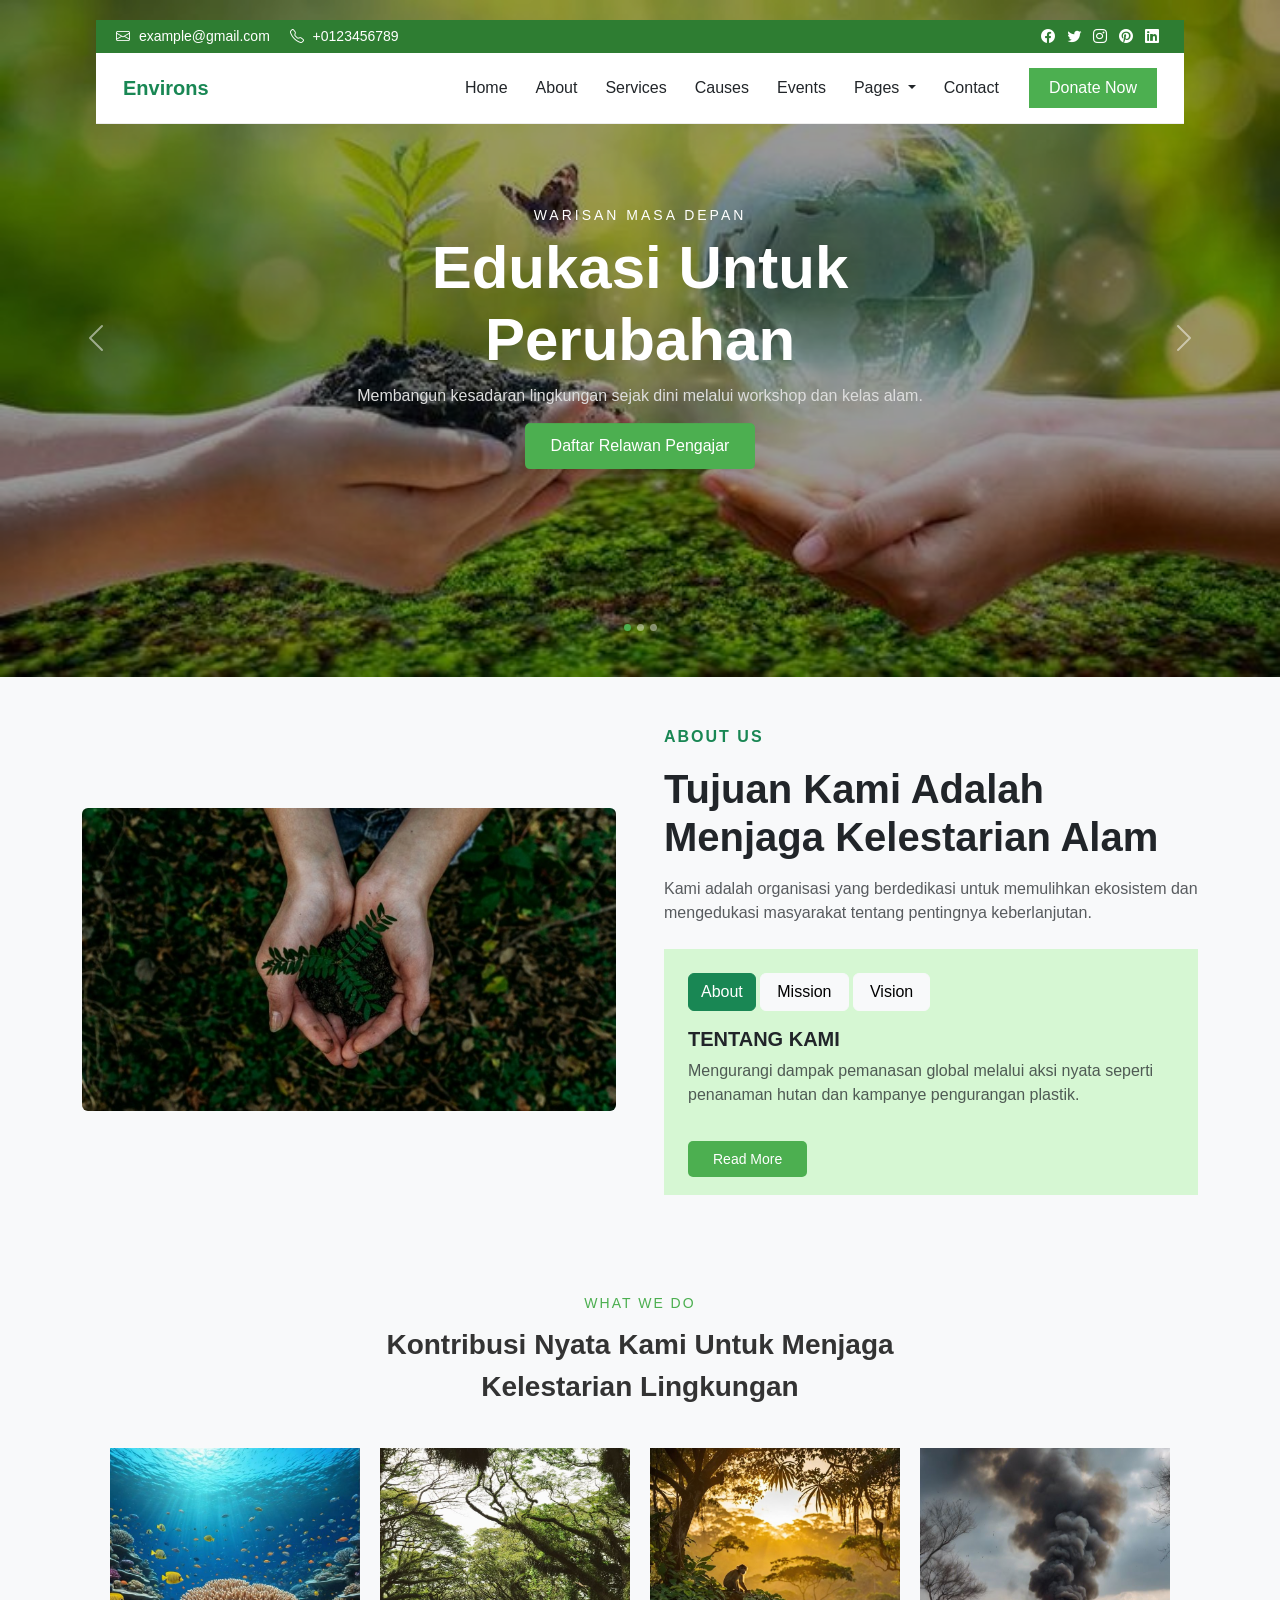
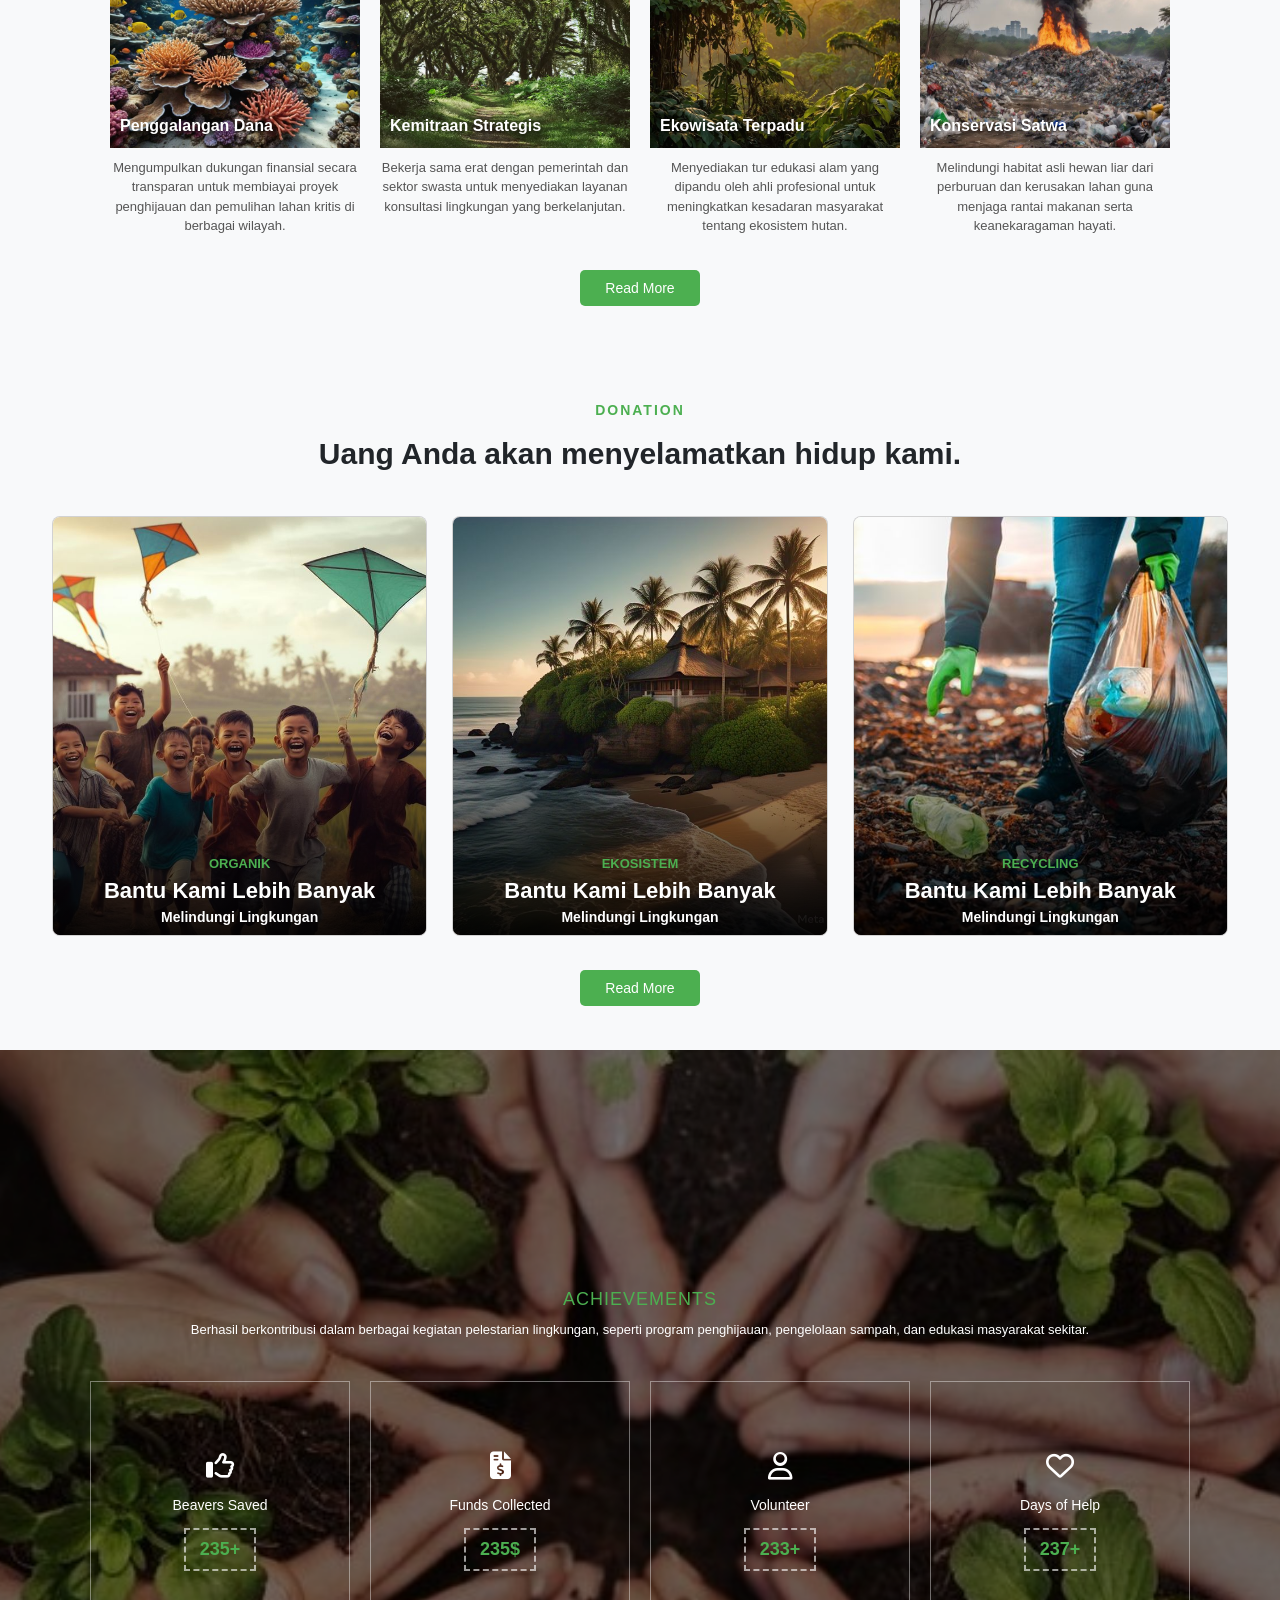
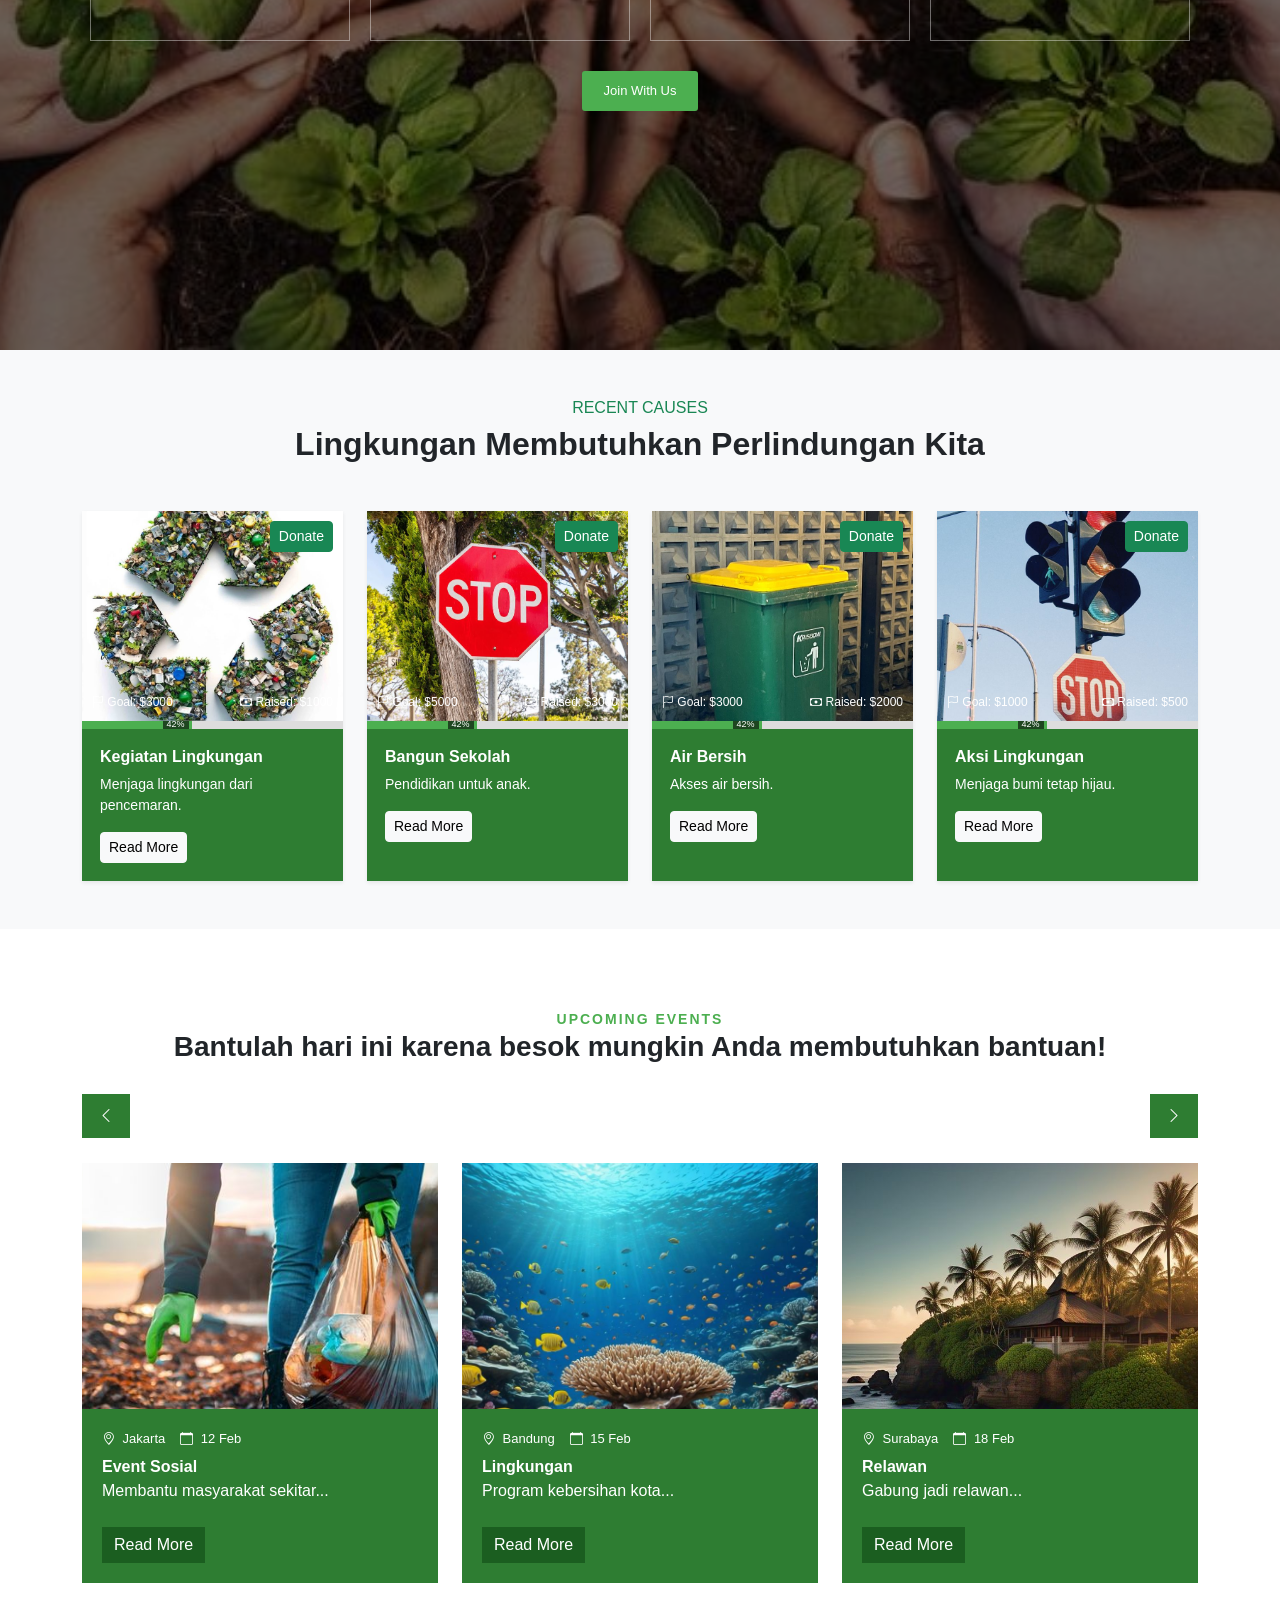
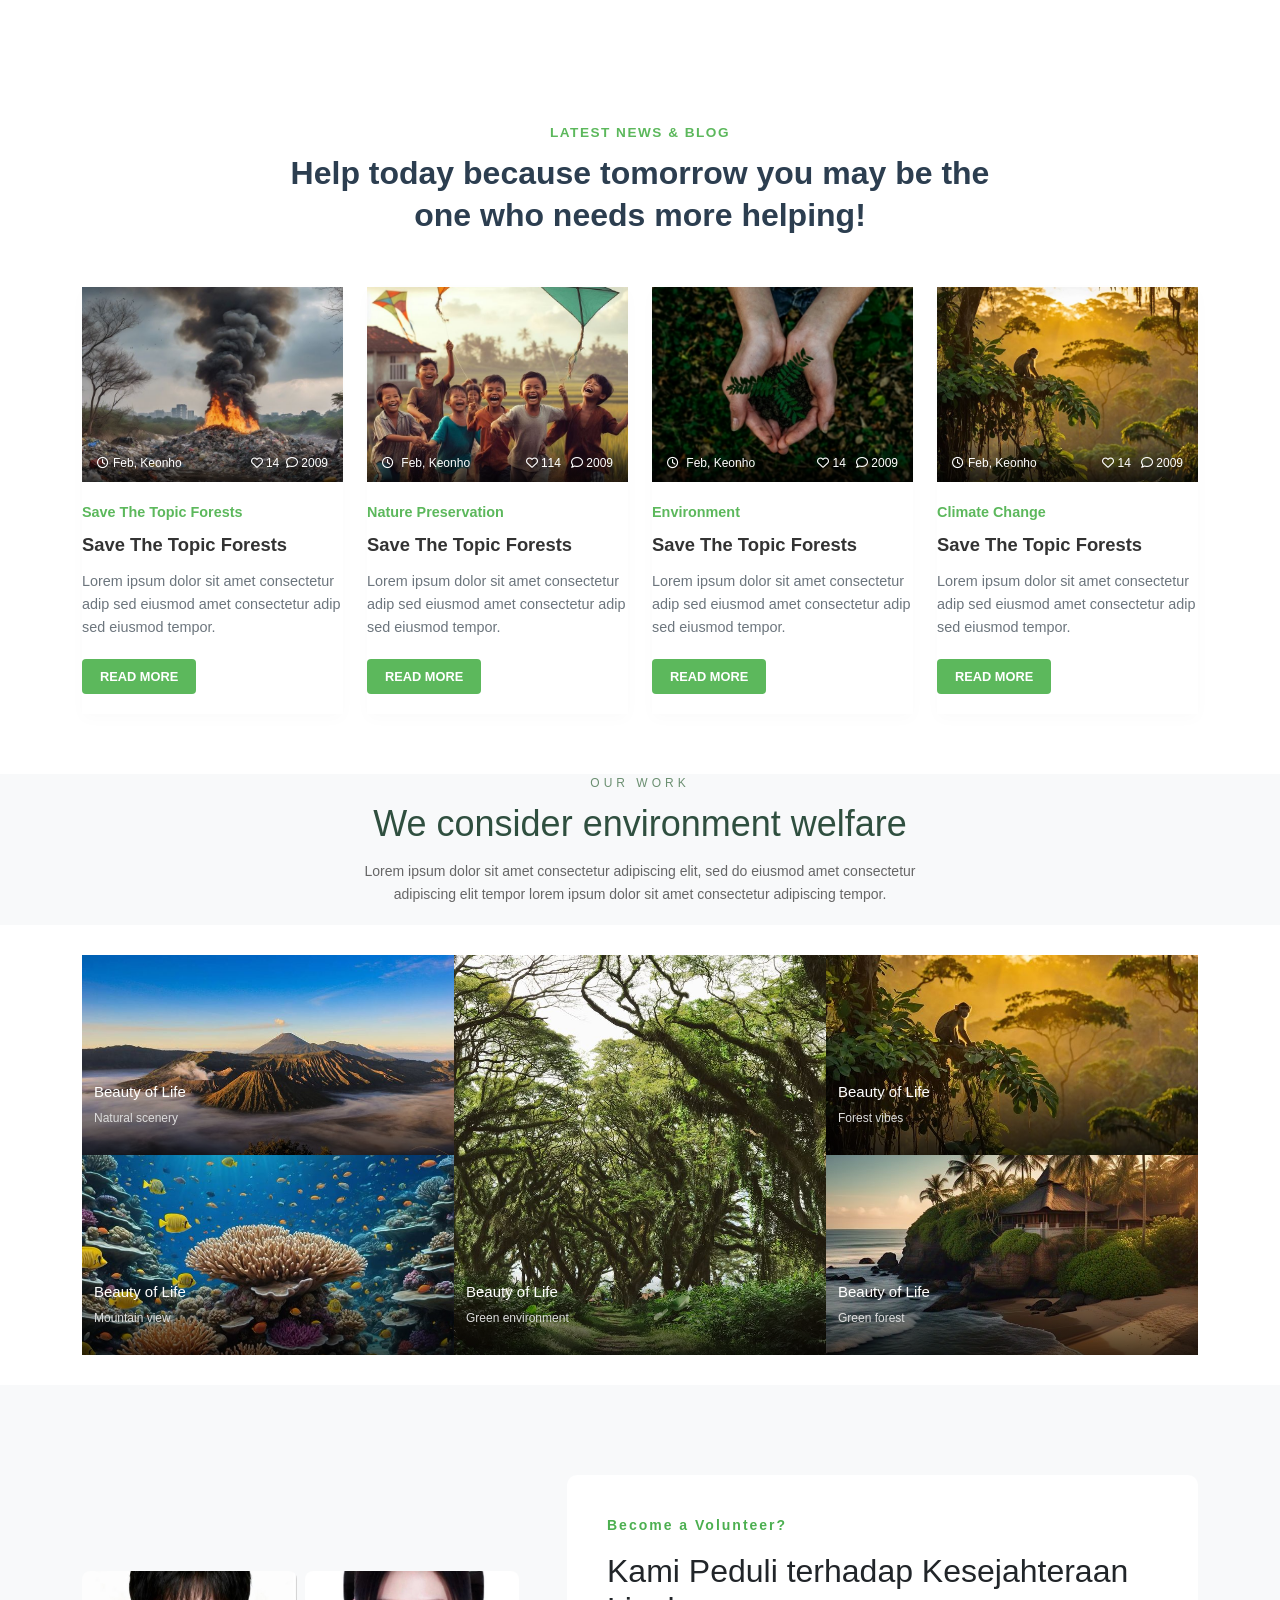
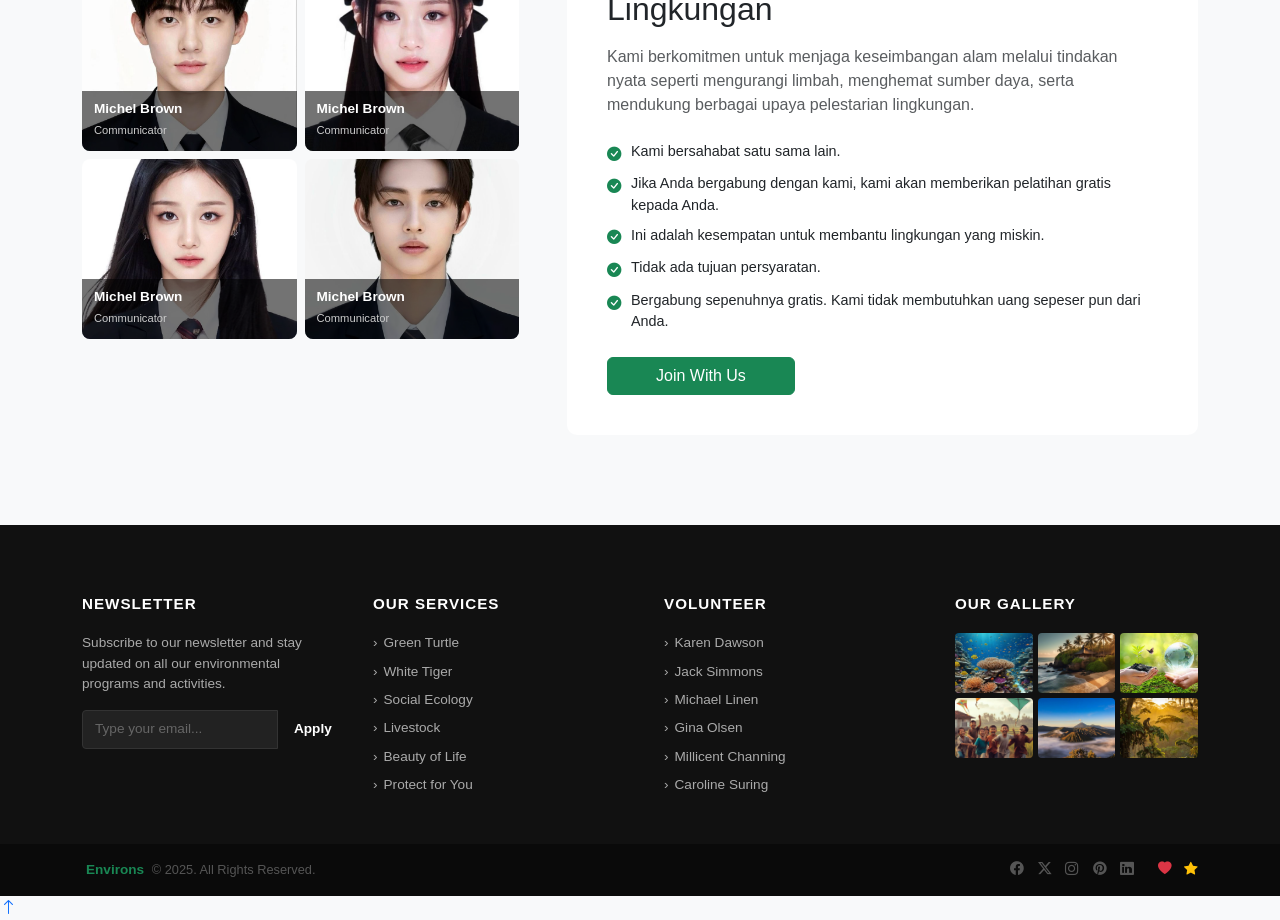
<file: index.html>
<!DOCTYPE html>
<html lang="en">
<head>
    <meta charset="UTF-8">
    <meta name="viewport" content="width=device-width, initial-scale=1.0">
    <title>Environment</title>
    
<link href="https://cdn.jsdelivr.net/npm/bootstrap@5.3.0/dist/css/bootstrap.min.css" rel="stylesheet">
<link rel="stylesheet" href="https://cdnjs.cloudflare.com/ajax/libs/font-awesome/6.5.0/css/all.min.css">
<link href="https://cdn.jsdelivr.net/npm/bootstrap-icons@1.11.3/font/bootstrap-icons.css" rel="stylesheet">
<link rel="stylesheet" href="style.css">


<body>
<div class="hero">

  <div id="navWrap" class="nav-wrapper">

    <!-- TOPBAR -->
    <div class="topbar d-flex justify-content-between align-items-center">

      <!-- KIRI -->
      <div>
        <i class="bi bi-envelope"></i> example@gmail.com
        <i class="bi bi-telephone ms-3"></i> +0123456789
      </div>

      <!-- KANAN -->
      <div>
        <i class="bi bi-facebook me-2"></i>
        <i class="bi bi-twitter me-2"></i>
        <i class="bi bi-instagram me-2"></i>
        <i class="bi bi-pinterest me-2"></i>
        <i class="bi bi-linkedin"></i>
      </div>

    </div>

    <!-- NAVBAR -->
    <nav class="navbar navbar-expand-lg navbar-custom">
      <div class="container-fluid">

        <!-- LOGO -->
        <a href="index.html" class="navbar-brand fw-bold text-success">Environs</a>

        <button class="navbar-toggler" data-bs-toggle="collapse" data-bs-target="#menu">
          <span class="navbar-toggler-icon"></span>
        </button>

        <div class="collapse navbar-collapse" id="menu">

          <!-- MENU -->
          <ul class="navbar-nav ms-auto me-3">

            <li class="nav-item">
              <a href="index.html" class="nav-link text-dark">Home</a>
            </li>

            <li class="nav-item">
              <a href="about.html" class="nav-link text-dark">About</a>
            </li>

            <li class="nav-item">
              <a href="services.html" class="nav-link text-dark">Services</a>
            </li>

            <li class="nav-item">
              <a href="causes.html" class="nav-link text-dark">Causes</a>
            </li>

            <li class="nav-item">
              <a href="events.html" class="nav-link text-dark">Events</a>
            </li>

            <!-- DROPDOWN -->
            <li class="nav-item dropdown">
              <a class="nav-link dropdown-toggle text-dark" href="#" role="button" data-bs-toggle="dropdown">
                Pages
              </a>
              <ul class="dropdown-menu">
                <li><a class="dropdown-item" href="blog.html">Blog</a></li>
                <li><a class="dropdown-item" href="gallery.html">Gallery</a></li>
                <li><a class="dropdown-item" href="volunteer.html">Volunteer</a></li>
                <li><a class="dropdown-item" href="volunteer.html">Donate</a></li>
                <li><a class="dropdown-item" href="404eror.html">404 Eror</a></li>
              </ul>
            </li>

            <li class="nav-item">
              <a href="contact.html" class="nav-link text-dark">Contact</a>
            </li>

          </ul>
          
          <!-- BUTTON -->
          <a href="#" class="btn-donate">Donate Now</a>

        </div>
      </div>
    </nav>

  </div>

</div>

  <!-- CAROUSEL -->
  <div id="carouselExampleCaptions" class="carousel slide" data-bs-ride="carousel">

  <!--indicator-->
  <div class="carousel-indicators">
    <button type="button" data-bs-target="#carouselExampleCaptions" data-bs-slide-to="0" class="active"></button>
    <button type="button" data-bs-target="#carouselExampleCaptions" data-bs-slide-to="1"></button>
    <button type="button" data-bs-target="#carouselExampleCaptions" data-bs-slide-to="2"></button>
  </div>

  <!--slide-->
  <div class="carousel-inner">

    <div class="carousel-item active">
      <img src="asset/airdun.jpg">

      <div class="carousel-caption">
        <h6>WARISAN MASA DEPAN</h6>
        <h1>Edukasi Untuk<br>Perubahan</h1>
        <p>Membangun kesadaran lingkungan sejak dini melalui workshop dan kelas alam.</p>
        <a href="#" class="btn btn-hero">Daftar Relawan Pengajar</a>
      </div>
    </div>

    <div class="carousel-item">
      <img src="asset/tngndun.jpg">

      <div class="carousel-caption">
        <h6>GERAK BERSAMA</h6>
        <h1>Jaga Bumi Kita</h1>
        <p>Aksi kecil bisa memberi dampak besar untuk masa depan.</p>
        <a href="#" class="btn btn-hero">Gabung Sekarang</a>
      </div>
    </div>

    <div class="carousel-item">
      <img src="asset/tngnsmph.jpg">

      <div class="carousel-caption">
        <h6>HIJAUKAN DUNIA</h6>
        <h1>Mulai Dari Kita</h1>
        <p>Langkah kecil hari ini menentukan masa depan bumi.</p>
        <a href="#" class="btn btn-hero">Ikut Aksi</a>
      </div>
    </div>

  </div>

  <!--button-->
  <button class="carousel-control-prev" type="button" data-bs-target="#carouselExampleCaptions" data-bs-slide="prev">
    <span class="carousel-control-prev-icon"></span>
  </button>

  <button class="carousel-control-next" type="button" data-bs-target="#carouselExampleCaptions" data-bs-slide="next">
    <span class="carousel-control-next-icon"></span>
  </button>

</div>
<script>
window.addEventListener("scroll", function() {
  let nav = document.getElementById("navWrap");

  if (window.scrollY > 100) {
    nav.classList.add("scrolled");
  } else {
    nav.classList.remove("scrolled");
  }
});
</script>

<div class="container py-5">
  <div class="row align-items-center g-5">

    <div class="col-md-6">
      <img src="asset/daun2.jpeg" 
           class="img-fluid rounded">
    </div>

    <div class="col-md-6">

      <div class="text-success fw-semibold small-text">ABOUT US</div>

      <h1 class="fw-bold my-3">
        Tujuan Kami Adalah Menjaga Kelestarian Alam
      </h1>

      <p class="text-muted">
        Kami adalah organisasi yang berdedikasi untuk memulihkan ekosistem 
        dan mengedukasi masyarakat tentang pentingnya keberlanjutan.
      </p>

      <!-- BOX -->
      <div class="custom-box p-4 mt-4">

        <!-- TABS -->
        <div class="mb-3">
          <button class="btn btn-success">About</button>
          <button class="btn btn-light px-3">Mission</button>
          <button class="btn btn-light px-3">Vision</button>
        </div>

        <h5 class="fw-bold">TENTANG KAMI</h5>

        <p class="text-muted">
          Mengurangi dampak pemanasan global melalui aksi nyata seperti 
          penanaman hutan dan kampanye pengurangan plastik.
        </p>

        <div class="wwd-btn">
    <a href="#">Read More</a>
  </div>

      </div>
    </div>
  </div>
</div>

<div class="wwd-container">
  <div class="wwd-subtitle">WHAT WE DO</div>
  <div class="wwd-title">
    Kontribusi Nyata Kami Untuk Menjaga<br>
    Kelestarian Lingkungan
  </div>

  <div class="wwd-grid">

    <!-- Card 1 -->
    <div class="wwd-card">
      <div class="wwd-img">
        <img src="asset/trbukrng.jpg" alt="">
        <div class="wwd-overlay">Penggalangan Dana</div>
      </div>
      <div class="wwd-desc">
        Mengumpulkan dukungan finansial secara transparan untuk membiayai proyek penghijauan dan pemulihan lahan kritis di berbagai wilayah.
      </div>
    </div>

    <!-- Card 2 -->
    <div class="wwd-card">
      <div class="wwd-img">
        <img src="asset/htn3.jpg" alt="">
        <div class="wwd-overlay">Kemitraan Strategis</div>
      </div>
      <div class="wwd-desc">
        Bekerja sama erat dengan pemerintah dan sektor swasta untuk menyediakan layanan konsultasi lingkungan yang berkelanjutan.
      </div>
    </div>

    <!-- Card 3 -->
    <div class="wwd-card">
      <div class="wwd-img">
        <img src="asset/pmndngnhtn.jpg" alt="">
        <div class="wwd-overlay">Ekowisata Terpadu</div>
      </div>
      <div class="wwd-desc">
        Menyediakan tur edukasi alam yang dipandu oleh ahli profesional untuk meningkatkan kesadaran masyarakat tentang ekosistem hutan.
      </div>
    </div>

    <!-- Card 4 -->
    <div class="wwd-card">
      <div class="wwd-img">
        <img src="asset/smphkbkrn.jpg" alt="">
        <div class="wwd-overlay">Konservasi Satwa</div>
      </div>
      <div class="wwd-desc">
        Melindungi habitat asli hewan liar dari perburuan dan kerusakan lahan guna menjaga rantai makanan serta keanekaragaman hayati.
      </div>
    </div>

  </div>

  <div class="wwd-btn">
    <a href="#">Read More</a>
  </div>
</div>

<section class="donation">

  <div class="judul-atas">DONATION</div>
  <div class="judul">Uang Anda akan menyelamatkan hidup kami.</div>

  <div class="container">

    <div class="card">
      <img src="asset/anklayang2.jpg">
      <div class="overlay">
        <div class="text">
          <div class="small-title">ORGANIK</div>
          <div class="big-title">Bantu Kami Lebih Banyak</div>
          <div class="subtitle">Melindungi Lingkungan</div>
          <div class="desc">Melindungi lingkungan adalah tanggung jawab kita bersama.</div>
        </div>
        <div class="btn-card">
          <button>Donasi Sekarang</button>
        </div>
      </div>
    </div>

    <div class="card">
      <img src="asset/pnti1.jpg">
      <div class="overlay">
        <div class="text">
          <div class="small-title">EKOSISTEM</div>
          <div class="big-title">Bantu Kami Lebih Banyak</div>
          <div class="subtitle">Melindungi Lingkungan</div>
          <div class="desc">Melindungi lingkungan adalah tanggung jawab kita bersama.</div>
        </div>
        <div class="btn-card">
          <button>Donasi Sekarang</button>
        </div>
      </div>
    </div>

    <div class="card">
      <img src="asset/smphpntai2.jpg">
      <div class="overlay">
        <div class="text">
          <div class="small-title">RECYCLING</div>
          <div class="big-title">Bantu Kami Lebih Banyak</div>
          <div class="subtitle">Melindungi Lingkungan</div>
          <div class="desc">Melindungi lingkungan adalah tanggung jawab kita bersama.</div>
        </div>
        <div class="btn-card">
          <button>Donasi Sekarang</button>
        </div>
      </div>
    </div>

  </div>
<div class="wwd-btn">
    <a href="#">Read More</a>
  </div>
</section>

<section class="achievement">

  <div class="content">

    <h2>ACHIEVEMENTS</h2>
    <p>
      Berhasil berkontribusi dalam berbagai kegiatan pelestarian lingkungan,
      seperti program penghijauan, pengelolaan sampah, dan edukasi masyarakat sekitar.
    </p>

    <div class="box-container">

      <div class="box">
        <div class="icon"><i class="fa-regular fa-thumbs-up"></i></div>
        <div class="box-title">Beavers Saved</div>
        <div class="number-box"><span id="num1">0</span>+</div>
      </div>

      <div class="box">
        <div class="icon"><i class="fa-solid fa-file-invoice-dollar"></i></div>
        <div class="box-title">Funds Collected</div>
        <div class="number-box"><span id="num2">0</span>$</div>
      </div>

      <div class="box">
        <div class="icon"><i class="fa-regular fa-user"></i></div>
        <div class="box-title">Volunteer</div>
        <div class="number-box"><span id="num3">0</span>+</div>
      </div>

      <div class="box">
        <div class="icon"><i class="fa-regular fa-heart"></i></div>
        <div class="box-title">Days of Help</div>
        <div class="number-box"><span id="num4">0</span>+</div>
      </div>

    </div>

    <a href="#" class="join-btn">Join With Us</a>

  </div>

</section>

<script>
let started = false;

function animateNumber(id, start, end, duration) {
  let obj = document.getElementById(id);
  let range = end - start;
  let current = start;
  let increment = end > start ? 1 : -1;
  let stepTime = Math.abs(Math.floor(duration / range));

  let timer = setInterval(function () {
    current += increment;
    obj.innerHTML = current;
    if (current == end) clearInterval(timer);
  }, stepTime);
}

window.addEventListener("scroll", function () {
  let section = document.querySelector(".achievement");
  let position = section.getBoundingClientRect().top;
  let screenPosition = window.innerHeight / 1.3;

  if (position < screenPosition && !started) {
    animateNumber("num1", 0, 1600, 2000);
    animateNumber("num2", 0, 513, 2000);
    animateNumber("num3", 0, 713, 2000);
    animateNumber("num4", 0, 487, 2000);
    started = true;
  }
});
</script>

<section class="py-5 text-center causes">
<div class="container">

<h6 class="text-success">RECENT CAUSES</h6>
<h2 class="fw-bold mb-5">Lingkungan Membutuhkan Perlindungan Kita</h2>

<div class="row g-4">

<!-- CARD -->
<div class="col-md-3">
<div class="card cause-card shadow-sm">

<div class="img-wrap">
<img src="asset/resn.jpg" class="cause-img">

<button class="btn btn-success btn-sm donate-btn">Donate</button>

<div class="overlay-info">
<span><i class="bi bi-flag"></i> Goal: $3000</span>
<span><i class="bi bi-cash"></i> Raised: $1000</span>
</div>
</div>

<div class="bar-container">
  <div class="bar" data-progress="47">
    <div class="label">0%</div>
  </div>
</div>

<div class="cause-body text-start">
<h6 class="fw-bold">Kegiatan Lingkungan</h6>
<p class="small">Menjaga lingkungan dari pencemaran.</p>
<button class="btn btn-light btn-sm">Read More</button>
</div>

</div>
</div>

<!-- CARD 2 -->
<div class="col-md-3">
<div class="card cause-card shadow-sm">

<div class="img-wrap">
<img src="asset/stop.jpg" class="cause-img">

<button class="btn btn-success btn-sm donate-btn">Donate</button>

<div class="overlay-info">
<span><i class="bi bi-flag"></i> Goal: $5000</span>
<span><i class="bi bi-cash"></i> Raised: $3000</span>
</div>
</div>

<div class="bar-container">
  <div class="bar" data-progress="60">
    <div class="label">0%</div>
  </div>
</div>

<div class="cause-body text-start">
<h6 class="fw-bold">Bangun Sekolah</h6>
<p class="small">Pendidikan untuk anak.</p>
<button class="btn btn-light btn-sm">Read More</button>
</div>

</div>
</div>

<!-- CARD 3 -->
<div class="col-md-3">
<div class="card cause-card shadow-sm">

<div class="img-wrap">
<img src="asset/tmptsmph.jpg" class="cause-img">

<button class="btn btn-success btn-sm donate-btn">Donate</button>

<div class="overlay-info">
<span><i class="bi bi-flag"></i> Goal: $3000</span>
<span><i class="bi bi-cash"></i> Raised: $2000</span>
</div>
</div>

<div class="bar-container">
  <div class="bar" data-progress="70">
    <div class="label">0%</div>
  </div>
</div>

<div class="cause-body text-start">
<h6 class="fw-bold">Air Bersih</h6>
<p class="small">Akses air bersih.</p>
<button class="btn btn-light btn-sm">Read More</button>
</div>

</div>
</div>

<!-- CARD 4 -->
<div class="col-md-3">
<div class="card cause-card shadow-sm">

<div class="img-wrap">
<img src="asset/lmpumrhknnghhju.jpg" class="cause-img">

<button class="btn btn-success btn-sm donate-btn">Donate</button>

<div class="overlay-info">
<span><i class="bi bi-flag"></i> Goal: $1000</span>
<span><i class="bi bi-cash"></i> Raised: $500</span>
</div>
</div>

<div class="bar-container">
  <div class="bar" data-progress="50">
    <div class="label">0%</div>
  </div>
</div>

<div class="cause-body text-start">
<h6 class="fw-bold">Aksi Lingkungan</h6>
<p class="small">Menjaga bumi tetap hijau.</p>
<button class="btn btn-light btn-sm">Read More</button>
</div>

</div>
</div>

</div>
</div>
</section>

<script>
const bars = document.querySelectorAll(".bar");

function animateBars(){
  bars.forEach(bar=>{
    let val = bar.getAttribute("data-progress");
    let label = bar.querySelector(".label");

    let percent = 0;

    let interval = setInterval(()=>{
      if(percent >= val){
        clearInterval(interval);
      } else {
        percent++;
        bar.style.width = percent + "%";
        label.innerText = percent + "%";
      }
    }, 15);
  });
}

window.addEventListener("scroll", function(){
  let sec = document.querySelector(".causes");
  let pos = sec.getBoundingClientRect().top;
  let screen = window.innerHeight;

  if(pos < screen - 100){
    animateBars();
  }
});
</script>


<section id="events">
<div class="container">

    <!-- HEADER -->
<div class="header-text">
  <div class="section-label">UPCOMING EVENTS</div>
  <h3>Bantulah hari ini karena besok mungkin Anda membutuhkan bantuan!</h3>
</div>

<!-- NAV -->
<div class="luky-nav">
  <button onclick="prevSlide()">
    <i class="bi bi-chevron-left"></i>
  </button>
  <button onclick="nextSlide()">
    <i class="bi bi-chevron-right"></i>
  </button>
</div>

<!-- SLIDER -->
<div class="luky-container">
<div class="luky-track" id="track">

<!-- SLIDE 1 -->
<div class="luky-slide">
<div class="row g-4">

<div class="col-md-4">
<div class="event-card">
<img src="asset/smphpntai2.jpg">
<div class="event-overlay">
<div class="meta">
<span><i class="bi bi-geo-alt"></i> Jakarta</span>
<span><i class="bi bi-calendar"></i> 12 Feb</span>
</div>
<div class="event-title">Event Sosial</div>
<p>Membantu masyarakat sekitar...</p>
<button class="btn-read">Read More</button>
</div>
</div>
</div>

<div class="col-md-4">
<div class="event-card">
<img src="asset/trbukrng.jpg">
<div class="event-overlay">
<div class="meta">
<span><i class="bi bi-geo-alt"></i> Bandung</span>
<span><i class="bi bi-calendar"></i> 15 Feb</span>
</div>
<div class="event-title">Lingkungan</div>
<p>Program kebersihan kota...</p>
<button class="btn-read">Read More</button>
</div>
</div>
</div>

<div class="col-md-4">
<div class="event-card">
<img src="asset/pnti1.jpg">
<div class="event-overlay">
<div class="meta">
<span><i class="bi bi-geo-alt"></i> Surabaya</span>
<span><i class="bi bi-calendar"></i> 18 Feb</span>
</div>
<div class="event-title">Relawan</div>
<p>Gabung jadi relawan...</p>
<button class="btn-read">Read More</button>
</div>
</div>
</div>

</div>
</div>

<!-- SLIDE 2 -->
<div class="luky-slide">
<div class="row g-4">

<div class="col-md-4">
<div class="event-card">
<img src="asset/lmpumrhknnghhju.jpg">
<div class="event-overlay">
<div class="meta">
<span><i class="bi bi-geo-alt"></i> Bali</span>
<span><i class="bi bi-calendar"></i> 20 Feb</span>
</div>
<div class="event-title">Donasi</div>
<p>Berbagi makanan...</p>
<button class="btn-read">Read More</button>
</div>
</div>
</div>

<div class="col-md-4">
<div class="event-card">
<img src="asset/anklayang2.jpg">
<div class="event-overlay">
<div class="meta">
<span><i class="bi bi-geo-alt"></i> Jogja</span>
<span><i class="bi bi-calendar"></i> 22 Feb</span>
</div>
<div class="event-title">Program Sosial</div>
<p>Kegiatan berbagi...</p>
<button class="btn-read">Read More</button>
</div>
</div>
</div>

<div class="col-md-4">
<div class="event-card">
<img src="asset/smphkbkrn.jpg">
<div class="event-overlay">
<div class="meta">
<span><i class="bi bi-geo-alt"></i> Medan</span>
<span><i class="bi bi-calendar"></i> 25 Feb</span>
</div>
<div class="event-title">Bantuan</div>
<p>Membantu yang membutuhkan...</p>
<button class="btn-read">Read More</button>
</div>
</div>
</div>

</div>
</div>

</div>
</div>

</div>
</section>

<div class="ln-section-wrapper">
    <div class="container">
        
        <div class="ln-header-group">
            <span class="ln-tagline">LATEST NEWS & BLOG</span>
            <h2 class="ln-main-title">Help today because tomorrow you may be the one who needs more helping!</h2>
        </div>

        <div class="row g-4">
            
            <div class="col-lg-3 col-md-6">
                <div class="ln-card-item">
                    <div class="ln-img-container">
                        <img src="asset/smphkbkrn.jpg" alt="News">
                        <div class="ln-img-overlay">
                            <span><i class="far fa-clock me-1"></i>Feb, Keonho</span>
                            <span>
                                <i class="far fa-heart"></i> 14&nbsp;
                                <i class="far fa-comment"></i> 2009
                            </span>
                        </div>
                    </div>
                    <div class="ln-content-body">
                        <a href="#" class="ln-category-label">Save The Topic Forests</a>
                        <h3 class="ln-post-title">Save The Topic Forests</h3>
                        <p class="ln-post-excerpt">Lorem ipsum dolor sit amet consectetur adip sed eiusmod amet consectetur adip sed eiusmod tempor.</p>
                        <a href="#" class="ln-btn-action">Read More</a>
                    </div>
                </div>
            </div>

            <div class="col-lg-3 col-md-6">
                <div class="ln-card-item">
                    <div class="ln-img-container">
                        <img src="asset/anklayang2.jpg" alt="News">
                        <div class="ln-img-overlay">
                            <span><i class="far fa-clock me-1"></i> Feb, Keonho</span>
                            <span><i class="far fa-heart"></i> 114 &nbsp; 
                                <i class="far fa-comment"></i> 2009</span>
                        </div>
                    </div>
                    <div class="ln-content-body">
                        <a href="#" class="ln-category-label">Nature Preservation</a>
                        <h3 class="ln-post-title">Save The Topic Forests</h3>
                        <p class="ln-post-excerpt">Lorem ipsum dolor sit amet consectetur adip sed eiusmod amet consectetur adip sed eiusmod tempor.</p>
                        <a href="#" class="ln-btn-action">Read More</a>
                    </div>
                </div>
            </div>

            <div class="col-lg-3 col-md-6">
                <div class="ln-card-item">
                    <div class="ln-img-container">
                        <img src="asset/daun2.jpeg" alt="News">
                        <div class="ln-img-overlay">
                            <span><i class="far fa-clock me-1"></i> Feb, Keonho</span>
                            <span><i class="far fa-heart"></i> 14 &nbsp; 
                                <i class="far fa-comment"></i> 2009</span>
                        </div>
                    </div>
                    <div class="ln-content-body">
                        <a href="#" class="ln-category-label">Environment</a>
                        <h3 class="ln-post-title">Save The Topic Forests</h3>
                        <p class="ln-post-excerpt">Lorem ipsum dolor sit amet consectetur adip sed eiusmod amet consectetur adip sed eiusmod tempor.</p>
                        <a href="#" class="ln-btn-action">Read More</a>
                    </div>
                </div>
            </div>

            <div class="col-lg-3 col-md-6">
                <div class="ln-card-item">
                    <div class="ln-img-container">
                        <img src="asset/pmndngnhtn.jpg" alt="News">
                        <div class="ln-img-overlay">
                            <span><i class="far fa-clock me-1"></i>Feb, Keonho</span>
                            <span><i class="far fa-heart"></i> 14 &nbsp; 
                                <i class="far fa-comment"></i> 2009</span>
                        </div>
                    </div>
                    <div class="ln-content-body">
                        <a href="#" class="ln-category-label">Climate Change</a>
                        <h3 class="ln-post-title">Save The Topic Forests</h3>
                        <p class="ln-post-excerpt">Lorem ipsum dolor sit amet consectetur adip sed eiusmod amet consectetur adip sed eiusmod tempor.</p>
                        <a href="#" class="ln-btn-action">Read More</a>
                    </div>
                </div>
            </div>

        </div>
    </div>
</div>

<div class="gallery-header">
  <p class="sub">OUR WORK</p>
  <h2>We consider environment welfare</h2>
  <p class="desc">
    Lorem ipsum dolor sit amet consectetur adipiscing elit, sed do eiusmod amet
    consectetur adipiscing elit tempor lorem ipsum dolor sit amet consectetur adipiscing
    tempor.
  </p>
</div>
<section id="gallery">
  <div class="container">

    <div class="gallery-grid">

      <!-- 1 -->
      <div class="gallery-item">
        <img src="asset/pmdngngnng.jpg">
        <div class="gallery-overlay"><i class="bi bi-plus"></i></div>
        <div class="gallery-text">
          <h4>Beauty of Life</h4>
          <p>Natural scenery</p>
        </div>
      </div>

      <!-- 2 (TENGAH PANJANG) -->
      <div class="gallery-item">
        <img src="asset/htn3.jpg">
        <div class="gallery-overlay"><i class="bi bi-plus"></i></div>
        <div class="gallery-text">
          <h4>Beauty of Life</h4>
          <p>Green environment</p>
        </div>
      </div>

      <!-- 3 -->
      <div class="gallery-item">
        <img src="asset/pmndngnhtn.jpg">
        <div class="gallery-overlay"><i class="bi bi-plus"></i></div>
        <div class="gallery-text">
          <h4>Beauty of Life</h4>
          <p>Forest vibes</p>
        </div>
      </div>

      <!-- 4 -->
      <div class="gallery-item">
        <img src="asset/trbukrng.jpg">
        <div class="gallery-overlay"><i class="bi bi-plus"></i></div>
        <div class="gallery-text">
          <h4>Beauty of Life</h4>
          <p>Mountain view</p>
        </div>
      </div>

      <!-- 5 -->
      <div class="gallery-item">
        <img src="asset/pnti1.jpg">
        <div class="gallery-overlay"><i class="bi bi-plus"></i></div>
        <div class="gallery-text">
          <h4>Beauty of Life</h4>
          <p>Green forest</p>
        </div>
      </div>

    </div>

  </div>
</section>

<!-- ═══════════════════════════════════ VOLUNTEER ═══════════════════════════════════ -->
<section id="volunteer">
  <div class="container">
    <div class="row g-5 align-items-center">
      <!-- Volunteer Grid -->
      <div class="col-lg-5">
        <div class="vol-grid">
          <div class="vol-card">
            <img src="asset/1.jpg" alt="Michel" />
            <div class="vol-card-info">
              <h6>Michel Brown</h6>
              <small>Communicator</small>
            </div>
            <div class="vol-social">
              <a href="#"><i class="bi bi-facebook"></i></a>
              <a href="#"><i class="bi bi-twitter-x"></i></a>
              <a href="#"><i class="bi bi-instagram"></i></a>
            </div>
          </div>
          <div class="vol-card">
            <img src="asset/2.jpg" alt="Michel 2" />
            <div class="vol-card-info">
              <h6>Michel Brown</h6>
              <small>Communicator</small>
            </div>
            <div class="vol-social">
              <a href="#"><i class="bi bi-facebook"></i></a>
              <a href="#"><i class="bi bi-twitter-x"></i></a>
              <a href="#"><i class="bi bi-instagram"></i></a>
            </div>
          </div>
          <div class="vol-card">
            <img src="asset/3.jpg" alt="Michel 3" />
            <div class="vol-card-info">
              <h6>Michel Brown</h6>
              <small>Communicator</small>
            </div>
            <div class="vol-social">
              <a href="#"><i class="bi bi-facebook"></i></a>
              <a href="#"><i class="bi bi-twitter-x"></i></a>
              <a href="#"><i class="bi bi-instagram"></i></a>
            </div>
          </div>
          <div class="vol-card">
            <img src="asset/4.jpg" alt="Michel 4" />
            <div class="vol-card-info">
              <h6>Michel Brown</h6>
              <small>Communicator</small>
            </div>
            <div class="vol-social">
              <a href="#"><i class="bi bi-facebook"></i></a>
              <a href="#"><i class="bi bi-twitter-x"></i></a>
              <a href="#"><i class="bi bi-instagram"></i></a>
            </div>
          </div>
        </div>
      </div>
      <!-- Volunteer Text -->
      <div class="col-lg-7">
        <div class="volunteer-left">
          <p class="section-label">Become a Volunteer?</p>
          <h2 class="section-title mb-3">Kami Peduli terhadap Kesejahteraan Lingkungan</h2>
          <p class="text-muted mb-4">Kami berkomitmen untuk menjaga keseimbangan alam melalui tindakan nyata seperti mengurangi limbah, menghemat sumber daya, serta mendukung berbagai upaya pelestarian lingkungan.</p>
          <ul class="vol-check list-unstyled mb-4">
            <li><i class="bi bi-check-circle-fill text-success"></i> Kami bersahabat satu sama lain.</li>
            <li><i class="bi bi-check-circle-fill text-success"></i> Jika Anda bergabung dengan kami, kami akan memberikan pelatihan gratis kepada Anda.</li>
            <li><i class="bi bi-check-circle-fill text-success"></i> Ini adalah kesempatan untuk membantu lingkungan yang miskin.</li>
            <li><i class="bi bi-check-circle-fill text-success"></i> Tidak ada tujuan persyaratan.</li>
            <li><i class="bi bi-check-circle-fill text-success"></i> Bergabung sepenuhnya gratis. Kami tidak membutuhkan uang sepeser pun dari Anda.</li>
          </ul>
          <a href="#" class="btn btn-success px-5">Join With Us</a>
        </div>
      </div>
    </div>
  </div>
</section>

<!-- footer -->
<footer id="footer">
  <div id="footer-main">
    <div class="container">
      <div class="row g-5">
        <!-- Newsletter -->
        <div class="col-md-3">
          <h6>Newsletter</h6>
          <p>Subscribe to our newsletter and stay updated on all our environmental programs and activities.</p>
          <div class="footer-newsletter d-flex mt-3">
            <input type="email" placeholder="Type your email..." />
            <button>Apply</button>
          </div>
        </div>
        <!-- Our Services -->
        <div class="col-md-3">
          <h6>Our Services</h6>
          <ul>
            <li><a href="#">Green Turtle</a></li>
            <li><a href="#">White Tiger</a></li>
            <li><a href="#">Social Ecology</a></li>
            <li><a href="#">Livestock</a></li>
            <li><a href="#">Beauty of Life</a></li>
            <li><a href="#">Protect for You</a></li>
          </ul>
        </div>
        <!-- Volunteer -->
        <div class="col-md-3">
          <h6>Volunteer</h6>
          <ul>
            <li><a href="#">Karen Dawson</a></li>
            <li><a href="#">Jack Simmons</a></li>
            <li><a href="#">Michael Linen</a></li>
            <li><a href="#">Gina Olsen</a></li>
            <li><a href="#">Millicent Channing</a></li>
            <li><a href="#">Caroline Suring</a></li>
          </ul>
        </div>
        <!-- Our Gallery -->
        <div class="col-md-3">
          <h6>Our Gallery</h6>
          <div class="footer-gallery">
            <img src="asset/trbukrng.jpg" alt="g1" />
            <img src="asset/pnti1.jpg" alt="g2" />
            <img src="asset/airdun.jpg" alt="g3" />
            <img src="asset/anklayang2.jpg" alt="g4" />
            <img src="asset/pmdngngnng.jpg" alt="g5" />
            <img src="asset/pmndngnhtn.jpg" alt="g6" />
          </div>
        </div>
      </div>
    </div>
  </div>

  <div id="footer-bottom">
    <div class="container d-flex justify-content-between align-items-center flex-wrap gap-2">
      <div>
        <a href="#" class="text-success fw-bold text-decoration-none me-1"><i class="bi bi-leaf-fill me-1"></i>Environs</a>
        &copy; 2025. All Rights Reserved.
      </div>
      <div class="d-flex align-items-center">
        <div class="footer-social">
          <a href="#"><i class="bi bi-facebook"></i></a>
          <a href="#"><i class="bi bi-twitter-x"></i></a>
          <a href="#"><i class="bi bi-instagram"></i></a>
          <a href="#"><i class="bi bi-pinterest"></i></a>
          <a href="#"><i class="bi bi-linkedin"></i></a>
        </div>
        <div class="ms-4">
          <a href="#" class="me-2"><i class="bi bi-heart-fill text-danger"></i></a>
          <a href="#"><i class="bi bi-star-fill text-warning"></i></a>
        </div>
      </div>
    </div>
  </div>
</footer>

    <a href="#" class="btn-up"><i class="bi bi-arrow-up"></i></a>

    <script src="https://cdn.jsdelivr.net/npm/bootstrap@5.3.0/dist/js/bootstrap.bundle.min.js"></script>
    <script>
        // Logika Navbar mengecil saat scroll
        window.onscroll = function() {
            var header = document.getElementById("mainHeader");
            if (window.pageYOffset > 80) {
                header.classList.add("scrolled");
            } else {
                header.classList.remove("scrolled");
            }
        };
    </script>


</body>
</html>
</file>
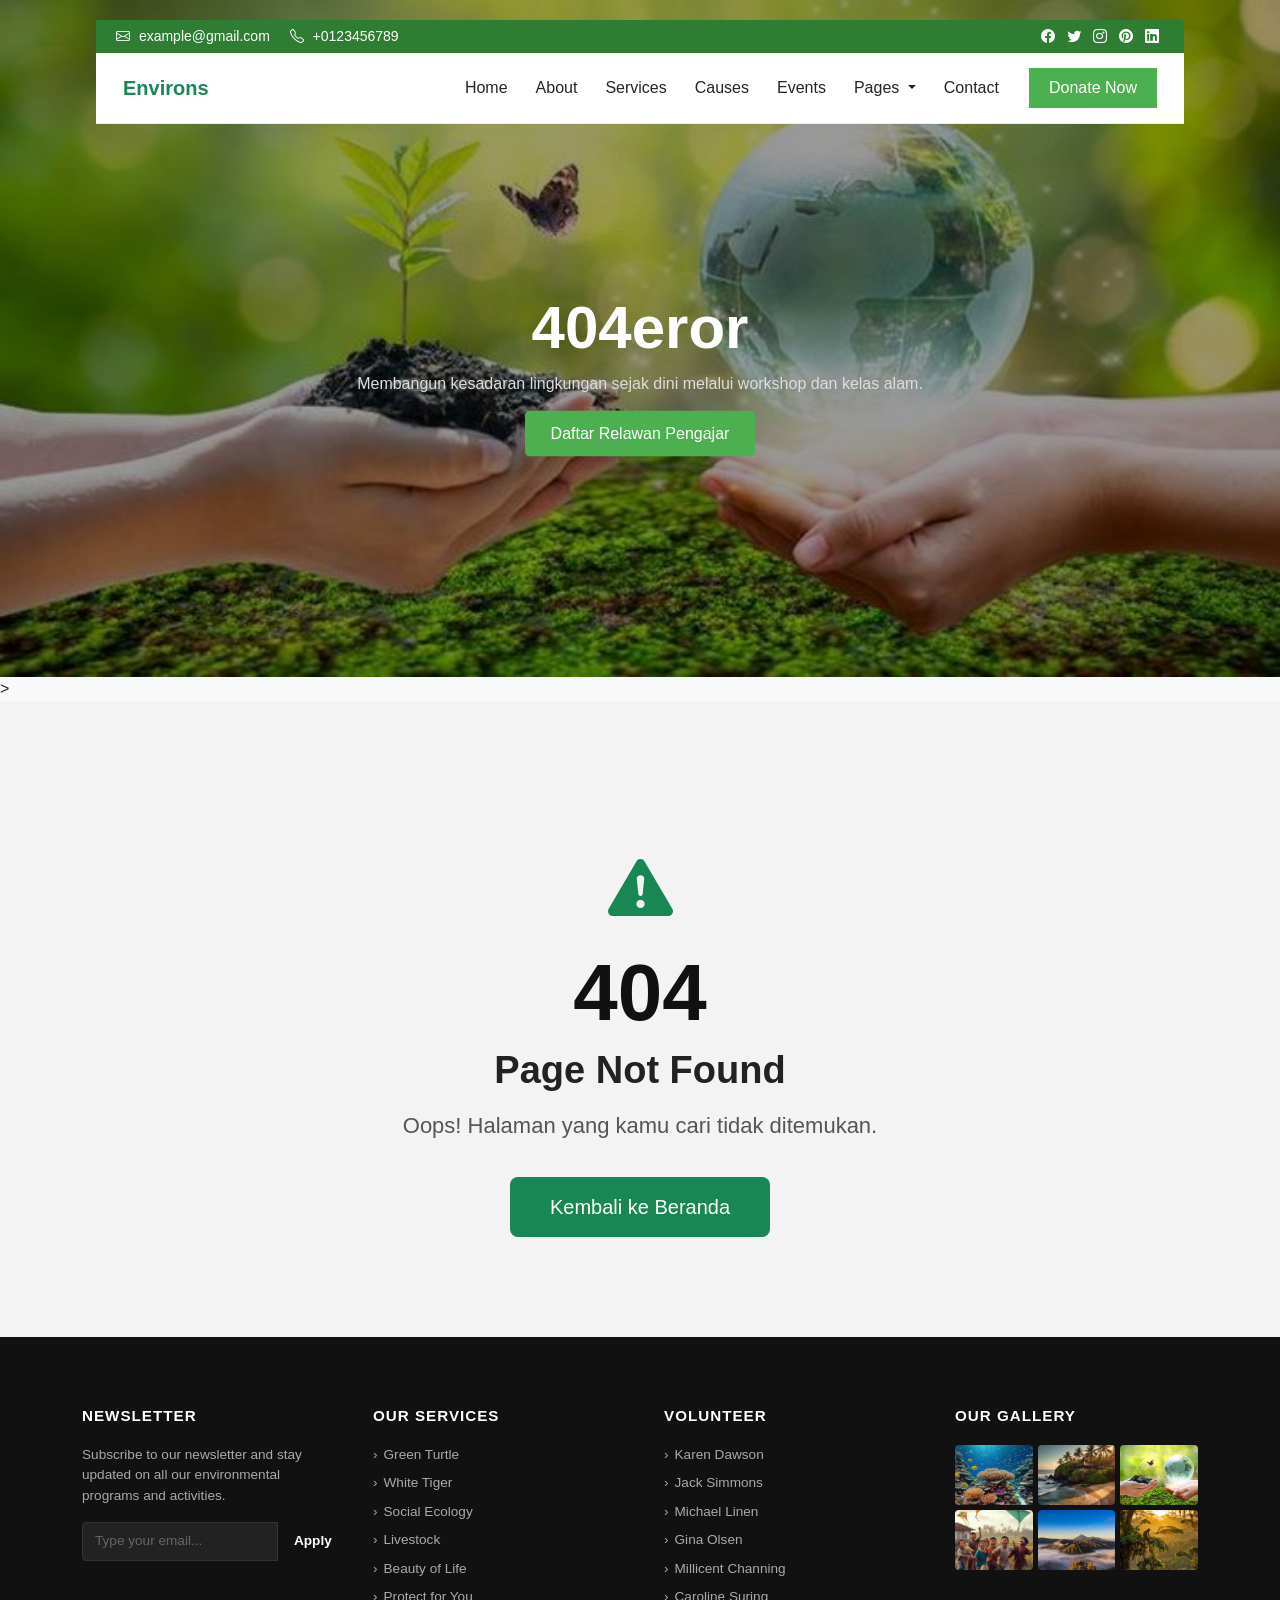
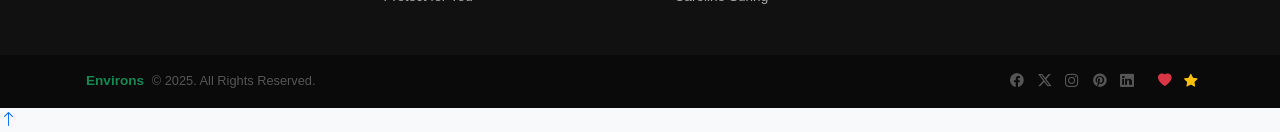
<file: 404eror.html>
<!DOCTYPE html>
<html lang="en">
<head>
<meta charset="UTF-8">
<meta name="viewport" content="width=device-width, initial-scale=1.0">
<title>404 Error - Environs</title>

<!-- Bootstrap -->
<link href="https://cdn.jsdelivr.net/npm/bootstrap@5.3.0/dist/css/bootstrap.min.css" rel="stylesheet">

<!-- Icons -->
<link href="https://cdn.jsdelivr.net/npm/bootstrap-icons@1.11.3/font/bootstrap-icons.css" rel="stylesheet">

<!-- CSS Website -->
<link rel="stylesheet" href="style.css">

<style>
/* =========================
   KHUSUS HALAMAN 404
   AMAN - TIDAK GANGGU CSS LAIN
========================= */

#adilla-404{
    width:100%;
    padding:140px 20px 100px;
    background:#f3f3f3;
    text-align:center;
}

#adilla-404 .adilla-box{
    max-width:700px;
    margin:auto;
}

#adilla-404 .adilla-icon{
    font-size:65px;
    color:#198754;
    margin-bottom:15px;
}

#adilla-404 .adilla-title{
    font-size:80px;
    font-weight:800;
    color:#111;
    margin:0;
    line-height:1;
}

#adilla-404 .adilla-subtitle{
    font-size:38px;
    font-weight:700;
    color:#222;
    margin:15px 0;
}

#adilla-404 .adilla-text{
    font-size:22px;
    color:#555;
    margin-bottom:35px;
}

#adilla-404 .adilla-btn{
    display:inline-block;
    padding:15px 40px;
    background:#198754;
    color:#fff;
    text-decoration:none;
    border-radius:8px;
    font-size:20px;
    transition:0.3s;
}

#adilla-404 .adilla-btn:hover{
    background:#146c43;
    color:#fff;
}

/* Responsive */
@media(max-width:768px){

    #adilla-404{
        padding:100px 15px 80px;
    }

    #adilla-404 .adilla-title{
        font-size:60px;
    }

    #adilla-404 .adilla-subtitle{
        font-size:28px;
    }

    #adilla-404 .adilla-text{
        font-size:18px;
    }

    #adilla-404 .adilla-btn{
        font-size:18px;
        padding:13px 28px;
    }
}
</style>

</head>
<body>

<div class="hero">

  <div id="navWrap" class="nav-wrapper">

    <!-- TOPBAR -->
    <div class="topbar d-flex justify-content-between align-items-center">

      <!-- KIRI -->
      <div>
        <i class="bi bi-envelope"></i> example@gmail.com
        <i class="bi bi-telephone ms-3"></i> +0123456789
      </div>

      <!-- KANAN -->
      <div>
        <i class="bi bi-facebook me-2"></i>
        <i class="bi bi-twitter me-2"></i>
        <i class="bi bi-instagram me-2"></i>
        <i class="bi bi-pinterest me-2"></i>
        <i class="bi bi-linkedin"></i>
      </div>

    </div>

    <!-- NAVBAR -->
    <nav class="navbar navbar-expand-lg navbar-custom">
      <div class="container-fluid">

        <!-- LOGO -->
        <a href="index.html" class="navbar-brand fw-bold text-success">Environs</a>

        <button class="navbar-toggler" data-bs-toggle="collapse" data-bs-target="#menu">
          <span class="navbar-toggler-icon"></span>
        </button>

        <div class="collapse navbar-collapse" id="menu">

          <!-- MENU -->
          <ul class="navbar-nav ms-auto me-3">

            <li class="nav-item">
              <a href="index.html" class="nav-link text-dark">Home</a>
            </li>

            <li class="nav-item">
              <a href="about.html" class="nav-link text-dark">About</a>
            </li>

            <li class="nav-item">
              <a href="services.html" class="nav-link text-dark">Services</a>
            </li>

            <li class="nav-item">
              <a href="causes.html" class="nav-link text-dark">Causes</a>
            </li>

            <li class="nav-item">
              <a href="events.html" class="nav-link text-dark">Events</a>
            </li>

            <!-- DROPDOWN -->
            <li class="nav-item dropdown">
              <a class="nav-link dropdown-toggle text-dark" href="#" role="button" data-bs-toggle="dropdown">
                Pages
              </a>
              <ul class="dropdown-menu">
                <li><a class="dropdown-item" href="blog.html">Blog</a></li>
                <li><a class="dropdown-item" href="gallery.html">Gallery</a></li>
                <li><a class="dropdown-item" href="volunteer.html">Volunteer</a></li>
                <li><a class="dropdown-item" href="volunteer.html">Donate</a></li>
                <li><a class="dropdown-item" href="404eror.html">404 Eror</a></li>
              </ul>
            </li>

            <li class="nav-item">
              <a href="contact.html" class="nav-link text-dark">Contact</a>
            </li>

          </ul>

          <!-- BUTTON -->
          <a href="#" class="btn-donate">Donate Now</a>

        </div>
      </div>
    </nav>

  </div>

</div>

  <!--slide-->
  <!-- SLIDER -->
<div id="heroCarousel" class="carousel slide" data-bs-ride="carousel">

  <div class="carousel-inner">

    <div class="carousel-item active">
      <img src="asset/airdun.jpg" class="d-block w-100">

      <div class="carousel-caption">
        <h1><br>404eror</h1>
        <p>Membangun kesadaran lingkungan sejak dini melalui workshop dan kelas alam.</p>
        <a href="#" class="btn btn-hero">Daftar Relawan Pengajar</a>
      </div>
    </div>

  </div>

</div>

    
    <script>
window.addEventListener("scroll", function() {
  let nav = document.getElementById("navWrap");

  if (window.scrollY > 100) {
    nav.classList.add("scrolled");
  } else {
    nav.classList.remove("scrolled");
  }
});
</script>>

<!-- =========================
     ISI 404
========================= -->

<section id="adilla-404">

<div class="adilla-box">

<div class="adilla-icon">
<i class="bi bi-exclamation-triangle-fill"></i>
</div>

<h1 class="adilla-title">404</h1>

<h2 class="adilla-subtitle">Page Not Found</h2>

<p class="adilla-text">
Oops! Halaman yang kamu cari tidak ditemukan.
</p>

<a href="index.html" class="adilla-btn">
Kembali ke Beranda
</a>

</div>

</section>



<!-- =========================
     SCRIPT
========================= -->

<script src="https://cdn.jsdelivr.net/npm/bootstrap@5.3.0/dist/js/bootstrap.bundle.min.js"></script>

<script>
window.addEventListener("scroll", function () {
    let nav = document.getElementById("navWrap");

    if (window.scrollY > 100) {
        nav.classList.add("scrolled");
    } else {
        nav.classList.remove("scrolled");
    }
});
</script>

<!-- footer -->
<footer id="footer">
  <div id="footer-main">
    <div class="container">
      <div class="row g-5">
        <!-- Newsletter -->
        <div class="col-md-3">
          <h6>Newsletter</h6>
          <p>Subscribe to our newsletter and stay updated on all our environmental programs and activities.</p>
          <div class="footer-newsletter d-flex mt-3">
            <input type="email" placeholder="Type your email..." />
            <button>Apply</button>
          </div>
        </div>
        <!-- Our Services -->
        <div class="col-md-3">
          <h6>Our Services</h6>
          <ul>
            <li><a href="#">Green Turtle</a></li>
            <li><a href="#">White Tiger</a></li>
            <li><a href="#">Social Ecology</a></li>
            <li><a href="#">Livestock</a></li>
            <li><a href="#">Beauty of Life</a></li>
            <li><a href="#">Protect for You</a></li>
          </ul>
        </div>
        <!-- Volunteer -->
        <div class="col-md-3">
          <h6>Volunteer</h6>
          <ul>
            <li><a href="#">Karen Dawson</a></li>
            <li><a href="#">Jack Simmons</a></li>
            <li><a href="#">Michael Linen</a></li>
            <li><a href="#">Gina Olsen</a></li>
            <li><a href="#">Millicent Channing</a></li>
            <li><a href="#">Caroline Suring</a></li>
          </ul>
        </div>
        <!-- Our Gallery -->
        <div class="col-md-3">
          <h6>Our Gallery</h6>
          <div class="footer-gallery">
            <img src="asset/trbukrng.jpg" alt="g1" />
            <img src="asset/pnti1.jpg" alt="g2" />
            <img src="asset/airdun.jpg" alt="g3" />
            <img src="asset/anklayang2.jpg" alt="g4" />
            <img src="asset/pmdngngnng.jpg" alt="g5" />
            <img src="asset/pmndngnhtn.jpg" alt="g6" />
          </div>
        </div>
      </div>
    </div>
  </div>

  <div id="footer-bottom">
    <div class="container d-flex justify-content-between align-items-center flex-wrap gap-2">
      <div>
        <a href="#" class="text-success fw-bold text-decoration-none me-1"><i class="bi bi-leaf-fill me-1"></i>Environs</a>
        &copy; 2025. All Rights Reserved.
      </div>
      <div class="d-flex align-items-center">
        <div class="footer-social">
          <a href="#"><i class="bi bi-facebook"></i></a>
          <a href="#"><i class="bi bi-twitter-x"></i></a>
          <a href="#"><i class="bi bi-instagram"></i></a>
          <a href="#"><i class="bi bi-pinterest"></i></a>
          <a href="#"><i class="bi bi-linkedin"></i></a>
        </div>
        <div class="ms-4">
          <a href="#" class="me-2"><i class="bi bi-heart-fill text-danger"></i></a>
          <a href="#"><i class="bi bi-star-fill text-warning"></i></a>
        </div>
      </div>
    </div>
  </div>
</footer>

    <a href="#" class="btn-up"><i class="bi bi-arrow-up"></i></a>

    <script src="https://cdn.jsdelivr.net/npm/bootstrap@5.3.0/dist/js/bootstrap.bundle.min.js"></script>
    <script>
        // Logika Navbar mengecil saat scroll
        window.onscroll = function() {
            var header = document.getElementById("mainHeader");
            if (window.pageYOffset > 80) {
                header.classList.add("scrolled");
            } else {
                header.classList.remove("scrolled");
            }
        };
    </script>

</body>
</html>
</file>
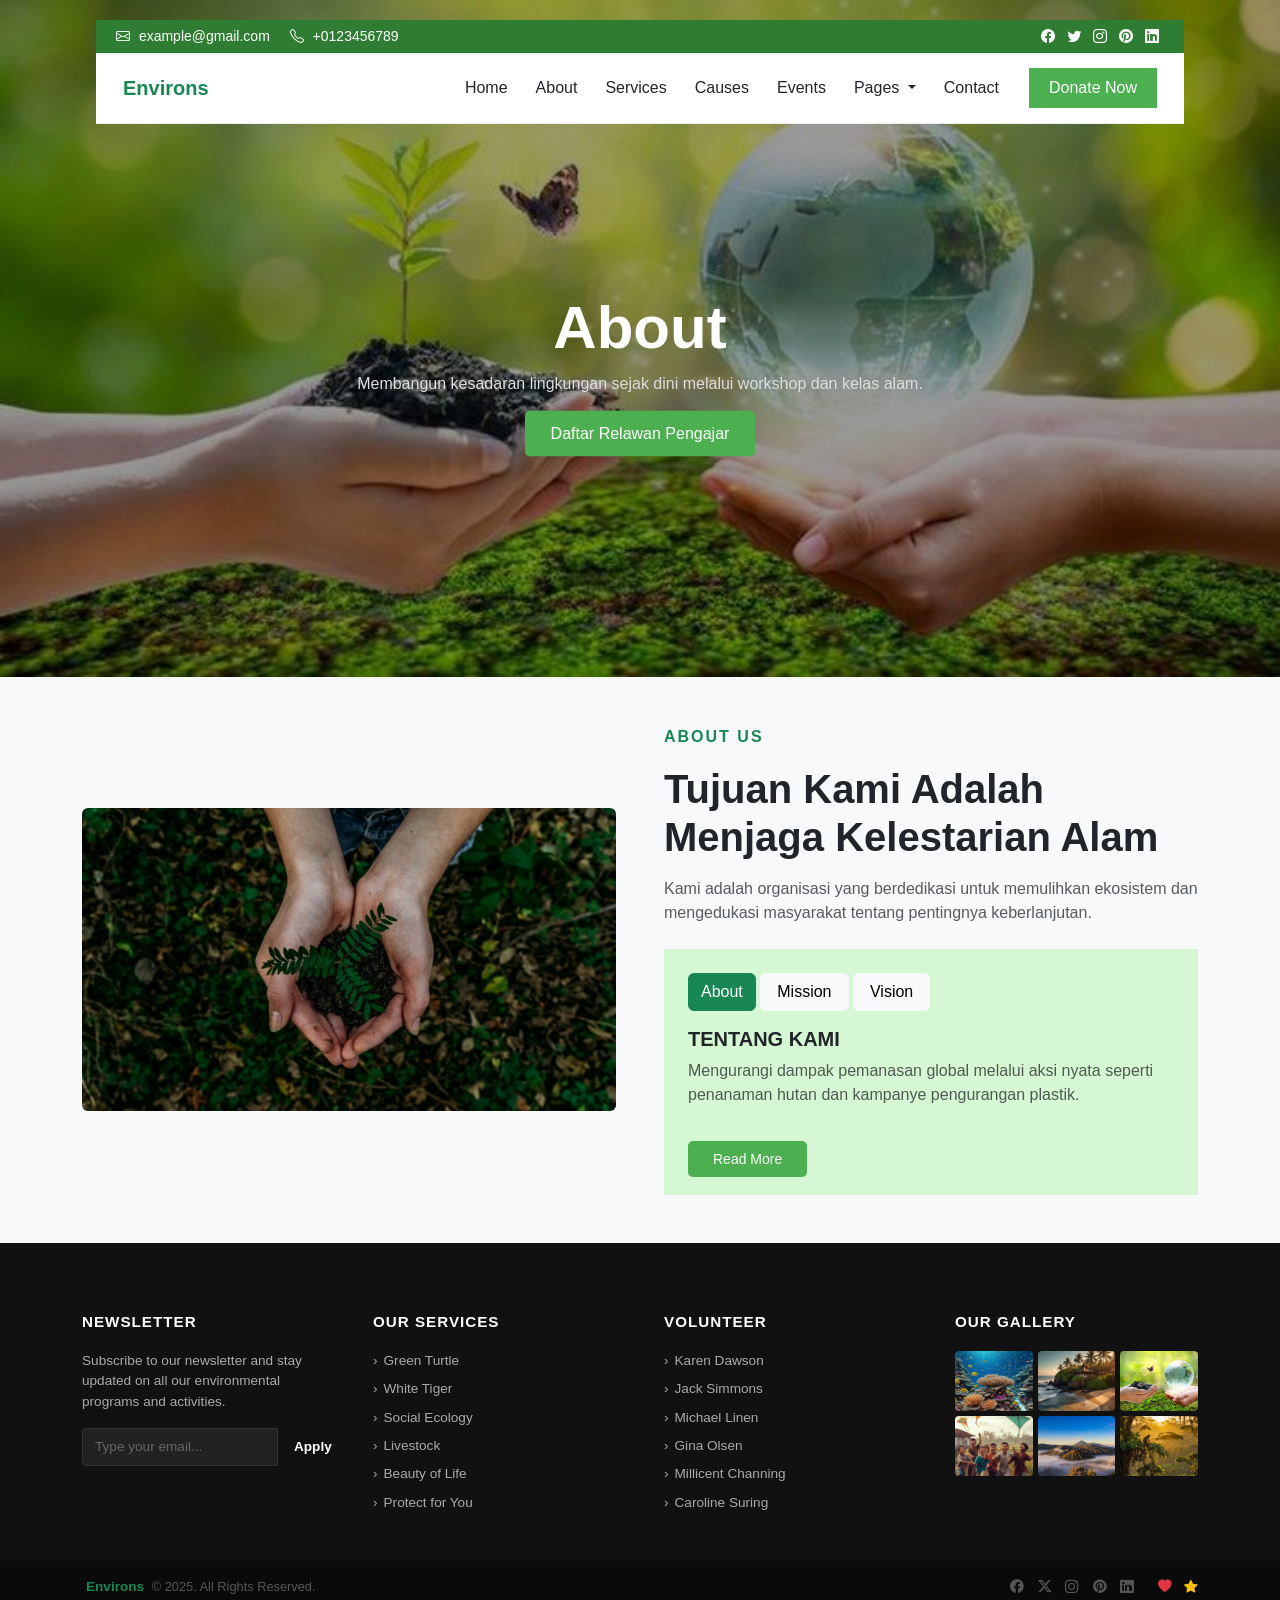
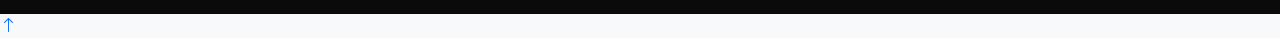
<file: about.html>
<!DOCTYPE html>
<html lang="en">
<head>
    <meta charset="UTF-8">
    <meta name="viewport" content="width=device-width, initial-scale=1.0">
    <title>Document</title>
    <link href="https://cdn.jsdelivr.net/npm/bootstrap@5.3.0/dist/css/bootstrap.min.css" rel="stylesheet">
<link rel="stylesheet" href="https://cdnjs.cloudflare.com/ajax/libs/font-awesome/6.5.0/css/all.min.css">
<link href="https://cdn.jsdelivr.net/npm/bootstrap-icons@1.11.3/font/bootstrap-icons.css" rel="stylesheet">
<link rel="stylesheet" href="style.css">


<body>

<div class="hero">

  <div id="navWrap" class="nav-wrapper">

    <!-- TOPBAR -->
    <div class="topbar d-flex justify-content-between align-items-center">

      <!-- KIRI -->
      <div>
        <i class="bi bi-envelope"></i> example@gmail.com
        <i class="bi bi-telephone ms-3"></i> +0123456789
      </div>

      <!-- KANAN -->
      <div>
        <i class="bi bi-facebook me-2"></i>
        <i class="bi bi-twitter me-2"></i>
        <i class="bi bi-instagram me-2"></i>
        <i class="bi bi-pinterest me-2"></i>
        <i class="bi bi-linkedin"></i>
      </div>

    </div>

    <!-- NAVBAR -->
    <nav class="navbar navbar-expand-lg navbar-custom">
      <div class="container-fluid">

        <!-- LOGO -->
        <a href="index.html" class="navbar-brand fw-bold text-success">Environs</a>

        <button class="navbar-toggler" data-bs-toggle="collapse" data-bs-target="#menu">
          <span class="navbar-toggler-icon"></span>
        </button>

        <div class="collapse navbar-collapse" id="menu">

          <!-- MENU -->
          <ul class="navbar-nav ms-auto me-3">

            <li class="nav-item">
              <a href="index.html" class="nav-link text-dark">Home</a>
            </li>

            <li class="nav-item">
              <a href="about.html" class="nav-link text-dark">About</a>
            </li>

            <li class="nav-item">
              <a href="services.html" class="nav-link text-dark">Services</a>
            </li>

            <li class="nav-item">
              <a href="causes.html" class="nav-link text-dark">Causes</a>
            </li>

            <li class="nav-item">
              <a href="events.html" class="nav-link text-dark">Events</a>
            </li>

            <!-- DROPDOWN -->
            <li class="nav-item dropdown">
              <a class="nav-link dropdown-toggle text-dark" href="#" role="button" data-bs-toggle="dropdown">
                Pages
              </a>
              <ul class="dropdown-menu">
                <li><a class="dropdown-item" href="blog.html">Blog</a></li>
                <li><a class="dropdown-item" href="gallery.html">Gallery</a></li>
                <li><a class="dropdown-item" href="volunteer.html">Volunteer</a></li>
                <li><a class="dropdown-item" href="donate.html">Donate</a></li>
                <li><a class="dropdown-item" href="404eror.html">404 Eror</a></li>
              </ul>
            </li>

            <li class="nav-item">
              <a href="contact.html" class="nav-link text-dark">Contact</a>
            </li>

          </ul>

          <!-- BUTTON -->
          <a href="#" class="btn-donate">Donate Now</a>

        </div>
      </div>
    </nav>

  </div>

</div>

  <!--slide-->
  <!-- SLIDER -->
<div id="heroCarousel" class="carousel slide" data-bs-ride="carousel">

  <div class="carousel-inner">

    <div class="carousel-item active">
      <img src="asset/airdun.jpg" class="d-block w-100">

      <div class="carousel-caption">
        <h1><br>About</h1>
        <p>Membangun kesadaran lingkungan sejak dini melalui workshop dan kelas alam.</p>
        <a href="#" class="btn btn-hero">Daftar Relawan Pengajar</a>
      </div>
    </div>

  </div>

</div>

    
    <script>
window.addEventListener("scroll", function() {
  let nav = document.getElementById("navWrap");

  if (window.scrollY > 100) {
    nav.classList.add("scrolled");
  } else {
    nav.classList.remove("scrolled");
  }
});
</script>

<div class="container py-5">
  <div class="row align-items-center g-5">

    <div class="col-md-6">
      <img src="asset/daun2.jpeg" 
           class="img-fluid rounded">
    </div>

    <div class="col-md-6">

      <div class="text-success fw-semibold small-text">ABOUT US</div>

      <h1 class="fw-bold my-3">
        Tujuan Kami Adalah Menjaga Kelestarian Alam
      </h1>

      <p class="text-muted">
        Kami adalah organisasi yang berdedikasi untuk memulihkan ekosistem 
        dan mengedukasi masyarakat tentang pentingnya keberlanjutan.
      </p>

      <!-- BOX -->
      <div class="custom-box p-4 mt-4">

        <!-- TABS -->
        <div class="mb-3">
          <button class="btn btn-success">About</button>
          <button class="btn btn-light px-3">Mission</button>
          <button class="btn btn-light px-3">Vision</button>
        </div>

        <h5 class="fw-bold">TENTANG KAMI</h5>

        <p class="text-muted">
          Mengurangi dampak pemanasan global melalui aksi nyata seperti 
          penanaman hutan dan kampanye pengurangan plastik.
        </p>

        <div class="wwd-btn">
    <a href="#">Read More</a>
  </div>

      </div>
    </div>
  </div>
</div>
<!-- footer -->
<footer id="footer">
  <div id="footer-main">
    <div class="container">
      <div class="row g-5">
        <!-- Newsletter -->
        <div class="col-md-3">
          <h6>Newsletter</h6>
          <p>Subscribe to our newsletter and stay updated on all our environmental programs and activities.</p>
          <div class="footer-newsletter d-flex mt-3">
            <input type="email" placeholder="Type your email..." />
            <button>Apply</button>
          </div>
        </div>
        <!-- Our Services -->
        <div class="col-md-3">
          <h6>Our Services</h6>
          <ul>
            <li><a href="#">Green Turtle</a></li>
            <li><a href="#">White Tiger</a></li>
            <li><a href="#">Social Ecology</a></li>
            <li><a href="#">Livestock</a></li>
            <li><a href="#">Beauty of Life</a></li>
            <li><a href="#">Protect for You</a></li>
          </ul>
        </div>
        <!-- Volunteer -->
        <div class="col-md-3">
          <h6>Volunteer</h6>
          <ul>
            <li><a href="#">Karen Dawson</a></li>
            <li><a href="#">Jack Simmons</a></li>
            <li><a href="#">Michael Linen</a></li>
            <li><a href="#">Gina Olsen</a></li>
            <li><a href="#">Millicent Channing</a></li>
            <li><a href="#">Caroline Suring</a></li>
          </ul>
        </div>
        <!-- Our Gallery -->
        <div class="col-md-3">
          <h6>Our Gallery</h6>
          <div class="footer-gallery">
            <img src="asset/trbukrng.jpg" alt="g1" />
            <img src="asset/pnti1.jpg" alt="g2" />
            <img src="asset/airdun.jpg" alt="g3" />
            <img src="asset/anklayang2.jpg" alt="g4" />
            <img src="asset/pmdngngnng.jpg" alt="g5" />
            <img src="asset/pmndngnhtn.jpg" alt="g6" />
          </div>
        </div>
      </div>
    </div>
  </div>

  <div id="footer-bottom">
    <div class="container d-flex justify-content-between align-items-center flex-wrap gap-2">
      <div>
        <a href="#" class="text-success fw-bold text-decoration-none me-1"><i class="bi bi-leaf-fill me-1"></i>Environs</a>
        &copy; 2025. All Rights Reserved.
      </div>
      <div class="d-flex align-items-center">
        <div class="footer-social">
          <a href="#"><i class="bi bi-facebook"></i></a>
          <a href="#"><i class="bi bi-twitter-x"></i></a>
          <a href="#"><i class="bi bi-instagram"></i></a>
          <a href="#"><i class="bi bi-pinterest"></i></a>
          <a href="#"><i class="bi bi-linkedin"></i></a>
        </div>
        <div class="ms-4">
          <a href="#" class="me-2"><i class="bi bi-heart-fill text-danger"></i></a>
          <a href="#"><i class="bi bi-star-fill text-warning"></i></a>
        </div>
      </div>
    </div>
  </div>
</footer>

    <a href="#" class="btn-up"><i class="bi bi-arrow-up"></i></a>

    <script src="https://cdn.jsdelivr.net/npm/bootstrap@5.3.0/dist/js/bootstrap.bundle.min.js"></script>
    <script>
        // Logika Navbar mengecil saat scroll
        window.onscroll = function() {
            var header = document.getElementById("mainHeader");
            if (window.pageYOffset > 80) {
                header.classList.add("scrolled");
            } else {
                header.classList.remove("scrolled");
            }
        };
    </script>

</body>
</html>
</file>
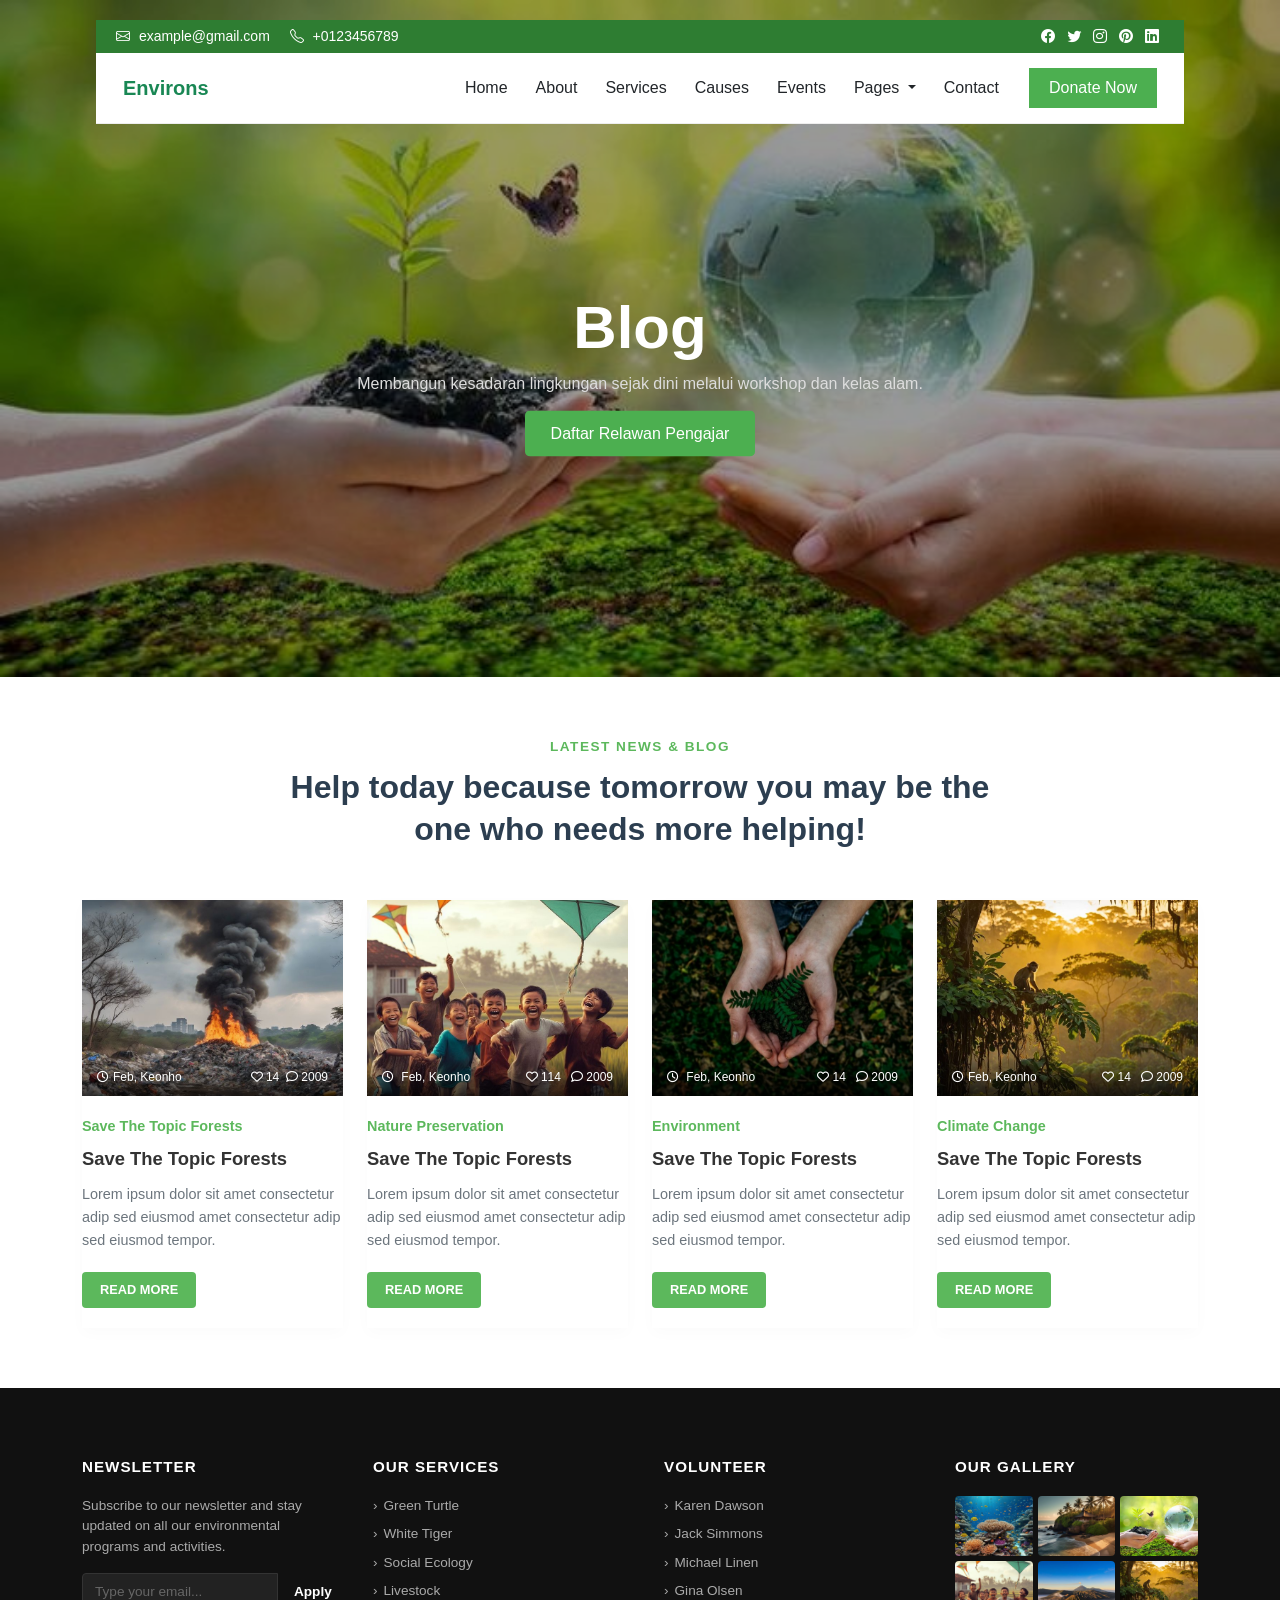
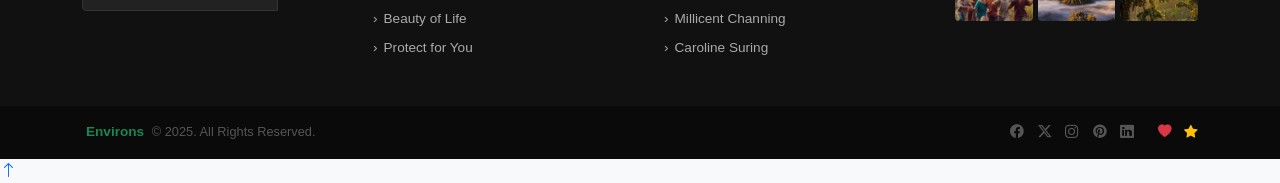
<file: blog.html>
<!DOCTYPE html>
<html lang="en">
<head>
    <meta charset="UTF-8">
    <meta name="viewport" content="width=device-width, initial-scale=1.0">
    <title>Document</title>
    <link href="https://cdn.jsdelivr.net/npm/bootstrap@5.3.0/dist/css/bootstrap.min.css" rel="stylesheet">
<link rel="stylesheet" href="https://cdnjs.cloudflare.com/ajax/libs/font-awesome/6.5.0/css/all.min.css">
<link href="https://cdn.jsdelivr.net/npm/bootstrap-icons@1.11.3/font/bootstrap-icons.css" rel="stylesheet">
<link rel="stylesheet" href="style.css">

<body>

<div class="hero">

  <div id="navWrap" class="nav-wrapper">

    <!-- TOPBAR -->
    <div class="topbar d-flex justify-content-between align-items-center">

      <!-- KIRI -->
      <div>
        <i class="bi bi-envelope"></i> example@gmail.com
        <i class="bi bi-telephone ms-3"></i> +0123456789
      </div>

      <!-- KANAN -->
      <div>
        <i class="bi bi-facebook me-2"></i>
        <i class="bi bi-twitter me-2"></i>
        <i class="bi bi-instagram me-2"></i>
        <i class="bi bi-pinterest me-2"></i>
        <i class="bi bi-linkedin"></i>
      </div>

    </div>

    <!-- NAVBAR -->
    <nav class="navbar navbar-expand-lg navbar-custom">
      <div class="container-fluid">

        <!-- LOGO -->
        <a href="index.html" class="navbar-brand fw-bold text-success">Environs</a>

        <button class="navbar-toggler" data-bs-toggle="collapse" data-bs-target="#menu">
          <span class="navbar-toggler-icon"></span>
        </button>

        <div class="collapse navbar-collapse" id="menu">

          <!-- MENU -->
          <ul class="navbar-nav ms-auto me-3">

            <li class="nav-item">
              <a href="index.html" class="nav-link text-dark">Home</a>
            </li>

            <li class="nav-item">
              <a href="about.html" class="nav-link text-dark">About</a>
            </li>

            <li class="nav-item">
              <a href="services.html" class="nav-link text-dark">Services</a>
            </li>

            <li class="nav-item">
              <a href="causes.html" class="nav-link text-dark">Causes</a>
            </li>

            <li class="nav-item">
              <a href="events.html" class="nav-link text-dark">Events</a>
            </li>

            <!-- DROPDOWN -->
            <li class="nav-item dropdown">
              <a class="nav-link dropdown-toggle text-dark" href="#" role="button" data-bs-toggle="dropdown">
                Pages
              </a>
              <ul class="dropdown-menu">
                <li><a class="dropdown-item" href="blog.html">Blog</a></li>
                <li><a class="dropdown-item" href="gallery.html">Gallery</a></li>
                <li><a class="dropdown-item" href="volunteer.html">Volunteer</a></li>
                <li><a class="dropdown-item" href="donate.html">Donate</a></li>
                <li><a class="dropdown-item" href="404eror.html">404 Eror</a></li>
              </ul>
            </li>

            <li class="nav-item">
              <a href="contact.html" class="nav-link text-dark">Contact</a>
            </li>

          </ul>

          <!-- BUTTON -->
          <a href="#" class="btn-donate">Donate Now</a>

        </div>
      </div>
    </nav>

  </div>

</div>

  <!--slide-->
  <!-- SLIDER -->
<div id="heroCarousel" class="carousel slide" data-bs-ride="carousel">

  <div class="carousel-inner">

    <div class="carousel-item active">
      <img src="asset/airdun.jpg" class="d-block w-100">

      <div class="carousel-caption">
        <h1><br>Blog</h1>
        <p>Membangun kesadaran lingkungan sejak dini melalui workshop dan kelas alam.</p>
        <a href="#" class="btn btn-hero">Daftar Relawan Pengajar</a>
      </div>
    </div>

  </div>

</div>

    
    <script>
window.addEventListener("scroll", function() {
  let nav = document.getElementById("navWrap");

  if (window.scrollY > 100) {
    nav.classList.add("scrolled");
  } else {
    nav.classList.remove("scrolled");
  }
});
</script>

<div class="ln-section-wrapper">
    <div class="container">
        
        <div class="ln-header-group">
            <span class="ln-tagline">LATEST NEWS & BLOG</span>
            <h2 class="ln-main-title">Help today because tomorrow you may be the one who needs more helping!</h2>
        </div>

        <div class="row g-4">
            
            <div class="col-lg-3 col-md-6">
                <div class="ln-card-item">
                    <div class="ln-img-container">
                        <img src="asset/smphkbkrn.jpg" alt="News">
                        <div class="ln-img-overlay">
                            <span><i class="far fa-clock me-1"></i>Feb, Keonho</span>
                            <span>
                                <i class="far fa-heart"></i> 14&nbsp;
                                <i class="far fa-comment"></i> 2009
                            </span>
                        </div>
                    </div>
                    <div class="ln-content-body">
                        <a href="#" class="ln-category-label">Save The Topic Forests</a>
                        <h3 class="ln-post-title">Save The Topic Forests</h3>
                        <p class="ln-post-excerpt">Lorem ipsum dolor sit amet consectetur adip sed eiusmod amet consectetur adip sed eiusmod tempor.</p>
                        <a href="#" class="ln-btn-action">Read More</a>
                    </div>
                </div>
            </div>

            <div class="col-lg-3 col-md-6">
                <div class="ln-card-item">
                    <div class="ln-img-container">
                        <img src="asset/anklayang2.jpg" alt="News">
                        <div class="ln-img-overlay">
                            <span><i class="far fa-clock me-1"></i> Feb, Keonho</span>
                            <span><i class="far fa-heart"></i> 114 &nbsp; 
                                <i class="far fa-comment"></i> 2009</span>
                        </div>
                    </div>
                    <div class="ln-content-body">
                        <a href="#" class="ln-category-label">Nature Preservation</a>
                        <h3 class="ln-post-title">Save The Topic Forests</h3>
                        <p class="ln-post-excerpt">Lorem ipsum dolor sit amet consectetur adip sed eiusmod amet consectetur adip sed eiusmod tempor.</p>
                        <a href="#" class="ln-btn-action">Read More</a>
                    </div>
                </div>
            </div>

            <div class="col-lg-3 col-md-6">
                <div class="ln-card-item">
                    <div class="ln-img-container">
                        <img src="asset/daun2.jpeg" alt="News">
                        <div class="ln-img-overlay">
                            <span><i class="far fa-clock me-1"></i> Feb, Keonho</span>
                            <span><i class="far fa-heart"></i> 14 &nbsp; 
                                <i class="far fa-comment"></i> 2009</span>
                        </div>
                    </div>
                    <div class="ln-content-body">
                        <a href="#" class="ln-category-label">Environment</a>
                        <h3 class="ln-post-title">Save The Topic Forests</h3>
                        <p class="ln-post-excerpt">Lorem ipsum dolor sit amet consectetur adip sed eiusmod amet consectetur adip sed eiusmod tempor.</p>
                        <a href="#" class="ln-btn-action">Read More</a>
                    </div>
                </div>
            </div>

            <div class="col-lg-3 col-md-6">
                <div class="ln-card-item">
                    <div class="ln-img-container">
                        <img src="asset/pmndngnhtn.jpg" alt="News">
                        <div class="ln-img-overlay">
                            <span><i class="far fa-clock me-1"></i>Feb, Keonho</span>
                            <span><i class="far fa-heart"></i> 14 &nbsp; 
                                <i class="far fa-comment"></i> 2009</span>
                        </div>
                    </div>
                    <div class="ln-content-body">
                        <a href="#" class="ln-category-label">Climate Change</a>
                        <h3 class="ln-post-title">Save The Topic Forests</h3>
                        <p class="ln-post-excerpt">Lorem ipsum dolor sit amet consectetur adip sed eiusmod amet consectetur adip sed eiusmod tempor.</p>
                        <a href="#" class="ln-btn-action">Read More</a>
                    </div>
                </div>
            </div>

        </div>
    </div>
</div>

<!-- footer -->
<footer id="footer">
  <div id="footer-main">
    <div class="container">
      <div class="row g-5">
        <!-- Newsletter -->
        <div class="col-md-3">
          <h6>Newsletter</h6>
          <p>Subscribe to our newsletter and stay updated on all our environmental programs and activities.</p>
          <div class="footer-newsletter d-flex mt-3">
            <input type="email" placeholder="Type your email..." />
            <button>Apply</button>
          </div>
        </div>
        <!-- Our Services -->
        <div class="col-md-3">
          <h6>Our Services</h6>
          <ul>
            <li><a href="#">Green Turtle</a></li>
            <li><a href="#">White Tiger</a></li>
            <li><a href="#">Social Ecology</a></li>
            <li><a href="#">Livestock</a></li>
            <li><a href="#">Beauty of Life</a></li>
            <li><a href="#">Protect for You</a></li>
          </ul>
        </div>
        <!-- Volunteer -->
        <div class="col-md-3">
          <h6>Volunteer</h6>
          <ul>
            <li><a href="#">Karen Dawson</a></li>
            <li><a href="#">Jack Simmons</a></li>
            <li><a href="#">Michael Linen</a></li>
            <li><a href="#">Gina Olsen</a></li>
            <li><a href="#">Millicent Channing</a></li>
            <li><a href="#">Caroline Suring</a></li>
          </ul>
        </div>
        <!-- Our Gallery -->
        <div class="col-md-3">
          <h6>Our Gallery</h6>
          <div class="footer-gallery">
            <img src="asset/trbukrng.jpg" alt="g1" />
            <img src="asset/pnti1.jpg" alt="g2" />
            <img src="asset/airdun.jpg" alt="g3" />
            <img src="asset/anklayang2.jpg" alt="g4" />
            <img src="asset/pmdngngnng.jpg" alt="g5" />
            <img src="asset/pmndngnhtn.jpg" alt="g6" />
          </div>
        </div>
      </div>
    </div>
  </div>

  <div id="footer-bottom">
    <div class="container d-flex justify-content-between align-items-center flex-wrap gap-2">
      <div>
        <a href="#" class="text-success fw-bold text-decoration-none me-1"><i class="bi bi-leaf-fill me-1"></i>Environs</a>
        &copy; 2025. All Rights Reserved.
      </div>
      <div class="d-flex align-items-center">
        <div class="footer-social">
          <a href="#"><i class="bi bi-facebook"></i></a>
          <a href="#"><i class="bi bi-twitter-x"></i></a>
          <a href="#"><i class="bi bi-instagram"></i></a>
          <a href="#"><i class="bi bi-pinterest"></i></a>
          <a href="#"><i class="bi bi-linkedin"></i></a>
        </div>
        <div class="ms-4">
          <a href="#" class="me-2"><i class="bi bi-heart-fill text-danger"></i></a>
          <a href="#"><i class="bi bi-star-fill text-warning"></i></a>
        </div>
      </div>
    </div>
  </div>
</footer>

    <a href="#" class="btn-up"><i class="bi bi-arrow-up"></i></a>

    <script src="https://cdn.jsdelivr.net/npm/bootstrap@5.3.0/dist/js/bootstrap.bundle.min.js"></script>
    <script>
        // Logika Navbar mengecil saat scroll
        window.onscroll = function() {
            var header = document.getElementById("mainHeader");
            if (window.pageYOffset > 80) {
                header.classList.add("scrolled");
            } else {
                header.classList.remove("scrolled");
            }
        };
    </script>

</body>
</html>
</file>
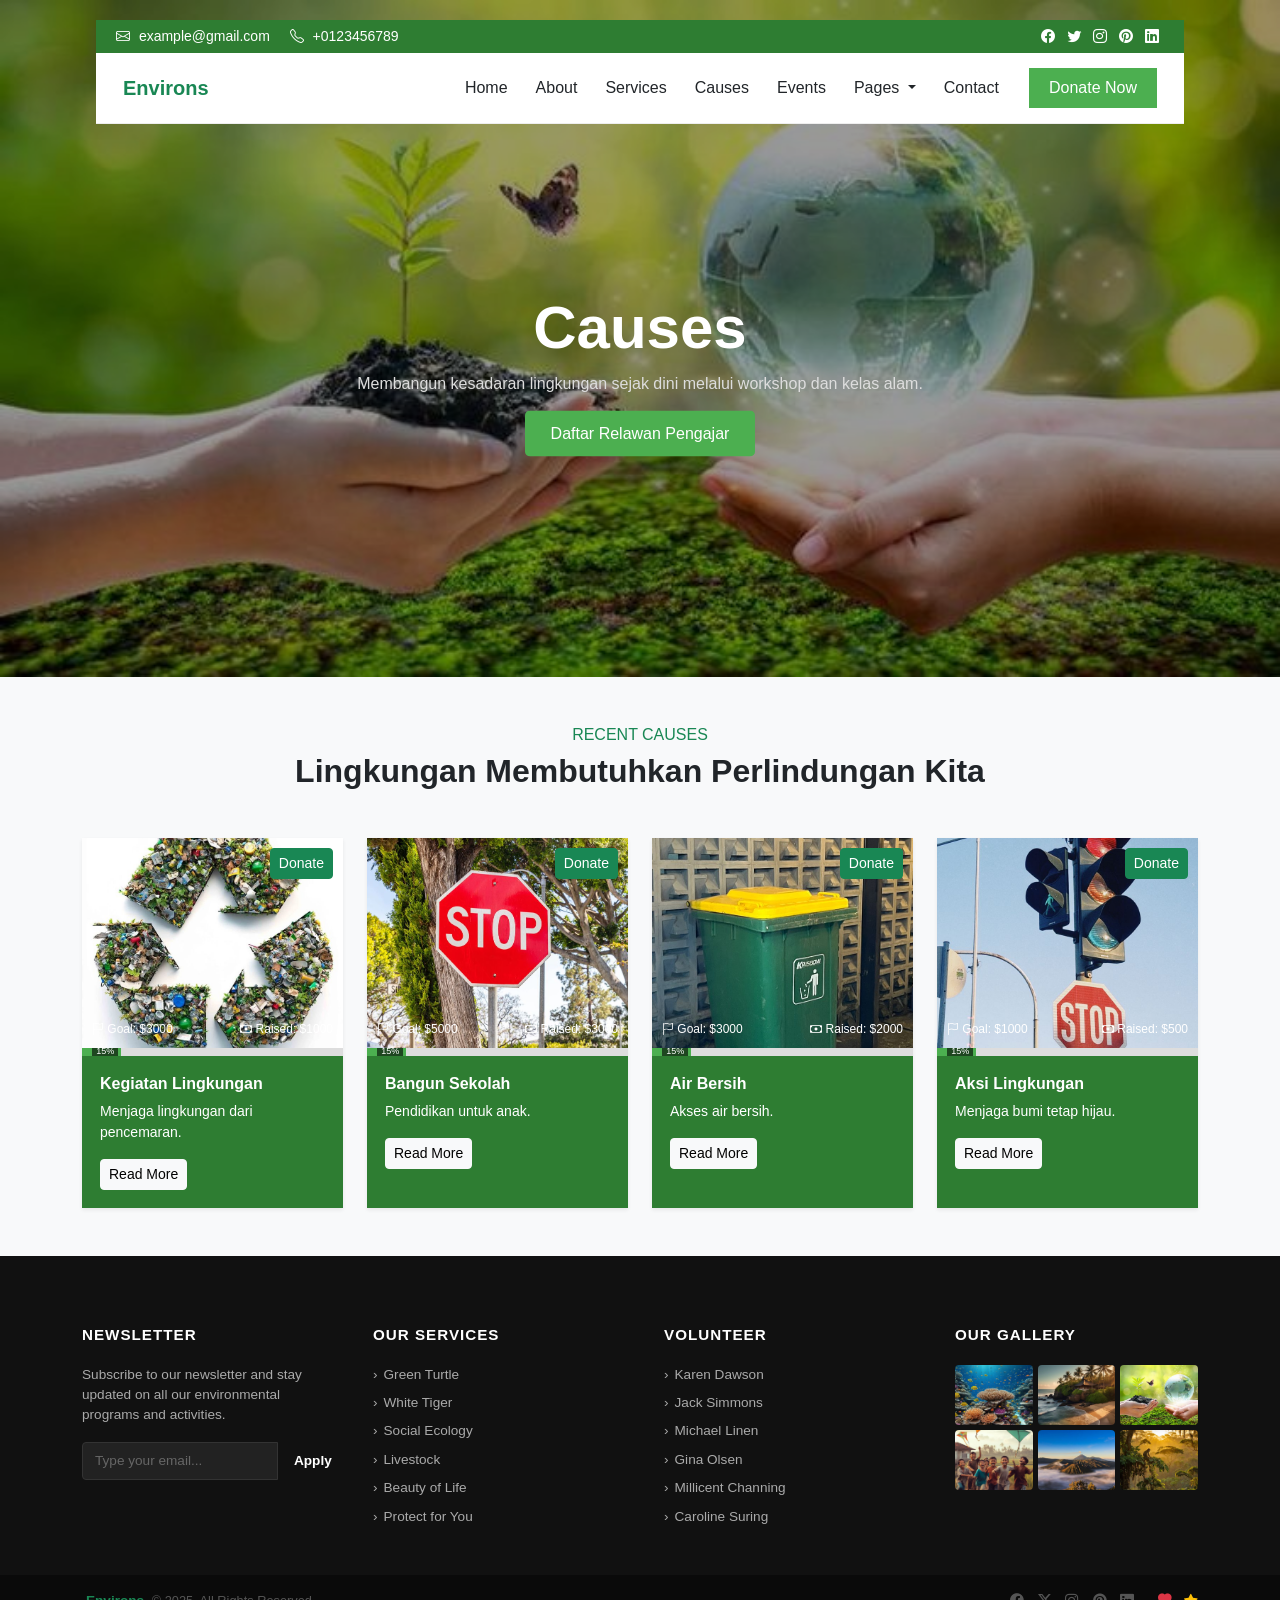
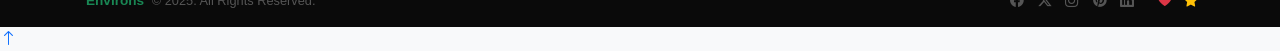
<file: causes.html>
<!DOCTYPE html>
<html lang="en">
<head>
    <meta charset="UTF-8">
    <meta name="viewport" content="width=device-width, initial-scale=1.0">
    <title>Document</title>
    <link href="https://cdn.jsdelivr.net/npm/bootstrap@5.3.0/dist/css/bootstrap.min.css" rel="stylesheet">
<link rel="stylesheet" href="https://cdnjs.cloudflare.com/ajax/libs/font-awesome/6.5.0/css/all.min.css">
<link href="https://cdn.jsdelivr.net/npm/bootstrap-icons@1.11.3/font/bootstrap-icons.css" rel="stylesheet">
<link rel="stylesheet" href="style.css">

<body>

<div class="hero">

  <div id="navWrap" class="nav-wrapper">

    <!-- TOPBAR -->
    <div class="topbar d-flex justify-content-between align-items-center">

      <!-- KIRI -->
      <div>
        <i class="bi bi-envelope"></i> example@gmail.com
        <i class="bi bi-telephone ms-3"></i> +0123456789
      </div>

      <!-- KANAN -->
      <div>
        <i class="bi bi-facebook me-2"></i>
        <i class="bi bi-twitter me-2"></i>
        <i class="bi bi-instagram me-2"></i>
        <i class="bi bi-pinterest me-2"></i>
        <i class="bi bi-linkedin"></i>
      </div>

    </div>

    <!-- NAVBAR -->
    <nav class="navbar navbar-expand-lg navbar-custom">
      <div class="container-fluid">

        <!-- LOGO -->
        <a href="index.html" class="navbar-brand fw-bold text-success">Environs</a>

        <button class="navbar-toggler" data-bs-toggle="collapse" data-bs-target="#menu">
          <span class="navbar-toggler-icon"></span>
        </button>

        <div class="collapse navbar-collapse" id="menu">

          <!-- MENU -->
          <ul class="navbar-nav ms-auto me-3">

            <li class="nav-item">
              <a href="index.html" class="nav-link text-dark">Home</a>
            </li>

            <li class="nav-item">
              <a href="about.html" class="nav-link text-dark">About</a>
            </li>

            <li class="nav-item">
              <a href="services.html" class="nav-link text-dark">Services</a>
            </li>

            <li class="nav-item">
              <a href="causes.html" class="nav-link text-dark">Causes</a>
            </li>

            <li class="nav-item">
              <a href="events.html" class="nav-link text-dark">Events</a>
            </li>

            <!-- DROPDOWN -->
            <li class="nav-item dropdown">
              <a class="nav-link dropdown-toggle text-dark" href="#" role="button" data-bs-toggle="dropdown">
                Pages
              </a>
              <ul class="dropdown-menu">
                <li><a class="dropdown-item" href="blog.html">Blog</a></li>
                <li><a class="dropdown-item" href="gallery.html">Gallery</a></li>
                <li><a class="dropdown-item" href="volunteer.html">Volunteer</a></li>
                <li><a class="dropdown-item" href="donate.html">Donate</a></li>
                <li><a class="dropdown-item" href="404eror.html">404 Eror</a></li>
              </ul>
            </li>

            <li class="nav-item">
              <a href="contact.html" class="nav-link text-dark">Contact</a>
            </li>

          </ul>

          <!-- BUTTON -->
          <a href="#" class="btn-donate">Donate Now</a>

        </div>
      </div>
    </nav>

  </div>

</div>

  <!--slide-->
  <div id="heroCarousel" class="carousel slide" data-bs-ride="carousel">

  <div class="carousel-inner">

    <div class="carousel-item active">
      <img src="asset/airdun.jpg" class="d-block w-100">

      <div class="carousel-caption">
        <h1><br>Causes</h1>
        <p>Membangun kesadaran lingkungan sejak dini melalui workshop dan kelas alam.</p>
        <a href="#" class="btn btn-hero">Daftar Relawan Pengajar</a>
      </div>
    </div>

  </div>

</div>
    
    <script>
window.addEventListener("scroll", function() {
  let nav = document.getElementById("navWrap");

  if (window.scrollY > 100) {
    nav.classList.add("scrolled");
  } else {
    nav.classList.remove("scrolled");
  }
});
</script>


<section class="py-5 text-center causes">
<div class="container">

<h6 class="text-success">RECENT CAUSES</h6>
<h2 class="fw-bold mb-5">Lingkungan Membutuhkan Perlindungan Kita</h2>

<div class="row g-4">

<!-- CARD -->
<div class="col-md-3">
<div class="card cause-card shadow-sm">

<div class="img-wrap">
<img src="asset/resn.jpg" class="cause-img">

<button class="btn btn-success btn-sm donate-btn">Donate</button>

<div class="overlay-info">
<span><i class="bi bi-flag"></i> Goal: $3000</span>
<span><i class="bi bi-cash"></i> Raised: $1000</span>
</div>
</div>

<div class="bar-container">
  <div class="bar" data-progress="47">
    <div class="label">0%</div>
  </div>
</div>

<div class="cause-body text-start">
<h6 class="fw-bold">Kegiatan Lingkungan</h6>
<p class="small">Menjaga lingkungan dari pencemaran.</p>
<button class="btn btn-light btn-sm">Read More</button>
</div>

</div>
</div>

<!-- CARD 2 -->
<div class="col-md-3">
<div class="card cause-card shadow-sm">

<div class="img-wrap">
<img src="asset/stop.jpg" class="cause-img">

<button class="btn btn-success btn-sm donate-btn">Donate</button>

<div class="overlay-info">
<span><i class="bi bi-flag"></i> Goal: $5000</span>
<span><i class="bi bi-cash"></i> Raised: $3000</span>
</div>
</div>

<div class="bar-container">
  <div class="bar" data-progress="60">
    <div class="label">0%</div>
  </div>
</div>

<div class="cause-body text-start">
<h6 class="fw-bold">Bangun Sekolah</h6>
<p class="small">Pendidikan untuk anak.</p>
<button class="btn btn-light btn-sm">Read More</button>
</div>

</div>
</div>

<!-- CARD 3 -->
<div class="col-md-3">
<div class="card cause-card shadow-sm">

<div class="img-wrap">
<img src="asset/tmptsmph.jpg" class="cause-img">

<button class="btn btn-success btn-sm donate-btn">Donate</button>

<div class="overlay-info">
<span><i class="bi bi-flag"></i> Goal: $3000</span>
<span><i class="bi bi-cash"></i> Raised: $2000</span>
</div>
</div>

<div class="bar-container">
  <div class="bar" data-progress="70">
    <div class="label">0%</div>
  </div>
</div>

<div class="cause-body text-start">
<h6 class="fw-bold">Air Bersih</h6>
<p class="small">Akses air bersih.</p>
<button class="btn btn-light btn-sm">Read More</button>
</div>

</div>
</div>

<!-- CARD 4 -->
<div class="col-md-3">
<div class="card cause-card shadow-sm">

<div class="img-wrap">
<img src="asset/lmpumrhknnghhju.jpg" class="cause-img">

<button class="btn btn-success btn-sm donate-btn">Donate</button>

<div class="overlay-info">
<span><i class="bi bi-flag"></i> Goal: $1000</span>
<span><i class="bi bi-cash"></i> Raised: $500</span>
</div>
</div>

<div class="bar-container">
  <div class="bar" data-progress="50">
    <div class="label">0%</div>
  </div>
</div>

<div class="cause-body text-start">
<h6 class="fw-bold">Aksi Lingkungan</h6>
<p class="small">Menjaga bumi tetap hijau.</p>
<button class="btn btn-light btn-sm">Read More</button>
</div>

</div>
</div>

</div>
</div>
</section>

<script>
const bars = document.querySelectorAll(".bar");

function animateBars(){
  bars.forEach(bar=>{
    let val = bar.getAttribute("data-progress");
    let label = bar.querySelector(".label");

    let percent = 0;

    let interval = setInterval(()=>{
      if(percent >= val){
        clearInterval(interval);
      } else {
        percent++;
        bar.style.width = percent + "%";
        label.innerText = percent + "%";
      }
    }, 15);
  });
}

window.addEventListener("scroll", function(){
  let sec = document.querySelector(".causes");
  let pos = sec.getBoundingClientRect().top;
  let screen = window.innerHeight;

  if(pos < screen - 100){
    animateBars();
  }
});
</script>

<!-- footer -->
<footer id="footer">
  <div id="footer-main">
    <div class="container">
      <div class="row g-5">
        <!-- Newsletter -->
        <div class="col-md-3">
          <h6>Newsletter</h6>
          <p>Subscribe to our newsletter and stay updated on all our environmental programs and activities.</p>
          <div class="footer-newsletter d-flex mt-3">
            <input type="email" placeholder="Type your email..." />
            <button>Apply</button>
          </div>
        </div>
        <!-- Our Services -->
        <div class="col-md-3">
          <h6>Our Services</h6>
          <ul>
            <li><a href="#">Green Turtle</a></li>
            <li><a href="#">White Tiger</a></li>
            <li><a href="#">Social Ecology</a></li>
            <li><a href="#">Livestock</a></li>
            <li><a href="#">Beauty of Life</a></li>
            <li><a href="#">Protect for You</a></li>
          </ul>
        </div>
        <!-- Volunteer -->
        <div class="col-md-3">
          <h6>Volunteer</h6>
          <ul>
            <li><a href="#">Karen Dawson</a></li>
            <li><a href="#">Jack Simmons</a></li>
            <li><a href="#">Michael Linen</a></li>
            <li><a href="#">Gina Olsen</a></li>
            <li><a href="#">Millicent Channing</a></li>
            <li><a href="#">Caroline Suring</a></li>
          </ul>
        </div>
        <!-- Our Gallery -->
        <div class="col-md-3">
          <h6>Our Gallery</h6>
          <div class="footer-gallery">
            <img src="asset/trbukrng.jpg" alt="g1" />
            <img src="asset/pnti1.jpg" alt="g2" />
            <img src="asset/airdun.jpg" alt="g3" />
            <img src="asset/anklayang2.jpg" alt="g4" />
            <img src="asset/pmdngngnng.jpg" alt="g5" />
            <img src="asset/pmndngnhtn.jpg" alt="g6" />
          </div>
        </div>
      </div>
    </div>
  </div>

  <div id="footer-bottom">
    <div class="container d-flex justify-content-between align-items-center flex-wrap gap-2">
      <div>
        <a href="#" class="text-success fw-bold text-decoration-none me-1"><i class="bi bi-leaf-fill me-1"></i>Environs</a>
        &copy; 2025. All Rights Reserved.
      </div>
      <div class="d-flex align-items-center">
        <div class="footer-social">
          <a href="#"><i class="bi bi-facebook"></i></a>
          <a href="#"><i class="bi bi-twitter-x"></i></a>
          <a href="#"><i class="bi bi-instagram"></i></a>
          <a href="#"><i class="bi bi-pinterest"></i></a>
          <a href="#"><i class="bi bi-linkedin"></i></a>
        </div>
        <div class="ms-4">
          <a href="#" class="me-2"><i class="bi bi-heart-fill text-danger"></i></a>
          <a href="#"><i class="bi bi-star-fill text-warning"></i></a>
        </div>
      </div>
    </div>
  </div>
</footer>

    <a href="#" class="btn-up"><i class="bi bi-arrow-up"></i></a>

    <script src="https://cdn.jsdelivr.net/npm/bootstrap@5.3.0/dist/js/bootstrap.bundle.min.js"></script>
    <script>
        // Logika Navbar mengecil saat scroll
        window.onscroll = function() {
            var header = document.getElementById("mainHeader");
            if (window.pageYOffset > 80) {
                header.classList.add("scrolled");
            } else {
                header.classList.remove("scrolled");
            }
        };
    </script>


</body>
</html>
</file>
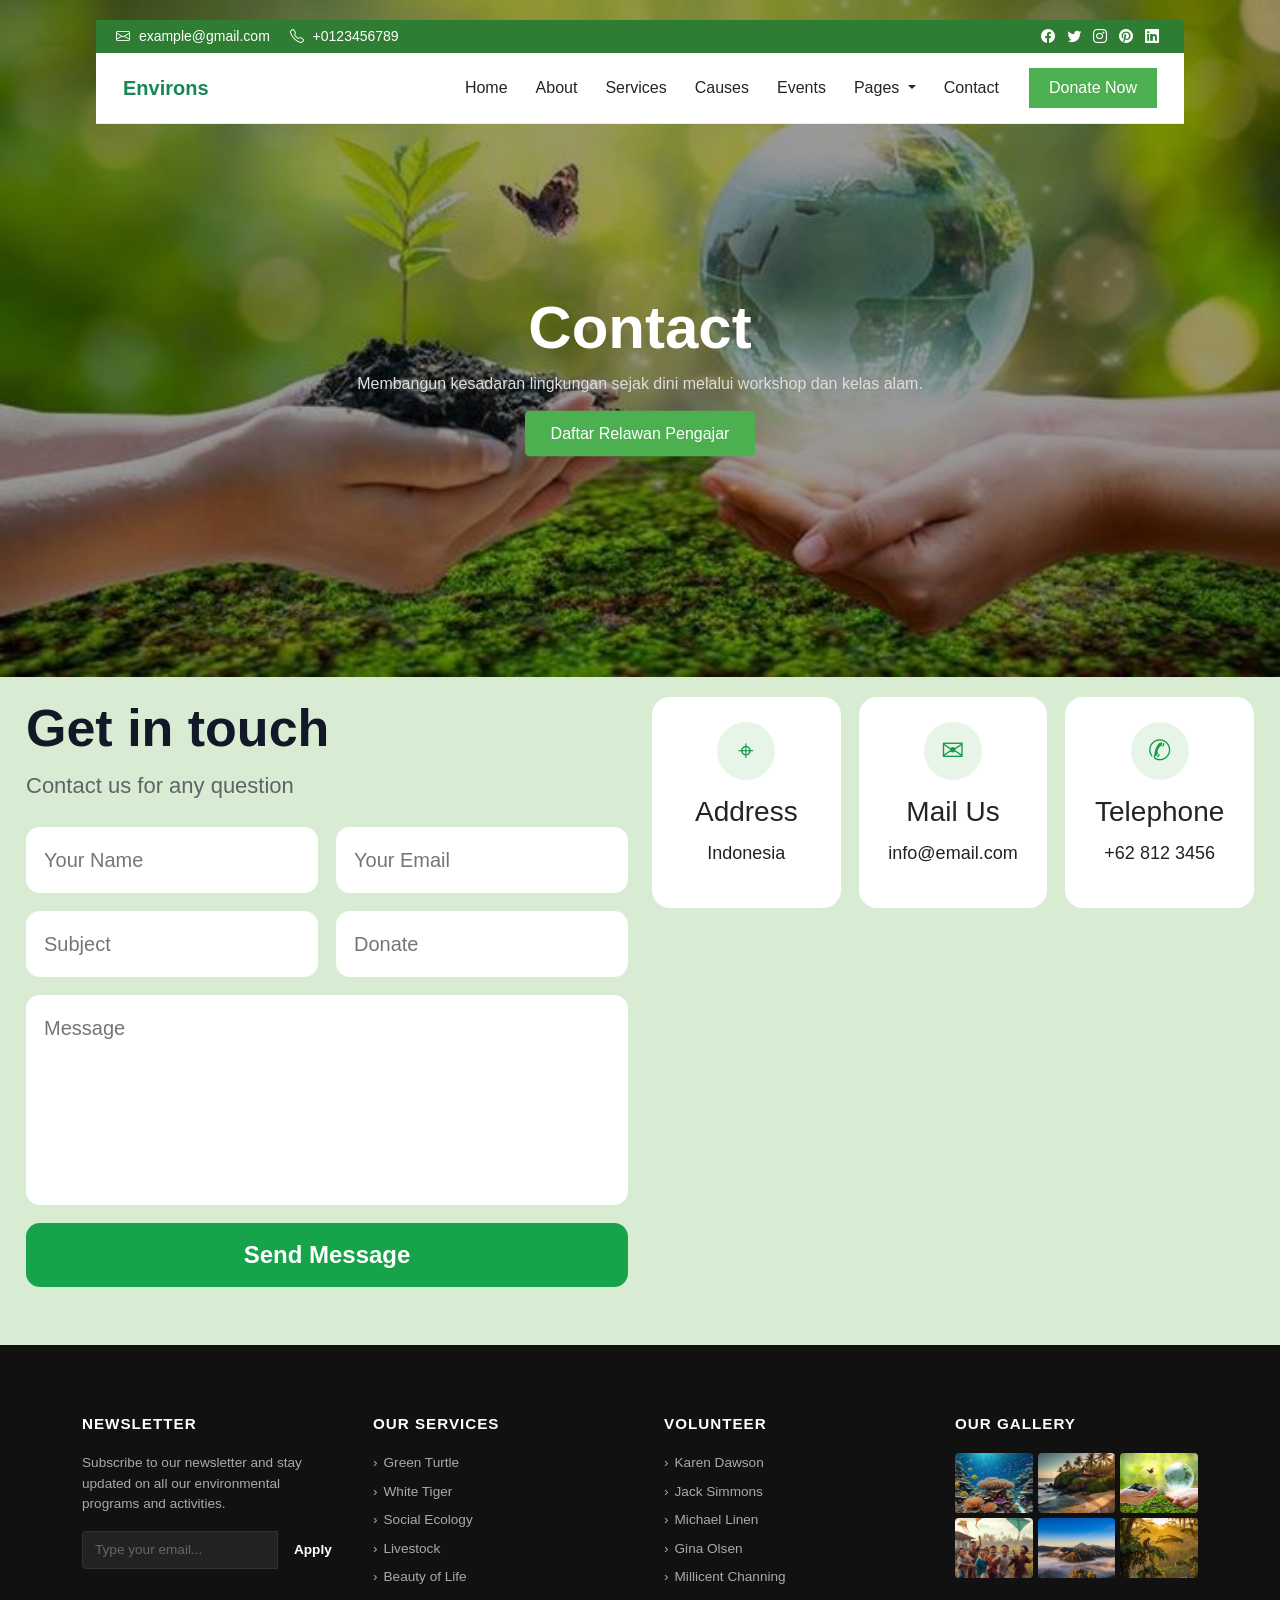
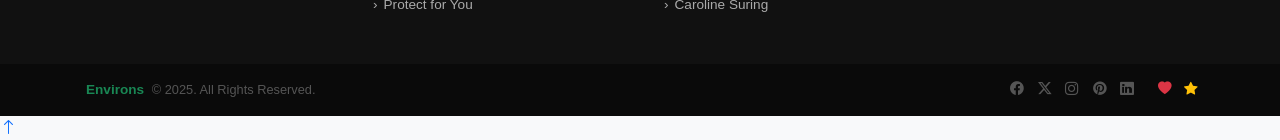
<file: contact.html>
<!DOCTYPE html>
<html lang="en">
<head>
    <meta charset="UTF-8">
    <meta name="viewport" content="width=device-width, initial-scale=1.0">
    <title>Document</title>
    <link href="https://cdn.jsdelivr.net/npm/bootstrap@5.3.0/dist/css/bootstrap.min.css" rel="stylesheet">
<link rel="stylesheet" href="https://cdnjs.cloudflare.com/ajax/libs/font-awesome/6.5.0/css/all.min.css">
<link href="https://cdn.jsdelivr.net/npm/bootstrap-icons@1.11.3/font/bootstrap-icons.css" rel="stylesheet">
<link rel="stylesheet" href="style.css">

<body>

<div class="hero">

  <div id="navWrap" class="nav-wrapper">

    <!-- TOPBAR -->
    <div class="topbar d-flex justify-content-between align-items-center">

      <!-- KIRI -->
      <div>
        <i class="bi bi-envelope"></i> example@gmail.com
        <i class="bi bi-telephone ms-3"></i> +0123456789
      </div>

      <!-- KANAN -->
      <div>
        <i class="bi bi-facebook me-2"></i>
        <i class="bi bi-twitter me-2"></i>
        <i class="bi bi-instagram me-2"></i>
        <i class="bi bi-pinterest me-2"></i>
        <i class="bi bi-linkedin"></i>
      </div>

    </div>

    <!-- NAVBAR -->
    <nav class="navbar navbar-expand-lg navbar-custom">
      <div class="container-fluid">

        <!-- LOGO -->
        <a href="index.html" class="navbar-brand fw-bold text-success">Environs</a>

        <button class="navbar-toggler" data-bs-toggle="collapse" data-bs-target="#menu">
          <span class="navbar-toggler-icon"></span>
        </button>

        <div class="collapse navbar-collapse" id="menu">

          <!-- MENU -->
          <ul class="navbar-nav ms-auto me-3">

            <li class="nav-item">
              <a href="index.html" class="nav-link text-dark">Home</a>
            </li>

            <li class="nav-item">
              <a href="about.html" class="nav-link text-dark">About</a>
            </li>

            <li class="nav-item">
              <a href="services.html" class="nav-link text-dark">Services</a>
            </li>

            <li class="nav-item">
              <a href="causes.html" class="nav-link text-dark">Causes</a>
            </li>

            <li class="nav-item">
              <a href="events.html" class="nav-link text-dark">Events</a>
            </li>

            <!-- DROPDOWN -->
            <li class="nav-item dropdown">
              <a class="nav-link dropdown-toggle text-dark" href="#" role="button" data-bs-toggle="dropdown">
                Pages
              </a>
              <ul class="dropdown-menu">
                <li><a class="dropdown-item" href="blog.html">Blog</a></li>
                <li><a class="dropdown-item" href="gallery.html">Gallery</a></li>
                <li><a class="dropdown-item" href="volunteer.html">Volunteer</a></li>
                <li><a class="dropdown-item" href="donate.html">Donate</a></li>
                <li><a class="dropdown-item" href="404eror.html">404 Eror</a></li>
              </ul>
            </li>

            <li class="nav-item">
              <a href="contact.html" class="nav-link text-dark">Contact</a>
            </li>

          </ul>

          <!-- BUTTON -->
          <a href="#" class="btn-donate">Donate Now</a>

        </div>
      </div>
    </nav>

  </div>

</div>

  <!--slide-->
  <div id="heroCarousel" class="carousel slide" data-bs-ride="carousel">

  <div class="carousel-inner">

    <div class="carousel-item active">
      <img src="asset/airdun.jpg" class="d-block w-100">

      <div class="carousel-caption">
        <h1><br>Contact</h1>
        <p>Membangun kesadaran lingkungan sejak dini melalui workshop dan kelas alam.</p>
        <a href="#" class="btn btn-hero">Daftar Relawan Pengajar</a>
      </div>
    </div>

  </div>

</div>
    
    <script>
window.addEventListener("scroll", function() {
  let nav = document.getElementById("navWrap");

  if (window.scrollY > 100) {
    nav.classList.add("scrolled");
  } else {
    nav.classList.remove("scrolled");
  }
});
</script>


<section class="agus-contact">
<div class="container-fluid">

<div class="row">

<!-- LEFT -->
<div class="col-lg-6">
<div class="agus-title">
<h1>Get in touch</h1>
<p>Contact us for any question</p>
</div>

<form>
<div class="agus-form-grid">
<input type="text" placeholder="Your Name">
<input type="email" placeholder="Your Email">

<input type="text" placeholder="Subject">
<input type="text" placeholder="Donate">

<textarea placeholder="Message"></textarea>
</div>

<button class="agus-send-btn">Send Message</button>
</form>
</div>

<!-- RIGHT -->
<div class="col-lg-6">

<div class="agus-info-wrap">

<div class="agus-info-box">
<div class="agus-icon-circle">⌖</div>
<h4>Address</h4>
<p>Indonesia</p>
</div>

<div class="agus-info-box">
<div class="agus-icon-circle">✉</div>
<h4>Mail Us</h4>
<p>info@email.com</p>
</div>

<div class="agus-info-box">
<div class="agus-icon-circle">✆</div>
<h4>Telephone</h4>
<p>+62 812 3456</p>
</div>

</div>

<div class="agus-map-box">
<iframe
  src="https://www.google.com/maps?q=HHJ5+PR2+Duren+Tengaran+Semarang&output=embed"
  width="100%"
  height="400"
  style="border:0;"
  loading="lazy">
</iframe>
</div>

</div>

</div>
</div>
</section>

<!-- footer -->
<footer id="footer">
  <div id="footer-main">
    <div class="container">
      <div class="row g-5">
        <!-- Newsletter -->
        <div class="col-md-3">
          <h6>Newsletter</h6>
          <p>Subscribe to our newsletter and stay updated on all our environmental programs and activities.</p>
          <div class="footer-newsletter d-flex mt-3">
            <input type="email" placeholder="Type your email..." />
            <button>Apply</button>
          </div>
        </div>
        <!-- Our Services -->
        <div class="col-md-3">
          <h6>Our Services</h6>
          <ul>
            <li><a href="#">Green Turtle</a></li>
            <li><a href="#">White Tiger</a></li>
            <li><a href="#">Social Ecology</a></li>
            <li><a href="#">Livestock</a></li>
            <li><a href="#">Beauty of Life</a></li>
            <li><a href="#">Protect for You</a></li>
          </ul>
        </div>
        <!-- Volunteer -->
        <div class="col-md-3">
          <h6>Volunteer</h6>
          <ul>
            <li><a href="#">Karen Dawson</a></li>
            <li><a href="#">Jack Simmons</a></li>
            <li><a href="#">Michael Linen</a></li>
            <li><a href="#">Gina Olsen</a></li>
            <li><a href="#">Millicent Channing</a></li>
            <li><a href="#">Caroline Suring</a></li>
          </ul>
        </div>
        <!-- Our Gallery -->
        <div class="col-md-3">
          <h6>Our Gallery</h6>
          <div class="footer-gallery">
            <img src="asset/trbukrng.jpg" alt="g1" />
            <img src="asset/pnti1.jpg" alt="g2" />
            <img src="asset/airdun.jpg" alt="g3" />
            <img src="asset/anklayang2.jpg" alt="g4" />
            <img src="asset/pmdngngnng.jpg" alt="g5" />
            <img src="asset/pmndngnhtn.jpg" alt="g6" />
          </div>
        </div>
      </div>
    </div>
  </div>

  <div id="footer-bottom">
    <div class="container d-flex justify-content-between align-items-center flex-wrap gap-2">
      <div>
        <a href="#" class="text-success fw-bold text-decoration-none me-1"><i class="bi bi-leaf-fill me-1"></i>Environs</a>
        &copy; 2025. All Rights Reserved.
      </div>
      <div class="d-flex align-items-center">
        <div class="footer-social">
          <a href="#"><i class="bi bi-facebook"></i></a>
          <a href="#"><i class="bi bi-twitter-x"></i></a>
          <a href="#"><i class="bi bi-instagram"></i></a>
          <a href="#"><i class="bi bi-pinterest"></i></a>
          <a href="#"><i class="bi bi-linkedin"></i></a>
        </div>
        <div class="ms-4">
          <a href="#" class="me-2"><i class="bi bi-heart-fill text-danger"></i></a>
          <a href="#"><i class="bi bi-star-fill text-warning"></i></a>
        </div>
      </div>
    </div>
  </div>
</footer>

    <a href="#" class="btn-up"><i class="bi bi-arrow-up"></i></a>

    <script src="https://cdn.jsdelivr.net/npm/bootstrap@5.3.0/dist/js/bootstrap.bundle.min.js"></script>
    <script>
        // Logika Navbar mengecil saat scroll
        window.onscroll = function() {
            var header = document.getElementById("mainHeader");
            if (window.pageYOffset > 80) {
                header.classList.add("scrolled");
            } else {
                header.classList.remove("scrolled");
            }
        };
    </script>


</body>
</html>
</file>
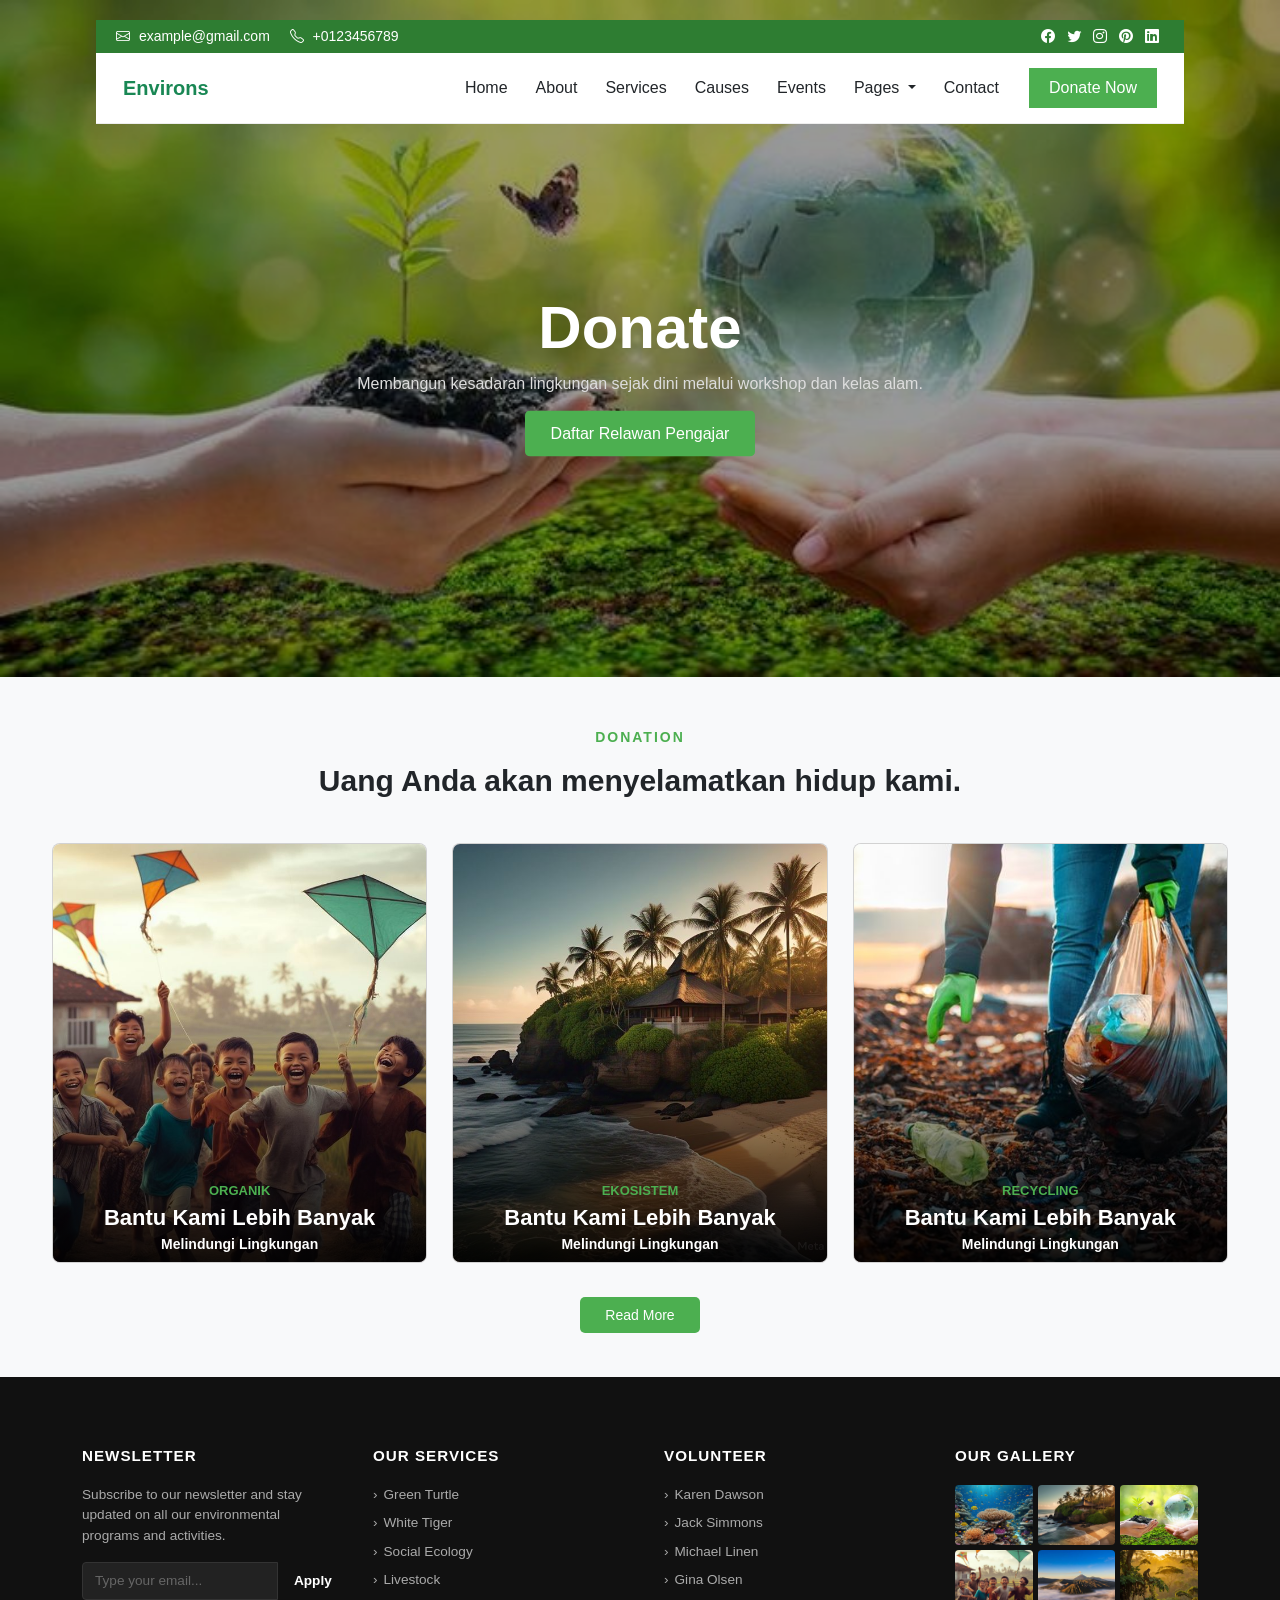
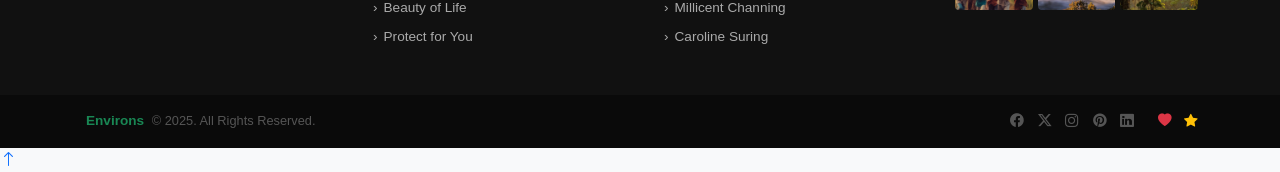
<file: donate.html>
<!DOCTYPE html>
<html lang="en">
<head>
    <meta charset="UTF-8">
    <meta name="viewport" content="width=device-width, initial-scale=1.0">
    <title>Document</title>
    <link href="https://cdn.jsdelivr.net/npm/bootstrap@5.3.0/dist/css/bootstrap.min.css" rel="stylesheet">
<link rel="stylesheet" href="https://cdnjs.cloudflare.com/ajax/libs/font-awesome/6.5.0/css/all.min.css">
<link href="https://cdn.jsdelivr.net/npm/bootstrap-icons@1.11.3/font/bootstrap-icons.css" rel="stylesheet">
<link rel="stylesheet" href="style.css">

<body>

<div class="hero">

  <div id="navWrap" class="nav-wrapper">

    <!-- TOPBAR -->
    <div class="topbar d-flex justify-content-between align-items-center">

      <!-- KIRI -->
      <div>
        <i class="bi bi-envelope"></i> example@gmail.com
        <i class="bi bi-telephone ms-3"></i> +0123456789
      </div>

      <!-- KANAN -->
      <div>
        <i class="bi bi-facebook me-2"></i>
        <i class="bi bi-twitter me-2"></i>
        <i class="bi bi-instagram me-2"></i>
        <i class="bi bi-pinterest me-2"></i>
        <i class="bi bi-linkedin"></i>
      </div>

    </div>

    <!-- NAVBAR -->
    <nav class="navbar navbar-expand-lg navbar-custom">
      <div class="container-fluid">

        <!-- LOGO -->
        <a href="index.html" class="navbar-brand fw-bold text-success">Environs</a>

        <button class="navbar-toggler" data-bs-toggle="collapse" data-bs-target="#menu">
          <span class="navbar-toggler-icon"></span>
        </button>

        <div class="collapse navbar-collapse" id="menu">

          <!-- MENU -->
          <ul class="navbar-nav ms-auto me-3">

            <li class="nav-item">
              <a href="index.html" class="nav-link text-dark">Home</a>
            </li>

            <li class="nav-item">
              <a href="about.html" class="nav-link text-dark">About</a>
            </li>

            <li class="nav-item">
              <a href="services.html" class="nav-link text-dark">Services</a>
            </li>

            <li class="nav-item">
              <a href="causes.html" class="nav-link text-dark">Causes</a>
            </li>

            <li class="nav-item">
              <a href="events.html" class="nav-link text-dark">Events</a>
            </li>

            <!-- DROPDOWN -->
            <li class="nav-item dropdown">
              <a class="nav-link dropdown-toggle text-dark" href="#" role="button" data-bs-toggle="dropdown">
                Pages
              </a>
              <ul class="dropdown-menu">
                <li><a class="dropdown-item" href="blog.html">Blog</a></li>
                <li><a class="dropdown-item" href="gallery.html">Gallery</a></li>
                <li><a class="dropdown-item" href="volunteer.html">Volunteer</a></li>
                <li><a class="dropdown-item" href="donate.html">Donate</a></li>
                <li><a class="dropdown-item" href="404eror.html">404 Eror</a></li>
              </ul>
            </li>

            <li class="nav-item">
              <a href="contact.html" class="nav-link text-dark">Contact</a>
            </li>

          </ul>

          <!-- BUTTON -->
          <a href="#" class="btn-donate">Donate Now</a>

        </div>
      </div>
    </nav>

  </div>

</div>

  <!--slide-->
  <!-- SLIDER -->
<div id="heroCarousel" class="carousel slide" data-bs-ride="carousel">

  <div class="carousel-inner">

    <div class="carousel-item active">
      <img src="asset/airdun.jpg" class="d-block w-100">

      <div class="carousel-caption">
        <h1><br>Donate</h1>
        <p>Membangun kesadaran lingkungan sejak dini melalui workshop dan kelas alam.</p>
        <a href="#" class="btn btn-hero">Daftar Relawan Pengajar</a>
      </div>
    </div>

  </div>

</div>

    
    <script>
window.addEventListener("scroll", function() {
  let nav = document.getElementById("navWrap");

  if (window.scrollY > 100) {
    nav.classList.add("scrolled");
  } else {
    nav.classList.remove("scrolled");
  }
});
</script>

<section class="donation">

  <div class="judul-atas">DONATION</div>
  <div class="judul">Uang Anda akan menyelamatkan hidup kami.</div>

  <div class="container">

    <div class="card">
      <img src="asset/anklayang2.jpg">
      <div class="overlay">
        <div class="text">
          <div class="small-title">ORGANIK</div>
          <div class="big-title">Bantu Kami Lebih Banyak</div>
          <div class="subtitle">Melindungi Lingkungan</div>
          <div class="desc">Melindungi lingkungan adalah tanggung jawab kita bersama.</div>
        </div>
        <div class="btn-card">
          <button>Donasi Sekarang</button>
        </div>
      </div>
    </div>

    <div class="card">
      <img src="asset/pnti1.jpg">
      <div class="overlay">
        <div class="text">
          <div class="small-title">EKOSISTEM</div>
          <div class="big-title">Bantu Kami Lebih Banyak</div>
          <div class="subtitle">Melindungi Lingkungan</div>
          <div class="desc">Melindungi lingkungan adalah tanggung jawab kita bersama.</div>
        </div>
        <div class="btn-card">
          <button>Donasi Sekarang</button>
        </div>
      </div>
    </div>

    <div class="card">
      <img src="asset/smphpntai2.jpg">
      <div class="overlay">
        <div class="text">
          <div class="small-title">RECYCLING</div>
          <div class="big-title">Bantu Kami Lebih Banyak</div>
          <div class="subtitle">Melindungi Lingkungan</div>
          <div class="desc">Melindungi lingkungan adalah tanggung jawab kita bersama.</div>
        </div>
        <div class="btn-card">
          <button>Donasi Sekarang</button>
        </div>
      </div>
    </div>

  </div>
<div class="wwd-btn">
    <a href="#">Read More</a>
  </div>
</section>


<!-- footer -->
<footer id="footer">
  <div id="footer-main">
    <div class="container">
      <div class="row g-5">
        <!-- Newsletter -->
        <div class="col-md-3">
          <h6>Newsletter</h6>
          <p>Subscribe to our newsletter and stay updated on all our environmental programs and activities.</p>
          <div class="footer-newsletter d-flex mt-3">
            <input type="email" placeholder="Type your email..." />
            <button>Apply</button>
          </div>
        </div>
        <!-- Our Services -->
        <div class="col-md-3">
          <h6>Our Services</h6>
          <ul>
            <li><a href="#">Green Turtle</a></li>
            <li><a href="#">White Tiger</a></li>
            <li><a href="#">Social Ecology</a></li>
            <li><a href="#">Livestock</a></li>
            <li><a href="#">Beauty of Life</a></li>
            <li><a href="#">Protect for You</a></li>
          </ul>
        </div>
        <!-- Volunteer -->
        <div class="col-md-3">
          <h6>Volunteer</h6>
          <ul>
            <li><a href="#">Karen Dawson</a></li>
            <li><a href="#">Jack Simmons</a></li>
            <li><a href="#">Michael Linen</a></li>
            <li><a href="#">Gina Olsen</a></li>
            <li><a href="#">Millicent Channing</a></li>
            <li><a href="#">Caroline Suring</a></li>
          </ul>
        </div>
        <!-- Our Gallery -->
        <div class="col-md-3">
          <h6>Our Gallery</h6>
          <div class="footer-gallery">
            <img src="asset/trbukrng.jpg" alt="g1" />
            <img src="asset/pnti1.jpg" alt="g2" />
            <img src="asset/airdun.jpg" alt="g3" />
            <img src="asset/anklayang2.jpg" alt="g4" />
            <img src="asset/pmdngngnng.jpg" alt="g5" />
            <img src="asset/pmndngnhtn.jpg" alt="g6" />
          </div>
        </div>
      </div>
    </div>
  </div>

  <div id="footer-bottom">
    <div class="container d-flex justify-content-between align-items-center flex-wrap gap-2">
      <div>
        <a href="#" class="text-success fw-bold text-decoration-none me-1"><i class="bi bi-leaf-fill me-1"></i>Environs</a>
        &copy; 2025. All Rights Reserved.
      </div>
      <div class="d-flex align-items-center">
        <div class="footer-social">
          <a href="#"><i class="bi bi-facebook"></i></a>
          <a href="#"><i class="bi bi-twitter-x"></i></a>
          <a href="#"><i class="bi bi-instagram"></i></a>
          <a href="#"><i class="bi bi-pinterest"></i></a>
          <a href="#"><i class="bi bi-linkedin"></i></a>
        </div>
        <div class="ms-4">
          <a href="#" class="me-2"><i class="bi bi-heart-fill text-danger"></i></a>
          <a href="#"><i class="bi bi-star-fill text-warning"></i></a>
        </div>
      </div>
    </div>
  </div>
</footer>

    <a href="#" class="btn-up"><i class="bi bi-arrow-up"></i></a>

    <script src="https://cdn.jsdelivr.net/npm/bootstrap@5.3.0/dist/js/bootstrap.bundle.min.js"></script>
    <script>
        // Logika Navbar mengecil saat scroll
        window.onscroll = function() {
            var header = document.getElementById("mainHeader");
            if (window.pageYOffset > 80) {
                header.classList.add("scrolled");
            } else {
                header.classList.remove("scrolled");
            }
        };
    </script>


</body>
</html>
</file>
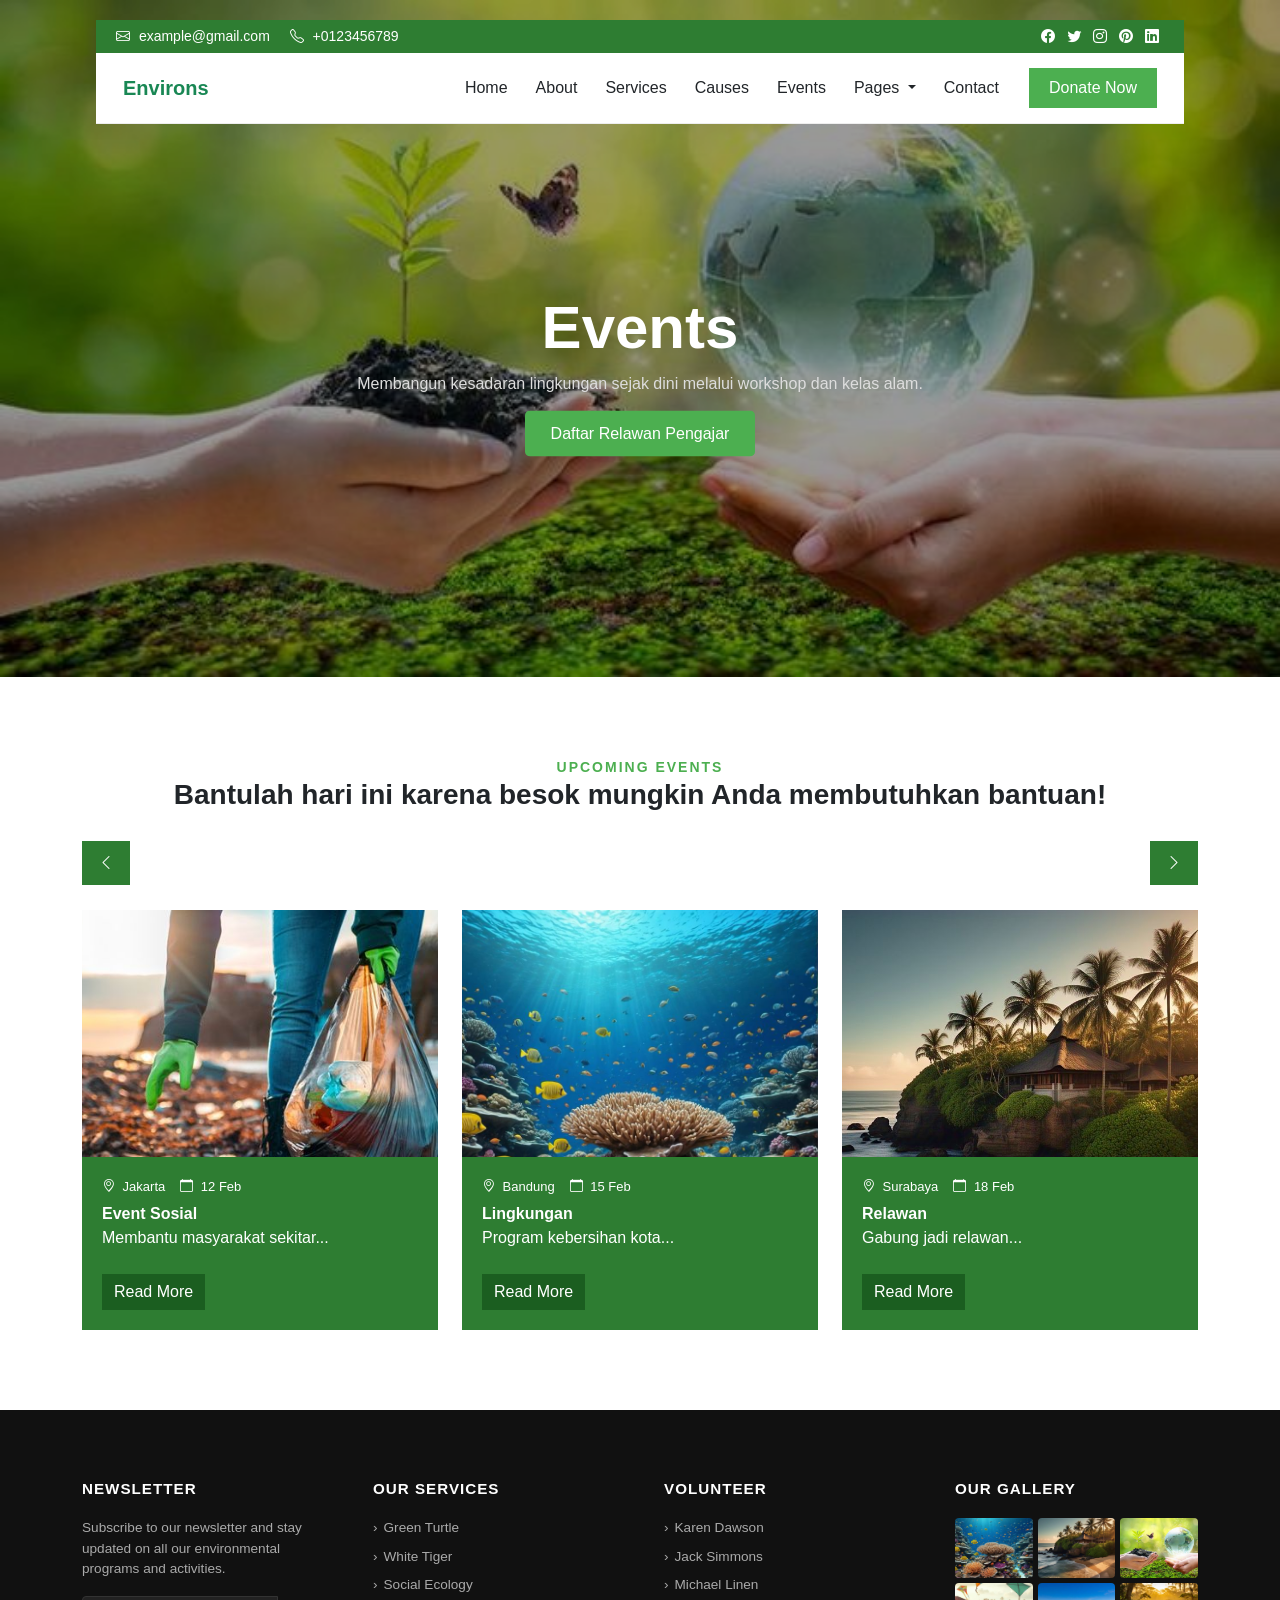
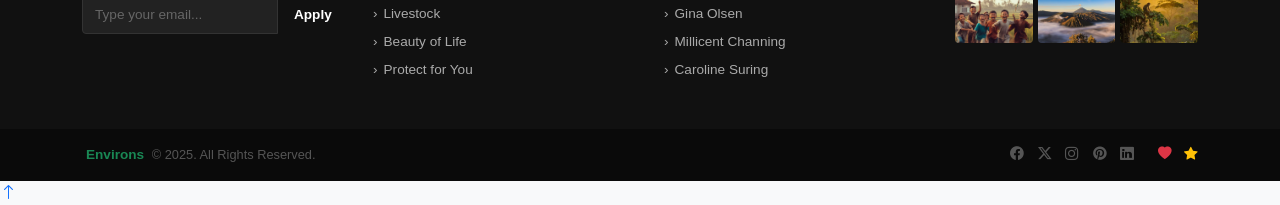
<file: events.html>
<!DOCTYPE html>
<html lang="en">
<head>
    <meta charset="UTF-8">
    <meta name="viewport" content="width=device-width, initial-scale=1.0">
    <title>Document</title>
    <link href="https://cdn.jsdelivr.net/npm/bootstrap@5.3.0/dist/css/bootstrap.min.css" rel="stylesheet">
<link rel="stylesheet" href="https://cdnjs.cloudflare.com/ajax/libs/font-awesome/6.5.0/css/all.min.css">
<link href="https://cdn.jsdelivr.net/npm/bootstrap-icons@1.11.3/font/bootstrap-icons.css" rel="stylesheet">
<link rel="stylesheet" href="style.css">

<body>

<div class="hero">

  <div id="navWrap" class="nav-wrapper">

    <!-- TOPBAR -->
    <div class="topbar d-flex justify-content-between align-items-center">

      <!-- KIRI -->
      <div>
        <i class="bi bi-envelope"></i> example@gmail.com
        <i class="bi bi-telephone ms-3"></i> +0123456789
      </div>

      <!-- KANAN -->
      <div>
        <i class="bi bi-facebook me-2"></i>
        <i class="bi bi-twitter me-2"></i>
        <i class="bi bi-instagram me-2"></i>
        <i class="bi bi-pinterest me-2"></i>
        <i class="bi bi-linkedin"></i>
      </div>

    </div>

    <!-- NAVBAR -->
    <nav class="navbar navbar-expand-lg navbar-custom">
      <div class="container-fluid">

        <!-- LOGO -->
        <a href="index.html" class="navbar-brand fw-bold text-success">Environs</a>

        <button class="navbar-toggler" data-bs-toggle="collapse" data-bs-target="#menu">
          <span class="navbar-toggler-icon"></span>
        </button>

        <div class="collapse navbar-collapse" id="menu">

          <!-- MENU -->
          <ul class="navbar-nav ms-auto me-3">

            <li class="nav-item">
              <a href="index.html" class="nav-link text-dark">Home</a>
            </li>

            <li class="nav-item">
              <a href="about.html" class="nav-link text-dark">About</a>
            </li>

            <li class="nav-item">
              <a href="services.html" class="nav-link text-dark">Services</a>
            </li>

            <li class="nav-item">
              <a href="causes.html" class="nav-link text-dark">Causes</a>
            </li>

            <li class="nav-item">
              <a href="events.html" class="nav-link text-dark">Events</a>
            </li>

            <!-- DROPDOWN -->
            <li class="nav-item dropdown">
              <a class="nav-link dropdown-toggle text-dark" href="#" role="button" data-bs-toggle="dropdown">
                Pages
              </a>
              <ul class="dropdown-menu">
                <li><a class="dropdown-item" href="blog.html">Blog</a></li>
                <li><a class="dropdown-item" href="gallery.html">Gallery</a></li>
                <li><a class="dropdown-item" href="volunteer.html">Volunteer</a></li>
                <li><a class="dropdown-item" href="donate.html">Donate</a></li>
                <li><a class="dropdown-item" href="404eror.html">404 Eror</a></li>
              </ul>
            </li>

            <li class="nav-item">
              <a href="contact.html" class="nav-link text-dark">Contact</a>
            </li>

          </ul>

          <!-- BUTTON -->
          <a href="#" class="btn-donate">Donate Now</a>

        </div>
      </div>
    </nav>

  </div>

</div>

  <!--slide-->
  <div id="heroCarousel" class="carousel slide" data-bs-ride="carousel">

  <div class="carousel-inner">

    <div class="carousel-item active">
      <img src="asset/airdun.jpg" class="d-block w-100">

      <div class="carousel-caption">
        <h1><br>Events</h1>
        <p>Membangun kesadaran lingkungan sejak dini melalui workshop dan kelas alam.</p>
        <a href="#" class="btn btn-hero">Daftar Relawan Pengajar</a>
      </div>
    </div>

  </div>

</div>
    
    <script>
window.addEventListener("scroll", function() {
  let nav = document.getElementById("navWrap");

  if (window.scrollY > 100) {
    nav.classList.add("scrolled");
  } else {
    nav.classList.remove("scrolled");
  }
});
</script>

<section id="events">
<div class="container">

    <!-- HEADER -->
<div class="header-text">
  <div class="section-label">UPCOMING EVENTS</div>
  <h3>Bantulah hari ini karena besok mungkin Anda membutuhkan bantuan!</h3>
</div>

<!-- NAV -->
<div class="luky-nav">
  <button onclick="prevSlide()">
    <i class="bi bi-chevron-left"></i>
  </button>
  <button onclick="nextSlide()">
    <i class="bi bi-chevron-right"></i>
  </button>
</div>

<!-- SLIDER -->
<div class="luky-container">
<div class="luky-track" id="track">

<!-- SLIDE 1 -->
<div class="luky-slide">
<div class="row g-4">

<div class="col-md-4">
<div class="event-card">
<img src="asset/smphpntai2.jpg">
<div class="event-overlay">
<div class="meta">
<span><i class="bi bi-geo-alt"></i> Jakarta</span>
<span><i class="bi bi-calendar"></i> 12 Feb</span>
</div>
<div class="event-title">Event Sosial</div>
<p>Membantu masyarakat sekitar...</p>
<button class="btn-read">Read More</button>
</div>
</div>
</div>

<div class="col-md-4">
<div class="event-card">
<img src="asset/trbukrng.jpg">
<div class="event-overlay">
<div class="meta">
<span><i class="bi bi-geo-alt"></i> Bandung</span>
<span><i class="bi bi-calendar"></i> 15 Feb</span>
</div>
<div class="event-title">Lingkungan</div>
<p>Program kebersihan kota...</p>
<button class="btn-read">Read More</button>
</div>
</div>
</div>

<div class="col-md-4">
<div class="event-card">
<img src="asset/pnti1.jpg">
<div class="event-overlay">
<div class="meta">
<span><i class="bi bi-geo-alt"></i> Surabaya</span>
<span><i class="bi bi-calendar"></i> 18 Feb</span>
</div>
<div class="event-title">Relawan</div>
<p>Gabung jadi relawan...</p>
<button class="btn-read">Read More</button>
</div>
</div>
</div>

</div>
</div>

<!-- SLIDE 2 -->
<div class="luky-slide">
<div class="row g-4">

<div class="col-md-4">
<div class="event-card">
<img src="asset/lmpumrhknnghhju.jpg">
<div class="event-overlay">
<div class="meta">
<span><i class="bi bi-geo-alt"></i> Bali</span>
<span><i class="bi bi-calendar"></i> 20 Feb</span>
</div>
<div class="event-title">Donasi</div>
<p>Berbagi makanan...</p>
<button class="btn-read">Read More</button>
</div>
</div>
</div>

<div class="col-md-4">
<div class="event-card">
<img src="asset/anklayang2.jpg">
<div class="event-overlay">
<div class="meta">
<span><i class="bi bi-geo-alt"></i> Jogja</span>
<span><i class="bi bi-calendar"></i> 22 Feb</span>
</div>
<div class="event-title">Program Sosial</div>
<p>Kegiatan berbagi...</p>
<button class="btn-read">Read More</button>
</div>
</div>
</div>

<div class="col-md-4">
<div class="event-card">
<img src="asset/smphkbkrn.jpg">
<div class="event-overlay">
<div class="meta">
<span><i class="bi bi-geo-alt"></i> Medan</span>
<span><i class="bi bi-calendar"></i> 25 Feb</span>
</div>
<div class="event-title">Bantuan</div>
<p>Membantu yang membutuhkan...</p>
<button class="btn-read">Read More</button>
</div>
</div>
</div>

</div>
</div>

</div>
</div>

</div>
</section>

<!-- footer -->
<footer id="footer">
  <div id="footer-main">
    <div class="container">
      <div class="row g-5">
        <!-- Newsletter -->
        <div class="col-md-3">
          <h6>Newsletter</h6>
          <p>Subscribe to our newsletter and stay updated on all our environmental programs and activities.</p>
          <div class="footer-newsletter d-flex mt-3">
            <input type="email" placeholder="Type your email..." />
            <button>Apply</button>
          </div>
        </div>
        <!-- Our Services -->
        <div class="col-md-3">
          <h6>Our Services</h6>
          <ul>
            <li><a href="#">Green Turtle</a></li>
            <li><a href="#">White Tiger</a></li>
            <li><a href="#">Social Ecology</a></li>
            <li><a href="#">Livestock</a></li>
            <li><a href="#">Beauty of Life</a></li>
            <li><a href="#">Protect for You</a></li>
          </ul>
        </div>
        <!-- Volunteer -->
        <div class="col-md-3">
          <h6>Volunteer</h6>
          <ul>
            <li><a href="#">Karen Dawson</a></li>
            <li><a href="#">Jack Simmons</a></li>
            <li><a href="#">Michael Linen</a></li>
            <li><a href="#">Gina Olsen</a></li>
            <li><a href="#">Millicent Channing</a></li>
            <li><a href="#">Caroline Suring</a></li>
          </ul>
        </div>
        <!-- Our Gallery -->
        <div class="col-md-3">
          <h6>Our Gallery</h6>
          <div class="footer-gallery">
            <img src="asset/trbukrng.jpg" alt="g1" />
            <img src="asset/pnti1.jpg" alt="g2" />
            <img src="asset/airdun.jpg" alt="g3" />
            <img src="asset/anklayang2.jpg" alt="g4" />
            <img src="asset/pmdngngnng.jpg" alt="g5" />
            <img src="asset/pmndngnhtn.jpg" alt="g6" />
          </div>
        </div>
      </div>
    </div>
  </div>

  <div id="footer-bottom">
    <div class="container d-flex justify-content-between align-items-center flex-wrap gap-2">
      <div>
        <a href="#" class="text-success fw-bold text-decoration-none me-1"><i class="bi bi-leaf-fill me-1"></i>Environs</a>
        &copy; 2025. All Rights Reserved.
      </div>
      <div class="d-flex align-items-center">
        <div class="footer-social">
          <a href="#"><i class="bi bi-facebook"></i></a>
          <a href="#"><i class="bi bi-twitter-x"></i></a>
          <a href="#"><i class="bi bi-instagram"></i></a>
          <a href="#"><i class="bi bi-pinterest"></i></a>
          <a href="#"><i class="bi bi-linkedin"></i></a>
        </div>
        <div class="ms-4">
          <a href="#" class="me-2"><i class="bi bi-heart-fill text-danger"></i></a>
          <a href="#"><i class="bi bi-star-fill text-warning"></i></a>
        </div>
      </div>
    </div>
  </div>
</footer>

    <a href="#" class="btn-up"><i class="bi bi-arrow-up"></i></a>

    <script src="https://cdn.jsdelivr.net/npm/bootstrap@5.3.0/dist/js/bootstrap.bundle.min.js"></script>
    <script>
        // Logika Navbar mengecil saat scroll
        window.onscroll = function() {
            var header = document.getElementById("mainHeader");
            if (window.pageYOffset > 80) {
                header.classList.add("scrolled");
            } else {
                header.classList.remove("scrolled");
            }
        };
    </script>


</body>
</html>
</file>
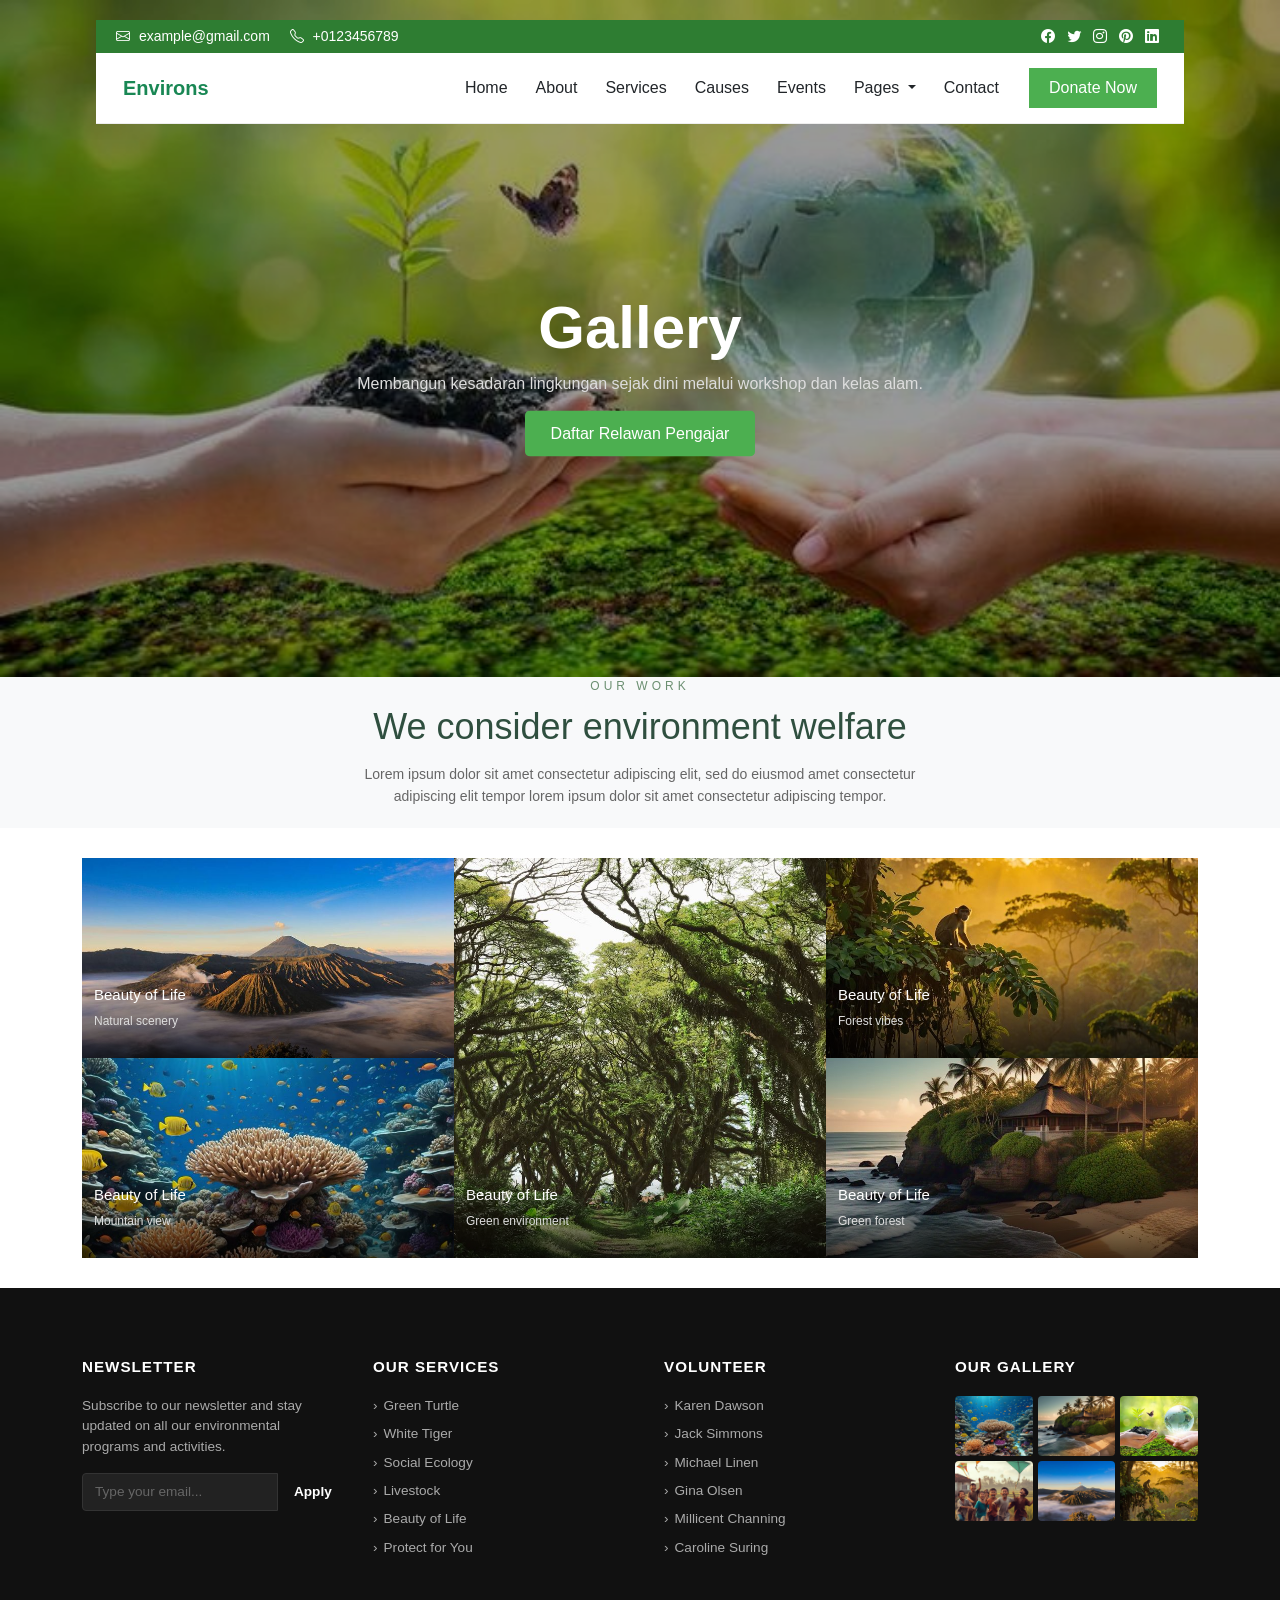
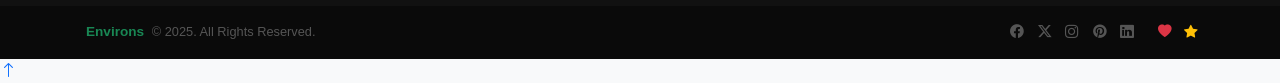
<file: gallery.html>
<!DOCTYPE html>
<html lang="en">
<head>
    <meta charset="UTF-8">
    <meta name="viewport" content="width=device-width, initial-scale=1.0">
    <title>Document</title>
    <link href="https://cdn.jsdelivr.net/npm/bootstrap@5.3.0/dist/css/bootstrap.min.css" rel="stylesheet">
<link rel="stylesheet" href="https://cdnjs.cloudflare.com/ajax/libs/font-awesome/6.5.0/css/all.min.css">
<link href="https://cdn.jsdelivr.net/npm/bootstrap-icons@1.11.3/font/bootstrap-icons.css" rel="stylesheet">
<link rel="stylesheet" href="style.css">

<body>

<div class="hero">

  <div id="navWrap" class="nav-wrapper">

    <!-- TOPBAR -->
    <div class="topbar d-flex justify-content-between align-items-center">

      <!-- KIRI -->
      <div>
        <i class="bi bi-envelope"></i> example@gmail.com
        <i class="bi bi-telephone ms-3"></i> +0123456789
      </div>

      <!-- KANAN -->
      <div>
        <i class="bi bi-facebook me-2"></i>
        <i class="bi bi-twitter me-2"></i>
        <i class="bi bi-instagram me-2"></i>
        <i class="bi bi-pinterest me-2"></i>
        <i class="bi bi-linkedin"></i>
      </div>

    </div>

    <!-- NAVBAR -->
    <nav class="navbar navbar-expand-lg navbar-custom">
      <div class="container-fluid">

        <!-- LOGO -->
        <a href="index.html" class="navbar-brand fw-bold text-success">Environs</a>

        <button class="navbar-toggler" data-bs-toggle="collapse" data-bs-target="#menu">
          <span class="navbar-toggler-icon"></span>
        </button>

        <div class="collapse navbar-collapse" id="menu">

          <!-- MENU -->
          <ul class="navbar-nav ms-auto me-3">

            <li class="nav-item">
              <a href="index.html" class="nav-link text-dark">Home</a>
            </li>

            <li class="nav-item">
              <a href="about.html" class="nav-link text-dark">About</a>
            </li>

            <li class="nav-item">
              <a href="services.html" class="nav-link text-dark">Services</a>
            </li>

            <li class="nav-item">
              <a href="causes.html" class="nav-link text-dark">Causes</a>
            </li>

            <li class="nav-item">
              <a href="events.html" class="nav-link text-dark">Events</a>
            </li>

            <!-- DROPDOWN -->
            <li class="nav-item dropdown">
              <a class="nav-link dropdown-toggle text-dark" href="#" role="button" data-bs-toggle="dropdown">
                Pages
              </a>
              <ul class="dropdown-menu">
                <li><a class="dropdown-item" href="blog.html">Blog</a></li>
                <li><a class="dropdown-item" href="gallery.html">Gallery</a></li>
                <li><a class="dropdown-item" href="volunteer.html">Volunteer</a></li>
                <li><a class="dropdown-item" href="volunteer.html">Donate</a></li>
                <li><a class="dropdown-item" href="404eror.html">404 Eror</a></li>
              </ul>
            </li>

            <li class="nav-item">
              <a href="contact.html" class="nav-link text-dark">Contact</a>
            </li>

          </ul>

          <!-- BUTTON -->
          <a href="#" class="btn-donate">Donate Now</a>

        </div>
      </div>
    </nav>

  </div>

</div>

  <!--slide-->
  <!-- SLIDER -->
<div id="heroCarousel" class="carousel slide" data-bs-ride="carousel">

  <div class="carousel-inner">

    <div class="carousel-item active">
      <img src="asset/airdun.jpg" class="d-block w-100">

      <div class="carousel-caption">
        <h1><br>Gallery</h1>
        <p>Membangun kesadaran lingkungan sejak dini melalui workshop dan kelas alam.</p>
        <a href="#" class="btn btn-hero">Daftar Relawan Pengajar</a>
      </div>
    </div>

  </div>

</div>

    
    <script>
window.addEventListener("scroll", function() {
  let nav = document.getElementById("navWrap");

  if (window.scrollY > 100) {
    nav.classList.add("scrolled");
  } else {
    nav.classList.remove("scrolled");
  }
});
</script>

<div class="gallery-header">
  <p class="sub">OUR WORK</p>
  <h2>We consider environment welfare</h2>
  <p class="desc">
    Lorem ipsum dolor sit amet consectetur adipiscing elit, sed do eiusmod amet
    consectetur adipiscing elit tempor lorem ipsum dolor sit amet consectetur adipiscing
    tempor.
  </p>
</div>
<section id="gallery">
  <div class="container">

    <div class="gallery-grid">

      <!-- 1 -->
      <div class="gallery-item">
        <img src="asset/pmdngngnng.jpg">
        <div class="gallery-overlay"><i class="bi bi-plus"></i></div>
        <div class="gallery-text">
          <h4>Beauty of Life</h4>
          <p>Natural scenery</p>
        </div>
      </div>

      <!-- 2 (TENGAH PANJANG) -->
      <div class="gallery-item">
        <img src="asset/htn3.jpg">
        <div class="gallery-overlay"><i class="bi bi-plus"></i></div>
        <div class="gallery-text">
          <h4>Beauty of Life</h4>
          <p>Green environment</p>
        </div>
      </div>

      <!-- 3 -->
      <div class="gallery-item">
        <img src="asset/pmndngnhtn.jpg">
        <div class="gallery-overlay"><i class="bi bi-plus"></i></div>
        <div class="gallery-text">
          <h4>Beauty of Life</h4>
          <p>Forest vibes</p>
        </div>
      </div>

      <!-- 4 -->
      <div class="gallery-item">
        <img src="asset/trbukrng.jpg">
        <div class="gallery-overlay"><i class="bi bi-plus"></i></div>
        <div class="gallery-text">
          <h4>Beauty of Life</h4>
          <p>Mountain view</p>
        </div>
      </div>

      <!-- 5 -->
      <div class="gallery-item">
        <img src="asset/pnti1.jpg">
        <div class="gallery-overlay"><i class="bi bi-plus"></i></div>
        <div class="gallery-text">
          <h4>Beauty of Life</h4>
          <p>Green forest</p>
        </div>
      </div>

    </div>

  </div>
</section>

<!-- footer -->
<footer id="footer">
  <div id="footer-main">
    <div class="container">
      <div class="row g-5">
        <!-- Newsletter -->
        <div class="col-md-3">
          <h6>Newsletter</h6>
          <p>Subscribe to our newsletter and stay updated on all our environmental programs and activities.</p>
          <div class="footer-newsletter d-flex mt-3">
            <input type="email" placeholder="Type your email..." />
            <button>Apply</button>
          </div>
        </div>
        <!-- Our Services -->
        <div class="col-md-3">
          <h6>Our Services</h6>
          <ul>
            <li><a href="#">Green Turtle</a></li>
            <li><a href="#">White Tiger</a></li>
            <li><a href="#">Social Ecology</a></li>
            <li><a href="#">Livestock</a></li>
            <li><a href="#">Beauty of Life</a></li>
            <li><a href="#">Protect for You</a></li>
          </ul>
        </div>
        <!-- Volunteer -->
        <div class="col-md-3">
          <h6>Volunteer</h6>
          <ul>
            <li><a href="#">Karen Dawson</a></li>
            <li><a href="#">Jack Simmons</a></li>
            <li><a href="#">Michael Linen</a></li>
            <li><a href="#">Gina Olsen</a></li>
            <li><a href="#">Millicent Channing</a></li>
            <li><a href="#">Caroline Suring</a></li>
          </ul>
        </div>
        <!-- Our Gallery -->
        <div class="col-md-3">
          <h6>Our Gallery</h6>
          <div class="footer-gallery">
            <img src="asset/trbukrng.jpg" alt="g1" />
            <img src="asset/pnti1.jpg" alt="g2" />
            <img src="asset/airdun.jpg" alt="g3" />
            <img src="asset/anklayang2.jpg" alt="g4" />
            <img src="asset/pmdngngnng.jpg" alt="g5" />
            <img src="asset/pmndngnhtn.jpg" alt="g6" />
          </div>
        </div>
      </div>
    </div>
  </div>

  <div id="footer-bottom">
    <div class="container d-flex justify-content-between align-items-center flex-wrap gap-2">
      <div>
        <a href="#" class="text-success fw-bold text-decoration-none me-1"><i class="bi bi-leaf-fill me-1"></i>Environs</a>
        &copy; 2025. All Rights Reserved.
      </div>
      <div class="d-flex align-items-center">
        <div class="footer-social">
          <a href="#"><i class="bi bi-facebook"></i></a>
          <a href="#"><i class="bi bi-twitter-x"></i></a>
          <a href="#"><i class="bi bi-instagram"></i></a>
          <a href="#"><i class="bi bi-pinterest"></i></a>
          <a href="#"><i class="bi bi-linkedin"></i></a>
        </div>
        <div class="ms-4">
          <a href="#" class="me-2"><i class="bi bi-heart-fill text-danger"></i></a>
          <a href="#"><i class="bi bi-star-fill text-warning"></i></a>
        </div>
      </div>
    </div>
  </div>
</footer>

    <a href="#" class="btn-up"><i class="bi bi-arrow-up"></i></a>

    <script src="https://cdn.jsdelivr.net/npm/bootstrap@5.3.0/dist/js/bootstrap.bundle.min.js"></script>
    <script>
        // Logika Navbar mengecil saat scroll
        window.onscroll = function() {
            var header = document.getElementById("mainHeader");
            if (window.pageYOffset > 80) {
                header.classList.add("scrolled");
            } else {
                header.classList.remove("scrolled");
            }
        };
    </script>


</body>
</html>
</file>
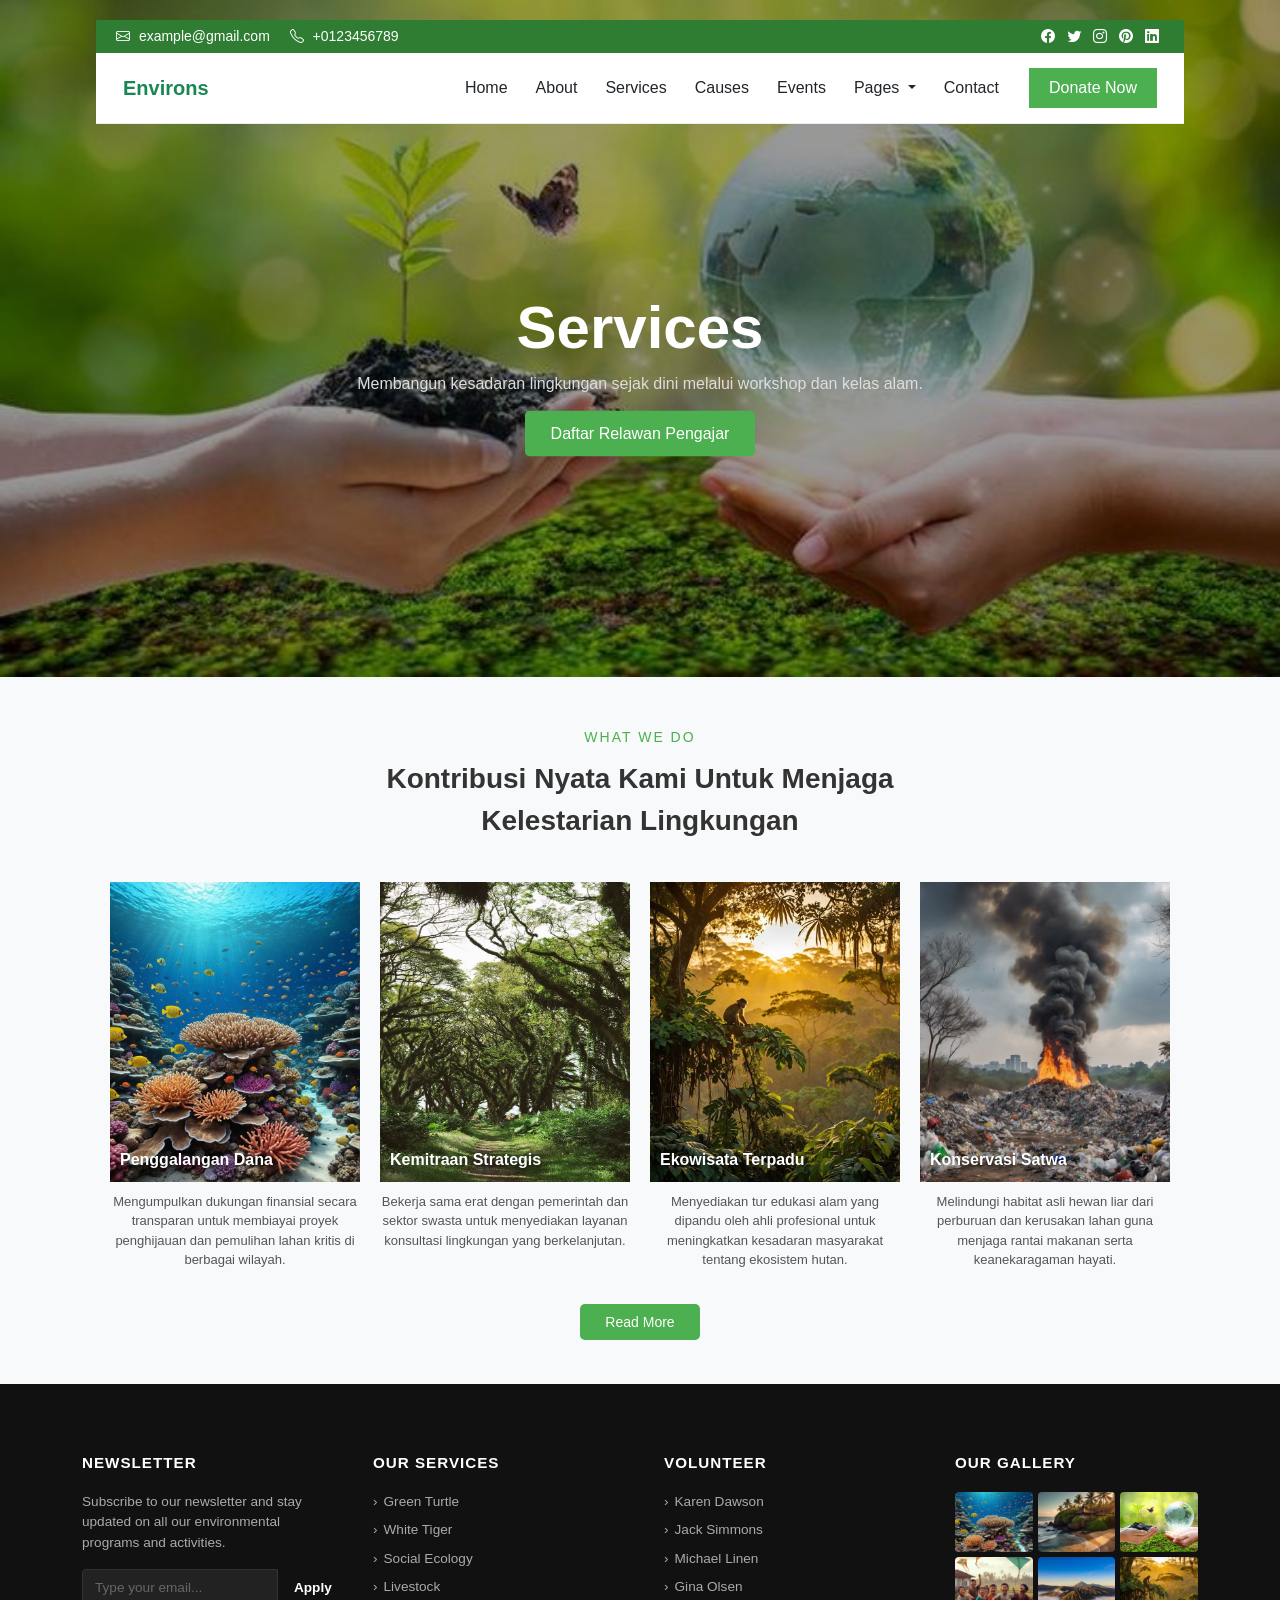
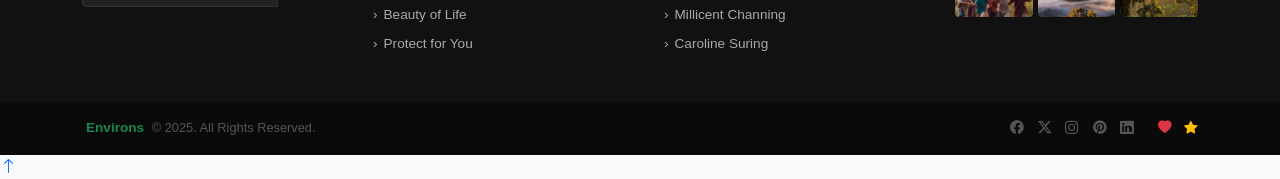
<file: services.html>
<!DOCTYPE html>
<html lang="en">
<head>
    <meta charset="UTF-8">
    <meta name="viewport" content="width=device-width, initial-scale=1.0">
    <title>Document</title>
    <link href="https://cdn.jsdelivr.net/npm/bootstrap@5.3.0/dist/css/bootstrap.min.css" rel="stylesheet">
<link rel="stylesheet" href="https://cdnjs.cloudflare.com/ajax/libs/font-awesome/6.5.0/css/all.min.css">
<link href="https://cdn.jsdelivr.net/npm/bootstrap-icons@1.11.3/font/bootstrap-icons.css" rel="stylesheet">
<link rel="stylesheet" href="style.css">

<body>

<div class="hero">

  <div id="navWrap" class="nav-wrapper">

    <!-- TOPBAR -->
    <div class="topbar d-flex justify-content-between align-items-center">

      <!-- KIRI -->
      <div>
        <i class="bi bi-envelope"></i> example@gmail.com
        <i class="bi bi-telephone ms-3"></i> +0123456789
      </div>

      <!-- KANAN -->
      <div>
        <i class="bi bi-facebook me-2"></i>
        <i class="bi bi-twitter me-2"></i>
        <i class="bi bi-instagram me-2"></i>
        <i class="bi bi-pinterest me-2"></i>
        <i class="bi bi-linkedin"></i>
      </div>

    </div>

    <!-- NAVBAR -->
    <nav class="navbar navbar-expand-lg navbar-custom">
      <div class="container-fluid">

        <!-- LOGO -->
        <a href="index.html" class="navbar-brand fw-bold text-success">Environs</a>

        <button class="navbar-toggler" data-bs-toggle="collapse" data-bs-target="#menu">
          <span class="navbar-toggler-icon"></span>
        </button>

        <div class="collapse navbar-collapse" id="menu">

          <!-- MENU -->
          <ul class="navbar-nav ms-auto me-3">

            <li class="nav-item">
              <a href="index.html" class="nav-link text-dark">Home</a>
            </li>

            <li class="nav-item">
              <a href="about.html" class="nav-link text-dark">About</a>
            </li>

            <li class="nav-item">
              <a href="services.html" class="nav-link text-dark">Services</a>
            </li>

            <li class="nav-item">
              <a href="causes.html" class="nav-link text-dark">Causes</a>
            </li>

            <li class="nav-item">
              <a href="events.html" class="nav-link text-dark">Events</a>
            </li>

            <!-- DROPDOWN -->
            <li class="nav-item dropdown">
              <a class="nav-link dropdown-toggle text-dark" href="#" role="button" data-bs-toggle="dropdown">
                Pages
              </a>
              <ul class="dropdown-menu">
                <li><a class="dropdown-item" href="blog.html">Blog</a></li>
                <li><a class="dropdown-item" href="gallery.html">Gallery</a></li>
                <li><a class="dropdown-item" href="volunteer.html">Volunteer</a></li>
                <li><a class="dropdown-item" href="donate.html">Donate</a></li>
                <li><a class="dropdown-item" href="404eror.html">404 Eror</a></li>
              </ul>
            </li>

            <li class="nav-item">
              <a href="contact.html" class="nav-link text-dark">Contact</a>
            </li>

          </ul>

          <!-- BUTTON -->
          <a href="#" class="btn-donate">Donate Now</a>

        </div>
      </div>
    </nav>

  </div>

</div>

  <!--slide-->
  <div id="heroCarousel" class="carousel slide" data-bs-ride="carousel">

  <div class="carousel-inner">

    <div class="carousel-item active">
      <img src="asset/airdun.jpg" class="d-block w-100">

      <div class="carousel-caption">
        <h1><br>Services</h1>
        <p>Membangun kesadaran lingkungan sejak dini melalui workshop dan kelas alam.</p>
        <a href="#" class="btn btn-hero">Daftar Relawan Pengajar</a>
      </div>

    </div>

  </div>

</div>

    
    <script>
window.addEventListener("scroll", function() {
  let nav = document.getElementById("navWrap");

  if (window.scrollY > 100) {
    nav.classList.add("scrolled");
  } else {
    nav.classList.remove("scrolled");
  }
});
</script>
<div class="wwd-container">
  <div class="wwd-subtitle">WHAT WE DO</div>
  <div class="wwd-title">
    Kontribusi Nyata Kami Untuk Menjaga<br>
    Kelestarian Lingkungan
  </div>

  <div class="wwd-grid">

    <!-- Card 1 -->
    <div class="wwd-card">
      <div class="wwd-img">
        <img src="asset/trbukrng.jpg" alt="">
        <div class="wwd-overlay">Penggalangan Dana</div>
      </div>
      <div class="wwd-desc">
        Mengumpulkan dukungan finansial secara transparan untuk membiayai proyek penghijauan dan pemulihan lahan kritis di berbagai wilayah.
      </div>
    </div>

    <!-- Card 2 -->
    <div class="wwd-card">
      <div class="wwd-img">
        <img src="asset/htn3.jpg" alt="">
        <div class="wwd-overlay">Kemitraan Strategis</div>
      </div>
      <div class="wwd-desc">
        Bekerja sama erat dengan pemerintah dan sektor swasta untuk menyediakan layanan konsultasi lingkungan yang berkelanjutan.
      </div>
    </div>

    <!-- Card 3 -->
    <div class="wwd-card">
      <div class="wwd-img">
        <img src="asset/pmndngnhtn.jpg" alt="">
        <div class="wwd-overlay">Ekowisata Terpadu</div>
      </div>
      <div class="wwd-desc">
        Menyediakan tur edukasi alam yang dipandu oleh ahli profesional untuk meningkatkan kesadaran masyarakat tentang ekosistem hutan.
      </div>
    </div>

    <!-- Card 4 -->
    <div class="wwd-card">
      <div class="wwd-img">
        <img src="asset/smphkbkrn.jpg" alt="">
        <div class="wwd-overlay">Konservasi Satwa</div>
      </div>
      <div class="wwd-desc">
        Melindungi habitat asli hewan liar dari perburuan dan kerusakan lahan guna menjaga rantai makanan serta keanekaragaman hayati.
      </div>
    </div>

  </div>

  <div class="wwd-btn">
    <a href="#">Read More</a>
  </div>
</div>

<!-- footer -->
<footer id="footer">
  <div id="footer-main">
    <div class="container">
      <div class="row g-5">
        <!-- Newsletter -->
        <div class="col-md-3">
          <h6>Newsletter</h6>
          <p>Subscribe to our newsletter and stay updated on all our environmental programs and activities.</p>
          <div class="footer-newsletter d-flex mt-3">
            <input type="email" placeholder="Type your email..." />
            <button>Apply</button>
          </div>
        </div>
        <!-- Our Services -->
        <div class="col-md-3">
          <h6>Our Services</h6>
          <ul>
            <li><a href="#">Green Turtle</a></li>
            <li><a href="#">White Tiger</a></li>
            <li><a href="#">Social Ecology</a></li>
            <li><a href="#">Livestock</a></li>
            <li><a href="#">Beauty of Life</a></li>
            <li><a href="#">Protect for You</a></li>
          </ul>
        </div>
        <!-- Volunteer -->
        <div class="col-md-3">
          <h6>Volunteer</h6>
          <ul>
            <li><a href="#">Karen Dawson</a></li>
            <li><a href="#">Jack Simmons</a></li>
            <li><a href="#">Michael Linen</a></li>
            <li><a href="#">Gina Olsen</a></li>
            <li><a href="#">Millicent Channing</a></li>
            <li><a href="#">Caroline Suring</a></li>
          </ul>
        </div>
        <!-- Our Gallery -->
        <div class="col-md-3">
          <h6>Our Gallery</h6>
          <div class="footer-gallery">
            <img src="asset/trbukrng.jpg" alt="g1" />
            <img src="asset/pnti1.jpg" alt="g2" />
            <img src="asset/airdun.jpg" alt="g3" />
            <img src="asset/anklayang2.jpg" alt="g4" />
            <img src="asset/pmdngngnng.jpg" alt="g5" />
            <img src="asset/pmndngnhtn.jpg" alt="g6" />
          </div>
        </div>
      </div>
    </div>
  </div>

  <div id="footer-bottom">
    <div class="container d-flex justify-content-between align-items-center flex-wrap gap-2">
      <div>
        <a href="#" class="text-success fw-bold text-decoration-none me-1"><i class="bi bi-leaf-fill me-1"></i>Environs</a>
        &copy; 2025. All Rights Reserved.
      </div>
      <div class="d-flex align-items-center">
        <div class="footer-social">
          <a href="#"><i class="bi bi-facebook"></i></a>
          <a href="#"><i class="bi bi-twitter-x"></i></a>
          <a href="#"><i class="bi bi-instagram"></i></a>
          <a href="#"><i class="bi bi-pinterest"></i></a>
          <a href="#"><i class="bi bi-linkedin"></i></a>
        </div>
        <div class="ms-4">
          <a href="#" class="me-2"><i class="bi bi-heart-fill text-danger"></i></a>
          <a href="#"><i class="bi bi-star-fill text-warning"></i></a>
        </div>
      </div>
    </div>
  </div>
</footer>

    <a href="#" class="btn-up"><i class="bi bi-arrow-up"></i></a>

    <script src="https://cdn.jsdelivr.net/npm/bootstrap@5.3.0/dist/js/bootstrap.bundle.min.js"></script>
    <script>
        // Logika Navbar mengecil saat scroll
        window.onscroll = function() {
            var header = document.getElementById("mainHeader");
            if (window.pageYOffset > 80) {
                header.classList.add("scrolled");
            } else {
                header.classList.remove("scrolled");
            }
        };
    </script>




</body>
</html>
</file>
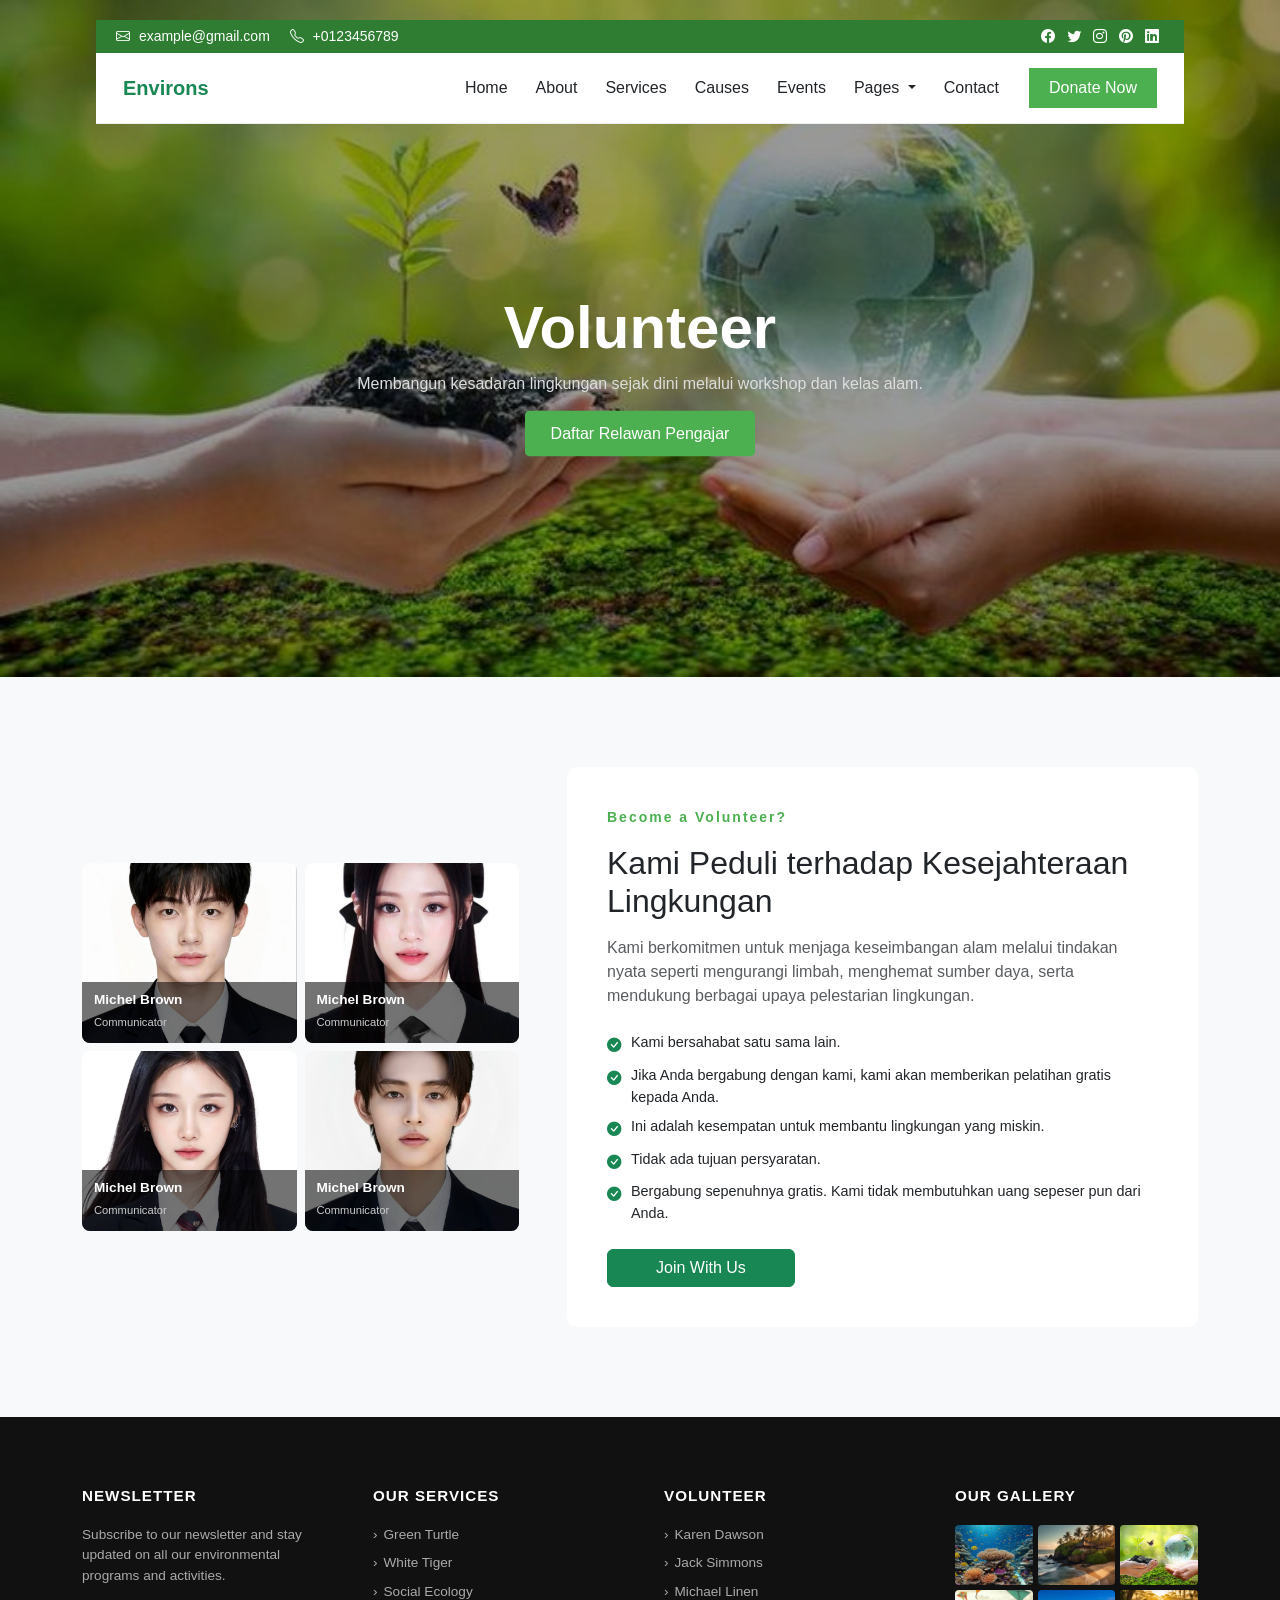
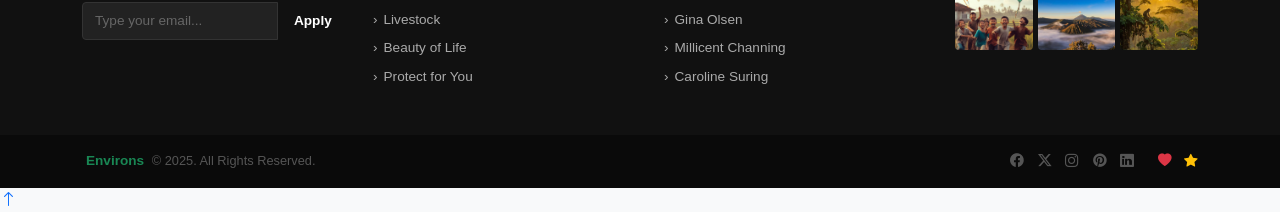
<file: volunteer.html>
<!DOCTYPE html>
<html lang="en">
<head>
    <meta charset="UTF-8">
    <meta name="viewport" content="width=device-width, initial-scale=1.0">
    <title>Document</title>
    <link href="https://cdn.jsdelivr.net/npm/bootstrap@5.3.0/dist/css/bootstrap.min.css" rel="stylesheet">
<link rel="stylesheet" href="https://cdnjs.cloudflare.com/ajax/libs/font-awesome/6.5.0/css/all.min.css">
<link href="https://cdn.jsdelivr.net/npm/bootstrap-icons@1.11.3/font/bootstrap-icons.css" rel="stylesheet">
<link rel="stylesheet" href="style.css">

<body>

<div class="hero">

  <div id="navWrap" class="nav-wrapper">

    <!-- TOPBAR -->
    <div class="topbar d-flex justify-content-between align-items-center">

      <!-- KIRI -->
      <div>
        <i class="bi bi-envelope"></i> example@gmail.com
        <i class="bi bi-telephone ms-3"></i> +0123456789
      </div>

      <!-- KANAN -->
      <div>
        <i class="bi bi-facebook me-2"></i>
        <i class="bi bi-twitter me-2"></i>
        <i class="bi bi-instagram me-2"></i>
        <i class="bi bi-pinterest me-2"></i>
        <i class="bi bi-linkedin"></i>
      </div>

    </div>

    <!-- NAVBAR -->
    <nav class="navbar navbar-expand-lg navbar-custom">
      <div class="container-fluid">

        <!-- LOGO -->
        <a href="index.html" class="navbar-brand fw-bold text-success">Environs</a>

        <button class="navbar-toggler" data-bs-toggle="collapse" data-bs-target="#menu">
          <span class="navbar-toggler-icon"></span>
        </button>

        <div class="collapse navbar-collapse" id="menu">

          <!-- MENU -->
          <ul class="navbar-nav ms-auto me-3">

            <li class="nav-item">
              <a href="index.html" class="nav-link text-dark">Home</a>
            </li>

            <li class="nav-item">
              <a href="about.html" class="nav-link text-dark">About</a>
            </li>

            <li class="nav-item">
              <a href="services.html" class="nav-link text-dark">Services</a>
            </li>

            <li class="nav-item">
              <a href="causes.html" class="nav-link text-dark">Causes</a>
            </li>

            <li class="nav-item">
              <a href="events.html" class="nav-link text-dark">Events</a>
            </li>

            <!-- DROPDOWN -->
            <li class="nav-item dropdown">
              <a class="nav-link dropdown-toggle text-dark" href="" role="button" data-bs-toggle="dropdown">
                Pages
              </a>
              <ul class="dropdown-menu">
                <li><a class="dropdown-item" href="blog.html">Blog</a></li>
                <li><a class="dropdown-item" href="gallery.html">Gallery</a></li>
                <li><a class="dropdown-item" href="volunteer.html">Volunteer</a></li>
                <li><a class="dropdown-item" href="donate.html">Donate</a></li>
                <li><a class="dropdown-item" href="404eror.html">404 Eror</a></li>
              </ul>
            </li>

            <li class="nav-item">
              <a href="contact.html" class="nav-link text-dark">Contact</a>
            </li>

          </ul>

          <!-- BUTTON -->
          <a href="#" class="btn-donate">Donate Now</a>

        </div>
      </div>
    </nav>

  </div>

</div>

  <!--slide-->
  <!-- SLIDER -->
<div id="heroCarousel" class="carousel slide" data-bs-ride="carousel">

  <div class="carousel-inner">

    <div class="carousel-item active">
      <img src="asset/airdun.jpg" class="d-block w-100">

      <div class="carousel-caption">
        <h1><br>Volunteer</h1>
        <p>Membangun kesadaran lingkungan sejak dini melalui workshop dan kelas alam.</p>
        <a href="#" class="btn btn-hero">Daftar Relawan Pengajar</a>
      </div>
    </div>

  </div>

</div>

    
    <script>
window.addEventListener("scroll", function() {
  let nav = document.getElementById("navWrap");

  if (window.scrollY > 100) {
    nav.classList.add("scrolled");
  } else {
    nav.classList.remove("scrolled");
  }
});
</script>

<!-- ═══════════════════════════════════ VOLUNTEER ═══════════════════════════════════ -->
<section id="volunteer">
  <div class="container">
    <div class="row g-5 align-items-center">
      <!-- Volunteer Grid -->
      <div class="col-lg-5">
        <div class="vol-grid">
          <div class="vol-card">
            <img src="asset/1.jpg" alt="Michel" />
            <div class="vol-card-info">
              <h6>Michel Brown</h6>
              <small>Communicator</small>
            </div>
            <div class="vol-social">
              <a href="#"><i class="bi bi-facebook"></i></a>
              <a href="#"><i class="bi bi-twitter-x"></i></a>
              <a href="#"><i class="bi bi-instagram"></i></a>
            </div>
          </div>
          <div class="vol-card">
            <img src="asset/2.jpg" alt="Michel 2" />
            <div class="vol-card-info">
              <h6>Michel Brown</h6>
              <small>Communicator</small>
            </div>
            <div class="vol-social">
              <a href="#"><i class="bi bi-facebook"></i></a>
              <a href="#"><i class="bi bi-twitter-x"></i></a>
              <a href="#"><i class="bi bi-instagram"></i></a>
            </div>
          </div>
          <div class="vol-card">
            <img src="asset/3.jpg" alt="Michel 3" />
            <div class="vol-card-info">
              <h6>Michel Brown</h6>
              <small>Communicator</small>
            </div>
            <div class="vol-social">
              <a href="#"><i class="bi bi-facebook"></i></a>
              <a href="#"><i class="bi bi-twitter-x"></i></a>
              <a href="#"><i class="bi bi-instagram"></i></a>
            </div>
          </div>
          <div class="vol-card">
            <img src="asset/4.jpg" alt="Michel 4" />
            <div class="vol-card-info">
              <h6>Michel Brown</h6>
              <small>Communicator</small>
            </div>
            <div class="vol-social">
              <a href="#"><i class="bi bi-facebook"></i></a>
              <a href="#"><i class="bi bi-twitter-x"></i></a>
              <a href="#"><i class="bi bi-instagram"></i></a>
            </div>
          </div>
        </div>
      </div>
      <!-- Volunteer Text -->
      <div class="col-lg-7">
        <div class="volunteer-left">
          <p class="section-label">Become a Volunteer?</p>
          <h2 class="section-title mb-3">Kami Peduli terhadap Kesejahteraan Lingkungan</h2>
          <p class="text-muted mb-4">Kami berkomitmen untuk menjaga keseimbangan alam melalui tindakan nyata seperti mengurangi limbah, menghemat sumber daya, serta mendukung berbagai upaya pelestarian lingkungan.</p>
          <ul class="vol-check list-unstyled mb-4">
            <li><i class="bi bi-check-circle-fill text-success"></i> Kami bersahabat satu sama lain.</li>
            <li><i class="bi bi-check-circle-fill text-success"></i> Jika Anda bergabung dengan kami, kami akan memberikan pelatihan gratis kepada Anda.</li>
            <li><i class="bi bi-check-circle-fill text-success"></i> Ini adalah kesempatan untuk membantu lingkungan yang miskin.</li>
            <li><i class="bi bi-check-circle-fill text-success"></i> Tidak ada tujuan persyaratan.</li>
            <li><i class="bi bi-check-circle-fill text-success"></i> Bergabung sepenuhnya gratis. Kami tidak membutuhkan uang sepeser pun dari Anda.</li>
          </ul>
          <a href="#" class="btn btn-success px-5">Join With Us</a>
        </div>
      </div>
    </div>
  </div>
</section>

<!-- footer -->
<footer id="footer">
  <div id="footer-main">
    <div class="container">
      <div class="row g-5">
        <!-- Newsletter -->
        <div class="col-md-3">
          <h6>Newsletter</h6>
          <p>Subscribe to our newsletter and stay updated on all our environmental programs and activities.</p>
          <div class="footer-newsletter d-flex mt-3">
            <input type="email" placeholder="Type your email..." />
            <button>Apply</button>
          </div>
        </div>
        <!-- Our Services -->
        <div class="col-md-3">
          <h6>Our Services</h6>
          <ul>
            <li><a href="#">Green Turtle</a></li>
            <li><a href="#">White Tiger</a></li>
            <li><a href="#">Social Ecology</a></li>
            <li><a href="#">Livestock</a></li>
            <li><a href="#">Beauty of Life</a></li>
            <li><a href="#">Protect for You</a></li>
          </ul>
        </div>
        <!-- Volunteer -->
        <div class="col-md-3">
          <h6>Volunteer</h6>
          <ul>
            <li><a href="#">Karen Dawson</a></li>
            <li><a href="#">Jack Simmons</a></li>
            <li><a href="#">Michael Linen</a></li>
            <li><a href="#">Gina Olsen</a></li>
            <li><a href="#">Millicent Channing</a></li>
            <li><a href="#">Caroline Suring</a></li>
          </ul>
        </div>
        <!-- Our Gallery -->
        <div class="col-md-3">
          <h6>Our Gallery</h6>
          <div class="footer-gallery">
            <img src="asset/trbukrng.jpg" alt="g1" />
            <img src="asset/pnti1.jpg" alt="g2" />
            <img src="asset/airdun.jpg" alt="g3" />
            <img src="asset/anklayang2.jpg" alt="g4" />
            <img src="asset/pmdngngnng.jpg" alt="g5" />
            <img src="asset/pmndngnhtn.jpg" alt="g6" />
          </div>
        </div>
      </div>
    </div>
  </div>

  <div id="footer-bottom">
    <div class="container d-flex justify-content-between align-items-center flex-wrap gap-2">
      <div>
        <a href="#" class="text-success fw-bold text-decoration-none me-1"><i class="bi bi-leaf-fill me-1"></i>Environs</a>
        &copy; 2025. All Rights Reserved.
      </div>
      <div class="d-flex align-items-center">
        <div class="footer-social">
          <a href="#"><i class="bi bi-facebook"></i></a>
          <a href="#"><i class="bi bi-twitter-x"></i></a>
          <a href="#"><i class="bi bi-instagram"></i></a>
          <a href="#"><i class="bi bi-pinterest"></i></a>
          <a href="#"><i class="bi bi-linkedin"></i></a>
        </div>
        <div class="ms-4">
          <a href="#" class="me-2"><i class="bi bi-heart-fill text-danger"></i></a>
          <a href="#"><i class="bi bi-star-fill text-warning"></i></a>
        </div>
      </div>
    </div>
  </div>
</footer>

    <a href="#" class="btn-up"><i class="bi bi-arrow-up"></i></a>

    <script src="https://cdn.jsdelivr.net/npm/bootstrap@5.3.0/dist/js/bootstrap.bundle.min.js"></script>
    <script>
        // Logika Navbar mengecil saat scroll
        window.onscroll = function() {
            var header = document.getElementById("mainHeader");
            if (window.pageYOffset > 80) {
                header.classList.add("scrolled");
            } else {
                header.classList.remove("scrolled");
            }
        };
    </script>



</body>
</html>
</file>
<file: style.css>
/* WRAPPER */
.nav-wrapper {
  position: absolute;
  top: 20px;
  left: 50%;
  transform: translateX(-50%);
  width: 85%;
  transition: 0.4s;
  z-index: 999;
}

/* PAS SCROLL */
.nav-wrapper.scrolled {
  position: fixed;
  top: 0;
  left: 0;
  transform: none;
  width: 100%;
  box-shadow: 0 2px 10px rgba(0,0,0,0.1);
}

/* TOPBAR (TAJAM) */
.topbar {
  background: #2e7d32;
  color: white;
  font-size: 14px;
  padding: 6px 20px;
  border-radius: 0;
}

/* NAVBAR (TAJAM) */
.navbar-custom {
  background: white;
  border-radius: 0;
  padding: 15px;
  border-bottom: 1px solid #eee;
}

/* MENU */
.nav-link {
  margin: 0 6px;
  font-weight: 500;
  transition: 0.3s;
}

.nav-link:hover {
  color: #4CAF50 !important;
}

/* BUTTON (TAJAM) */
.btn-donate {
  background: #4CAF50;
  color: white;
  padding: 8px 20px;
  text-decoration: none;
  border-radius: 0;
}

/* ICON */
.topbar i {
  margin-right: 5px;
}

.carousel-item img {
  height: 100%;
  width: 100%;
  object-fit: cover;
}

.carousel-item::before {
  content: "";
  position: absolute;
  inset: 0;
  background: rgba(0,0,0,0.4);
  z-index: 1;
}

/* TEXT CENTER */
.carousel-caption {
  z-index: 2;
  top: 50%;
  transform: translateY(-50%);
  bottom: auto;
  text-align: center;
}

/* TEXT STYLE */
.carousel-caption h6 {
  letter-spacing: 3px;
  font-size: 14px;
  color: #fff;
}

.carousel-caption h1 {
  font-size: 60px;
  font-weight: 700;
  color: #fff;
}

.carousel-caption p {
  color: #ddd;
  font-size: 16px;
  max-width: 600px;
  margin: auto;
}

/* BUTTON */
.btn-hero {
  background: #4caf50;
  color: white;
  padding: 10px 25px;
  border-radius: 5px;
  margin-top: 15px;
}

.carousel-indicators [data-bs-target] {
  width: 7px;
  height: 7px;
  border-radius: 50%;
  background-color: rgba(255, 255, 255, 0.858);
  opacity: 0.5;
}

.carousel-indicators .active {
  opacity: 1;
  background-color: #4caf50;
}

.carousel-indicators {
  bottom: 20px;
}

.small-text{
  letter-spacing: 2px;
}

.custom-box{
  background: #d6f7d3;
}

    .wwd-container {
  font-family: Arial, sans-serif;
  text-align: center;
  padding: 50px 20px;
}

.wwd-subtitle {
  color: #4CAF50;
  font-size: 14px;
  letter-spacing: 2px;
}

.wwd-title {
  font-size: 28px;
  font-weight: bold;
  margin: 10px 0 40px;
  color: #333;
}

.wwd-grid {
  display: flex;
  justify-content: center;
  gap: 20px;
  flex-wrap: wrap;
}

.wwd-card {
  width: 250px;
}

.wwd-img {
  position: relative;
  height: 300px;
  border-radius: 5px;
}

.wwd-img img {
  width: 100%;
  height: 300px;

}

.wwd-overlay {
  position: absolute;
  bottom: 10px;
  left: 10px;
  color: white;
  font-weight: bold;
  font-size: 16px;
  text-shadow: 0 2px 5px rgba(0,0,0,0.6);
}

.wwd-desc {
  font-size: 13px;
  color: #555;
  margin-top: 10px;
  line-height: 1.5;
}

.wwd-btn {
  margin-top: 40px;
}

.wwd-btn a {
  background-color: #4CAF50;
  color: white;
  padding: 10px 25px;
  text-decoration: none;
  border-radius: 5px;
  font-size: 14px;
  transition: 0.3s;
}

.wwd-btn a:hover {
  background-color: #3e8e41;
}

.donation {
  text-align: center;
  padding: 50px 20px;
  font-family: Arial, sans-serif;
}

.donation .judul-atas {
  color: #4CAF50;
  font-size: 14px;
  font-weight: bold;
  letter-spacing: 2px;
}

.donation .judul {
  font-size: 30px;
  font-weight: bold;
  margin: 10px 0 40px;
}


.donation .container{
  display:grid;
  grid-template-columns:repeat(3,minmax(0,1fr));
  gap:25px;
  width:100%;
  max-width:1200px;
  margin:auto;
}

.donation .card{
  width:100%;
  height:420px;
  min-width:0;
  overflow:hidden;
  position:relative;
  border-radius:8px;
}

.donation .card img{
  width:100%;
  height:100%;
  object-fit:cover;
  display:block;
}

.donation .card:hover img {
  transform: scale(1.1);
}

/* OVERLAY */
.donation .overlay {
  position: absolute;
  bottom: 0;
  width: 100%;
  height: 100%;
  padding: 20px;
  background: linear-gradient(to top, rgba(0,0,0,0.9), transparent 60%);
  color: white;
  display: flex;
  flex-direction: column;
  justify-content: flex-end;
}

/* TEXT */
.donation .text {
  transform: translateY(100px);
  transition: 0.5s;
}

.donation .card:hover .text {
  transform: translateY(0);
}

.donation .small-title {
  color: #4CAF50;
  font-size: 13px;
  font-weight: bold;
}

.donation .big-title {
  font-size: 22px;
  font-weight: bold;
}

.donation .subtitle {
  font-size: 14px;
  font-weight: bold;
}

.donation .desc {
  font-size: 12px;
  margin-top: 10px;
}

/* BUTTON */
.donation .btn-card {
  margin-top: 15px;
  opacity: 0;
  transform: translateY(60px);
  transition: 0.5s;
}

.donation .card:hover .btn-card {
  opacity: 1;
  transform: translateY(0);
}

.donation .btn-card button {
  padding: 10px 20px;
  background: #4CAF50;
  border: none;
  color: #ffffff;
  border-radius: 4px;
  cursor: pointer;
}
* {
  margin: 0;
  padding: 0;
  box-sizing: border-box;
  font-family: Arial, sans-serif;
}

body {
  background: white;
}

/* SECTION */
.achievement {
  position: relative;
  width: 100%;
  height: 100vh;
  background: url("asset/tngndun.jpg") center/cover no-repeat;
  display: flex;
  justify-content: center;
  align-items: center;
}

/* OVERLAY */
.achievement::before {
  content: "";
  position: absolute;
  width: 100%;
  height: 100%;
  background: rgba(0,0,0,0.55);
  top: 0;
  left: 0;
}

/* CONTENT */
.content {
  position: relative;
  text-align: center;
  color: white;
  width: 90%;
  max-width: 1100px;
  z-index: 2;
}

/* TITLE */
.content h2 {
  color: #4CAF50;
  font-size: 18px;
  margin-bottom: 10px;
  letter-spacing: 1px;
}

.content p {
  font-size: 13px;
  margin-bottom: 40px;
  line-height: 1.6;
}

/* GRID */
.box-container {
  display: grid;
  grid-template-columns: repeat(4, 1fr);
  gap: 20px;
}

/* BOX */
.box {
  aspect-ratio: 1/1;
  border: 1px solid rgba(255,255,255,0.4);
  display: flex;
  flex-direction: column;
  justify-content: center;
  align-items: center;
  gap: 12px;
}

/* ICON */
.icon i {
  font-size: 28px;
  color: white;
}

/* TITLE BOX */
.box-title {
  font-size: 14px;
}

/* NUMBER */
.number-box {
  border: 2px dashed rgba(255,255,255,0.6);
  padding: 6px 14px;
  font-size: 18px;
  font-weight: bold;
  color: #4CAF50;
}

/* BUTTON BAWAH */
.join-btn {
  margin-top: 30px;
  display: inline-block;
  background: #4CAF50;
  color: white;
  padding: 10px 22px;
  font-size: 13px;
  text-decoration: none;
  border-radius: 3px;
}

.causes .row > div{
  display: flex;
}

/* CARD */
.cause-card{
  border: none;
  border-radius: 0;
  width: 100%;
  display: flex;
  flex-direction: column;
  transition: 0.2s;
}

/* CLICK EFFECT */
.cause-card:active{
  transform: scale(0.97);
}

/* IMAGE */
.img-wrap{
  position: relative;
}

.cause-img{
  height: 210px;
  width: 100%;
  object-fit: cover;
}

/* BUTTON KANAN ATAS */
.donate-btn{
  position: absolute;
  top: 10px;
  right: 10px;
}

/* OVERLAY INFO */
.overlay-info{
  position: absolute;
  bottom: 10px;
  left: 10px;
  right: 10px;
  display: flex;
  justify-content: space-between;
  color: white;
  font-size: 12px;
  font-weight: 500;
}

/* PROGRESS PEMISAH */
.bar-container{
  width: 100%;
  height: 8px;
  background: #ddd;
}

.bar{
  height: 100%;
  width: 0%;
  background: #4CAF50;
  display: flex;
  align-items: center;
  justify-content: flex-end;
  transition: width 1.2s;
}

/* LABEL DALAM BAR */
.label{
  font-size: 9px;
  padding: 1px 4px;
  margin-right: 3px;
  background: rgba(0,0,0,0.6);
  color: white;
}

/* BODY */
.cause-body{
  background: #2e7d32;
  color: white;
  padding: 18px;
  flex-grow: 1;
}

/* HOVER */
.cause-card:hover{
  transform: translateY(-5px);
}

body {
    background: #f8f9fa;
}


/* ===== SECTION ===== */
#events {
  padding: 80px 0;
  background: #fff;
}

/* HEADER */
.header-text {
  text-align: center;
  margin-bottom: 30px;
}

.section-label {
  color: #4CAF50;
  font-weight: bold;
  letter-spacing: 2px;
  font-size: 14px;
}

.header-text h3 {
  font-weight: bold;
}

/* NAV */
.luky-nav {
  display: flex;
  justify-content: space-between;
  margin-bottom: 25px;
}

.luky-nav button {
  background: #2e7d32;
  border: none;
  color: white;
  padding: 10px 16px;
  cursor: pointer;
  transition: 0.3s;
}

.luky-nav button:hover {
  background: #1b5e20;
}

/* SLIDER */
.luky-container {
  overflow: hidden;
}

.luky-track {
  display: flex;
  transition: 0.5s ease;
}

.luky-slide {
  min-width: 100%;
}

/* CARD */
.event-card {
  position: relative;
  overflow: hidden;
}

.event-card img {
  width: 100%;
  height: 420px;
  object-fit: cover;
  transition: 0.4s;
}

.event-card:hover img {
  transform: scale(1.1);
}

/* OVERLAY */
.event-overlay {
  position: absolute;
  bottom: 0;
  width: 100%;
  background: #2e7d32;
  color: white;
  padding: 20px;
}

.meta {
  font-size: 13px;
  display: flex;
  gap: 15px;
  margin-bottom: 6px;
}

.meta i {
  margin-right: 4px;
}

.event-title {
  font-weight: bold;
}

.btn-read {
  margin-top: 8px;
  background: #1b5e20;
  color: white;
  border: none;
  padding: 6px 12px;
}

.ln-section {
  padding: 80px 0;
  background: #f5f5f5;
  font-family: 'Segoe UI', sans-serif;
}

 .ln-section-wrapper {
            padding: 60px 0;
            background-color: #ffffff;
            font-family: 'Segoe UI', Roboto, Helvetica, Arial, sans-serif;
        }

        .ln-header-group {
            text-align: center;
            margin-bottom: 50px;
        }

        .ln-tagline {
            color: #5cb85c;
            font-weight: 700;
            font-size: 0.85rem;
            letter-spacing: 1.5px;
            text-transform: uppercase;
            display: block;
            margin-bottom: 10px;
        }

        .ln-main-title {
            font-weight: 800;
            font-size: 2rem;
            color: #2c3e50;
            max-width: 750px;
            margin: 0 auto;
            line-height: 1.3;
        }

        /* Container Kartu */
        .ln-card-item {
            border: none;
            background: #fff;
            height: 100%;
            display: flex;
            flex-direction: column;
            box-shadow: 0 5px 15px rgba(0,0,0,0.02);
            transition: transform 0.3s ease;
        }

        .ln-card-item:hover {
            transform: translateY(-5px);
        }

        /* Bagian Gambar */
        .ln-img-container {
            position: relative;
            width: 100%;
            padding-top: 75%; /* Aspect Ratio 4:3 */
            overflow: hidden;
        }

        .ln-img-container img {
            position: absolute;
            top: 0;
            left: 0;
            width: 100%;
            height: 100%;
            object-fit: cover;
        }

        /* Overlay Info di Gambar */
        .ln-img-overlay {
            position: absolute;
            bottom: 0;
            left: 0;
            right: 0;
            background: linear-gradient(to top, rgba(0,0,0,0.7), transparent);
            color: #ffffff;
            padding: 10px 15px;
            display: flex;
            justify-content: space-between;
            font-size: 0.75rem;
            align-items: center;
        }

        /* Konten Teks */
        .ln-content-body {
            padding: 20px 0;
            flex-grow: 1;
            display: flex;
            flex-direction: column;
        }

        .ln-category-label {
            color: #5cb85c;
            font-weight: 600;
            font-size: 0.9rem;
            margin-bottom: 8px;
            text-decoration: none;
        }

        .ln-post-title {
            font-size: 1.15rem;
            font-weight: 700;
            color: #333;
            margin-bottom: 12px;
            line-height: 1.4;
        }

        .ln-post-excerpt {
            font-size: 0.9rem;
            color: #6c757d;
            line-height: 1.6;
            margin-bottom: 20px;
        }

        /* Tombol Spesifik */
        .ln-btn-action {
            background-color: #5cb85c;
            color: #ffffff !important;
            padding: 8px 18px;
            font-size: 0.8rem;
            font-weight: 600;
            text-transform: uppercase;
            border-radius: 4px;
            text-decoration: none;
            display: inline-block;
            width: fit-content;
            margin-top: auto;
            border: none;
            transition: background 0.3s;
        }

        .ln-btn-action:hover {
            background-color: #4cae4c;
        }

/* HEADER TEXT */
.gallery-header {
  text-align: center;
  margin-bottom: 20px;
}

.gallery-header .sub {
  letter-spacing: 4px;
  font-size: 12px;
  color: #6b8f71;
  margin-bottom: 10px;
}

.gallery-header h2 {
  font-size: 36px;
  color: #2f4f3f;
  margin-bottom: 15px;
}

.gallery-header .desc {
  max-width: 600px;
  margin: auto;
  font-size: 14px;
  color: #666;
  line-height: 1.6;
}

* {
  margin: 0;
  padding: 0;
  box-sizing: border-box;
}

body {
  font-family: Arial;
}

/* SECTION */
#gallery {
  padding: 30px 0;
  background: #fff;
}

.container {
  width: 90%;
  margin: auto;
}

/* GRID */
.gallery-grid {
  display: grid;
  grid-template-columns: repeat(3, 1fr);
  grid-auto-rows: 200px;
  gap: 0;
}

/* ITEM */
.gallery-item {
  position: relative;
  overflow: hidden;
  cursor: pointer;
}

/*GAMBAR TENGAH (NO 2) PANJANG */
.gallery-item:nth-child(2) {
  grid-row: span 2;
}

/* IMAGE */
.gallery-item img {
  width: 100%;
  height: 100%;
  object-fit: cover;
  transition: 0.4s;
}

/* HOVER */
.gallery-item:hover img {
  transform: scale(1.1);
}

/* OVERLAY */
.gallery-overlay {
  position: absolute;
  inset: 0;
  background: rgba(0,0,0,0.4);
  display: flex;
  align-items: center;
  justify-content: center;
  opacity: 0;
  transition: 0.3s;
}

.gallery-item:hover .gallery-overlay {
  opacity: 1;
}

.gallery-overlay i {
  font-size: 40px;
  color: #fff;
}

/* TEXT */
.gallery-text {
  position: absolute;
  bottom: 0;
  width: 100%;
  padding: 12px;
  background: linear-gradient(to top, rgba(0,0,0,0.7), transparent);
  color: #fff;
}

.gallery-text h4 {
  font-size: 15px;
}

.gallery-text p {
  font-size: 12px;
  color: #ddd;
}



/* KHUSUS SECTION 404 */
#adilla-404{
    width:100%;
    padding:120px 20px;
    background:#d9d9d9;
    text-align:center;
}

#adilla-404 .adilla-box{
    max-width:700px;
    margin:auto;
}

#adilla-404 .adilla-icon{
    font-size:60px;
    color:#d64057;
    margin-bottom:15px;
}

#adilla-404 .adilla-title{
    font-size:70px;
    font-weight:700;
    color:#1e1e1e;
    margin:0 0 10px;
}

#adilla-404 .adilla-subtitle{
    font-size:36px;
    color:#1e1e1e;
    margin:0 0 20px;
}

#adilla-404 .adilla-text{
    font-size:22px;
    color:#333;
    margin:0 0 35px;
}

#adilla-404 .adilla-btn{
    display:inline-block;
    padding:16px 40px;
    background:#15803d;
    color:#fff;
    text-decoration:none;
    border-radius:8px;
    font-size:22px;
    transition:.3s;
}

#adilla-404 .adilla-btn:hover{
    background:#11632f;
    color:#fff;
}

@media (max-width:768px){
    #adilla-404{
        padding:80px 15px;
    }

    #adilla-404 .adilla-title{
        font-size:52px;
    }

    #adilla-404 .adilla-subtitle{
        font-size:28px;
    }

    #adilla-404 .adilla-text{
        font-size:18px;
    }

    #adilla-404 .adilla-btn{
        font-size:18px;
        padding:14px 30px;
    }
}


.agus-contact{
    background:#d8ecd3;
    padding:20px 14px;
}

.agus-contact *{
    box-sizing:border-box;
}

.agus-title h1{
    font-size:52px;
    font-weight:700;
    color:#111827;
    margin-bottom:10px;
}

.agus-title p{
    font-size:22px;
    color:#5f6368;
    margin-bottom:25px;
}

.agus-info-wrap{
    display:flex;
    gap:18px;
    justify-content:flex-end;
    margin-bottom:20px;
}

.agus-info-box{
    width:250px;
    background:#fff;
    border-radius:18px;
    padding:25px;
    text-align:center;
}

.agus-icon-circle{
    width:58px;
    height:58px;
    border-radius:50%;
    background:#e7f4e8;
    margin:auto auto 15px;
    display:flex;
    align-items:center;
    justify-content:center;
    font-size:28px;
    color:#169c47;
}

.agus-info-box h4{
    font-size:28px;
    margin-bottom:12px;
}

.agus-info-box p{
    font-size:18px;
    color:#222;
}

.agus-form-grid{
    display:grid;
    grid-template-columns:1fr 1fr;
    gap:18px;
}

.agus-form-grid input,
.agus-form-grid textarea{
    width:100%;
    border:none;
    outline:none;
    background:#fff;
    border-radius:14px;
    padding:18px;
    font-size:20px;
}

.agus-form-grid textarea{
    grid-column:1 / span 2;
    height:210px;
    resize:none;
}

.agus-send-btn{
    width:100%;
    margin-top:18px;
    border:none;
    border-radius:14px;
    background:#16a34a;
    color:#fff;
    font-size:24px;
    padding:14px;
    font-weight:600;
}

.agus-map-box iframe{
    width:100%;
    height:390px;
    border:none;
    border-radius:18px;
}

@media(max-width:991px){

.agus-info-wrap{
    flex-wrap:wrap;
    justify-content:start;
}

.agus-info-box{
    width:100%;
}

.agus-form-grid{
    grid-template-columns:1fr;
}

.agus-form-grid textarea{
    grid-column:auto;
}

.agus-map-box{
    margin-top:20px;
}

}

/* ─── VOLUNTEER ─── */
  
    #volunteer { background: var(--light-bg); padding: 90px 0; }
    .volunteer-left { background: #fff; border-radius: 10px; padding: 40px; }
    .vol-check li { display: flex; gap: 10px; margin-bottom: 8px; font-size: .9rem; }
    .vol-check li i { color: var(--green); margin-top: 3px; }
    .vol-grid { display: grid; grid-template-columns: 1fr 1fr; gap: 8px; }
    .vol-card { position: relative; border-radius: 8px; overflow: hidden; cursor: pointer; }
    .vol-card img { width: 100%; height: 180px; object-fit: cover; display: block; }
    .vol-card-info {
      position: absolute; bottom: 0; left: 0; right: 0;
      background: rgba(0,0,0,.55); color: #fff; padding: 10px 12px;
    }
    .vol-card-info h6 { margin: 0; font-size: .85rem; font-weight: 700; }
    .vol-card-info small { font-size: .7rem; color: #ccc; }
    .vol-social {
      position: absolute; inset: 0; background: rgba(58,158,78,.85);
      display: flex; align-items: center; justify-content: center; gap: 10px;
      opacity: 0; transition: opacity .3s;
    }
    .vol-card:hover .vol-social { opacity: 1; }
    .vol-social a { color: #fff; font-size: 1.1rem; width: 34px; height: 34px; border: 2px solid rgba(255,255,255,.6); border-radius: 50%; display: flex; align-items: center; justify-content: center; transition: all .2s; }
    .vol-social a:hover { background: #fff; color: var(--green); }

    /* ─── FOOTER ─── */
    #footer { 
      background: #111; 
      color: #aaa; 
    }
    #footer-main { padding: 70px 0 40px; }
    #footer h6 { color: #fff; font-family: 'DM Sans', sans-serif; font-weight: 700; margin-bottom: 20px; font-size: .95rem; text-transform: uppercase; letter-spacing: 1px; }
    #footer p, #footer li, #footer a { font-size: .85rem; }
    #footer a { color: #aaa; text-decoration: none; transition: color .2s; }
    #footer a:hover { color: var(--green); }
    #footer ul { list-style: none; padding: 0; margin: 0; }
    #footer ul li { margin-bottom: 8px; }
    #footer ul li::before { content: '›'; color: var(--green); margin-right: 6px; }
    .footer-newsletter input { background: #222; border: 1px solid #333; color: #fff; border-radius: 4px 0 0 4px; padding: 8px 12px; font-size: .85rem; }
    .footer-newsletter input::placeholder { color: #666; }
    .footer-newsletter input:focus { outline: none; border-color: var(--green); }
    .footer-newsletter button { background: var(--green); color: #fff; border: none; padding: 8px 16px; border-radius: 0 4px 4px 0; font-size: .85rem; font-weight: 600; }
    .footer-gallery { display: grid; grid-template-columns: repeat(3, 1fr); gap: 5px; }
    .footer-gallery img { width: 100%; height: 60px; object-fit: cover; border-radius: 4px; transition: opacity .2s; }
    .footer-gallery img:hover { opacity: .7; }
    #footer-bottom { background: #0a0a0a; padding: 16px 0; font-size: .8rem; color: #555; }
    #footer-bottom a { color: #555; }
    #footer-bottom a:hover { color: var(--green); }
    .footer-social a { color: #666; font-size: 1rem; margin-left: 10px; transition: color .2s; }
    .footer-social a:hover { color: var(--green); }
</file>
